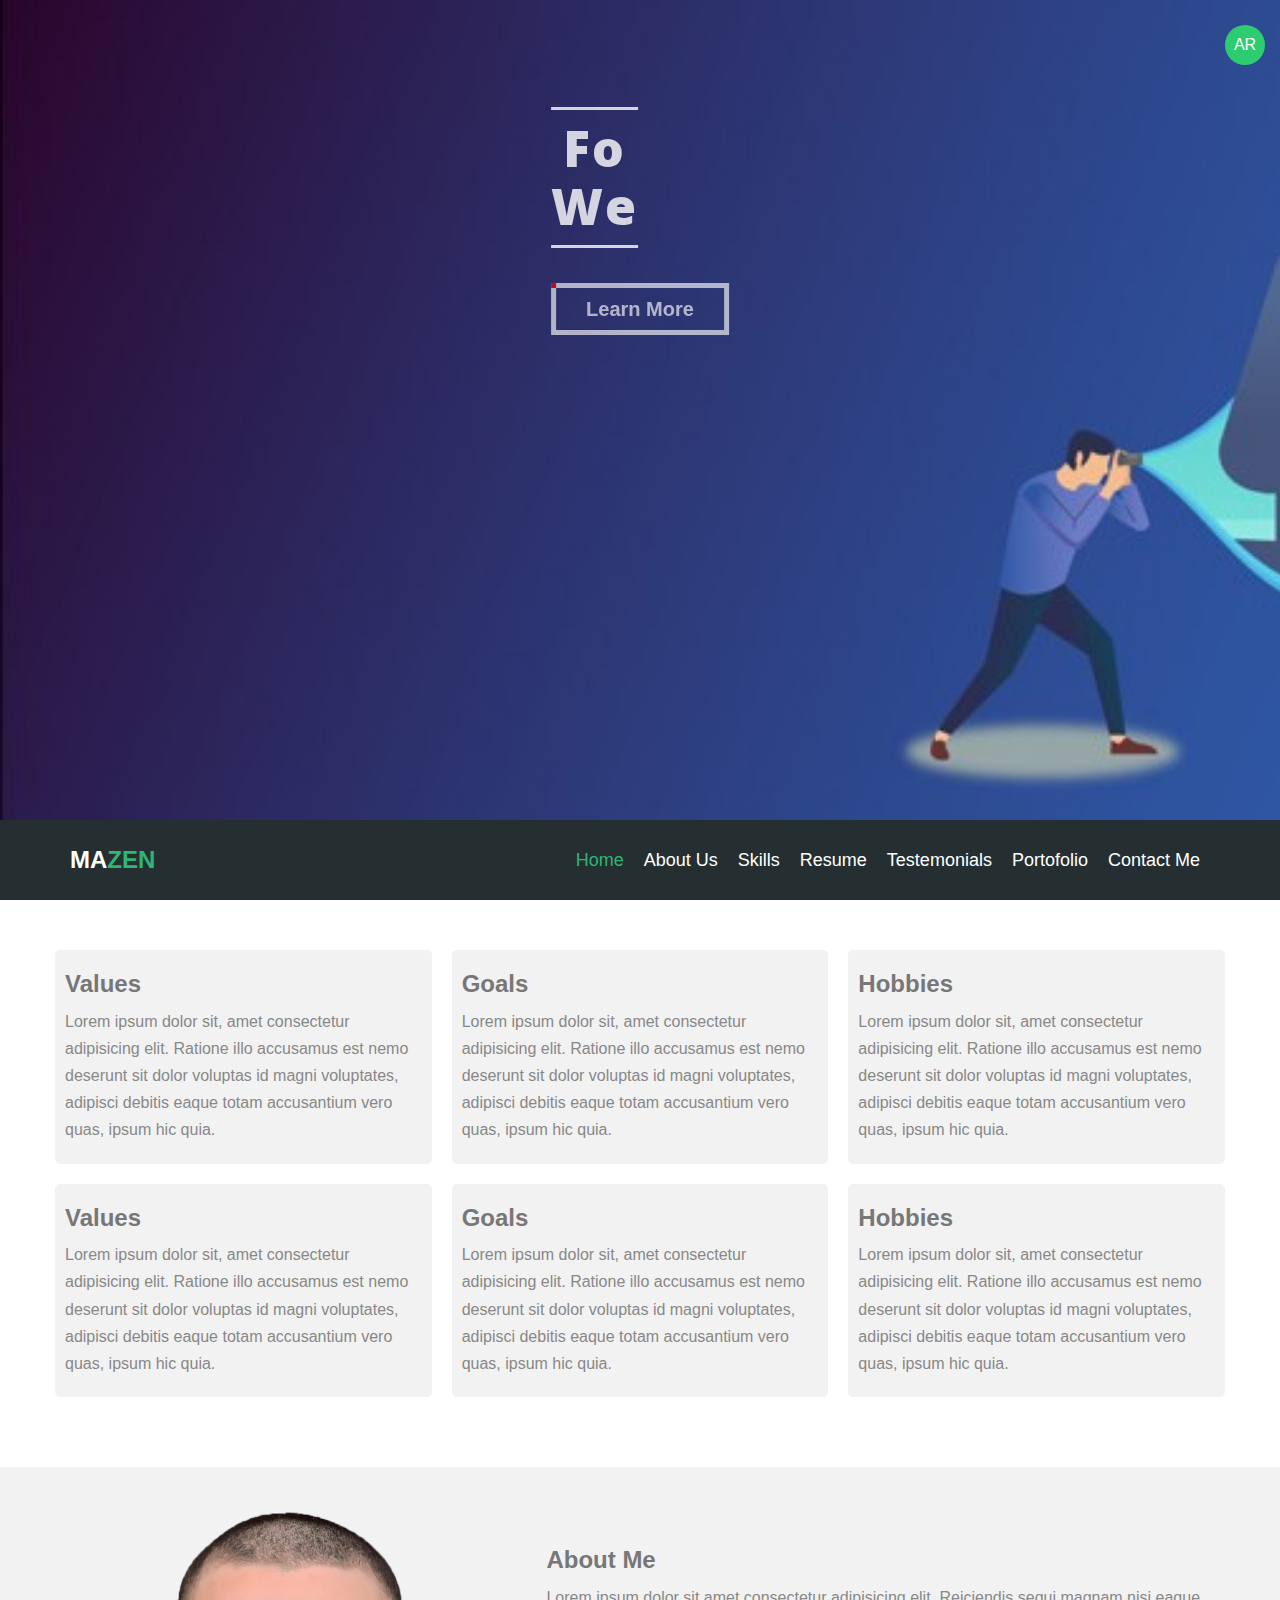
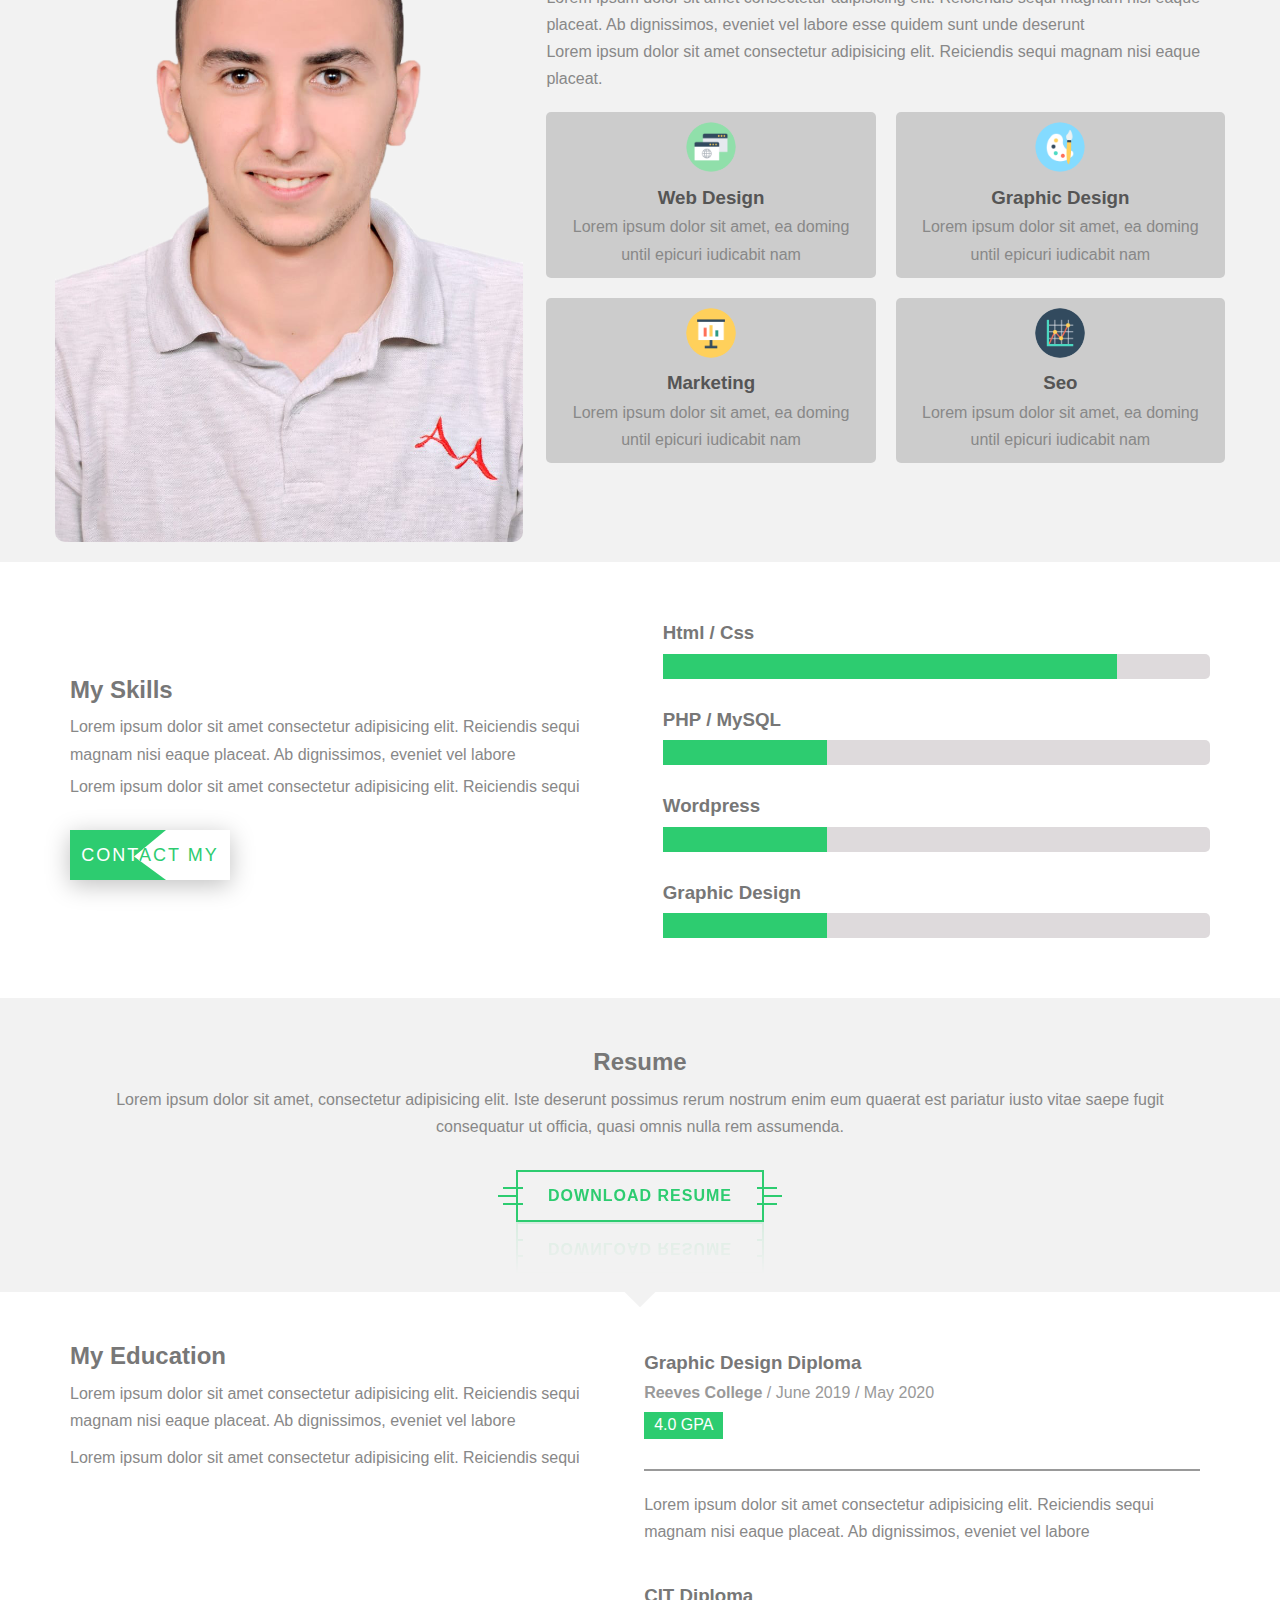
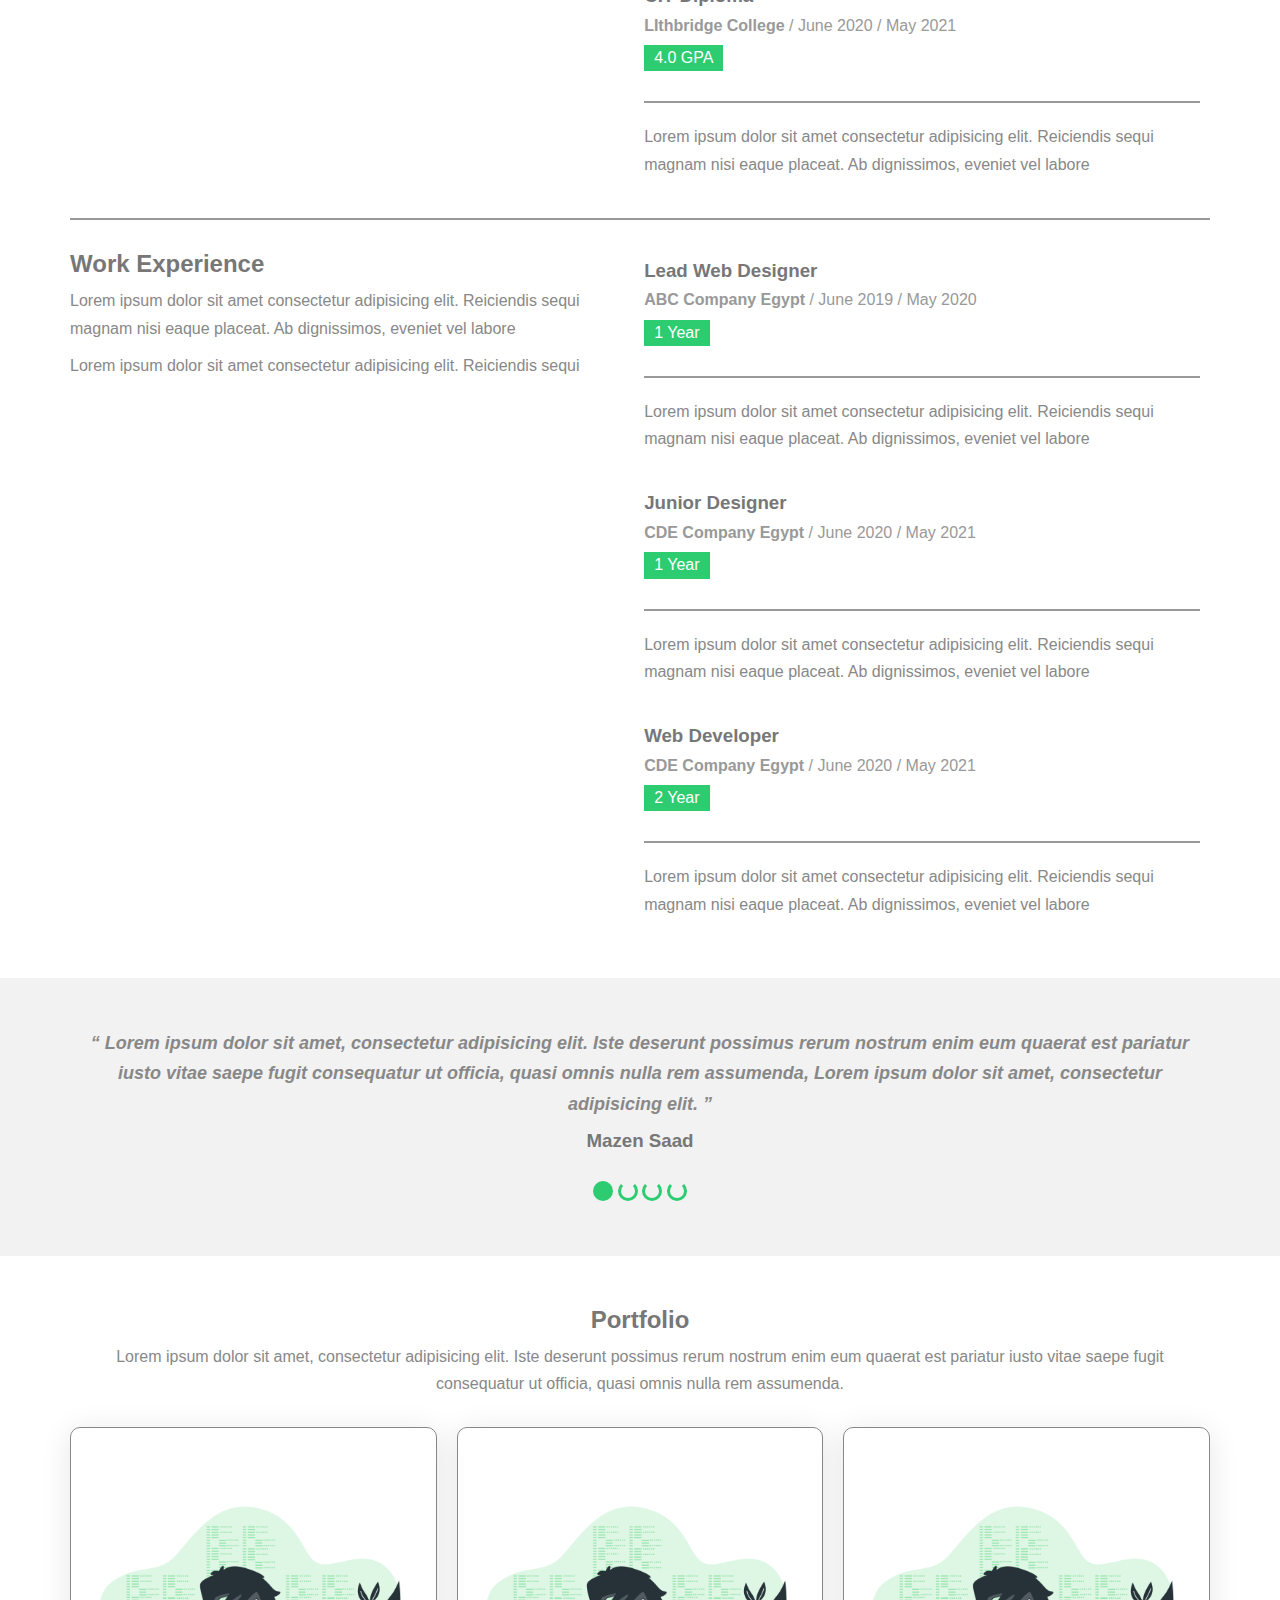
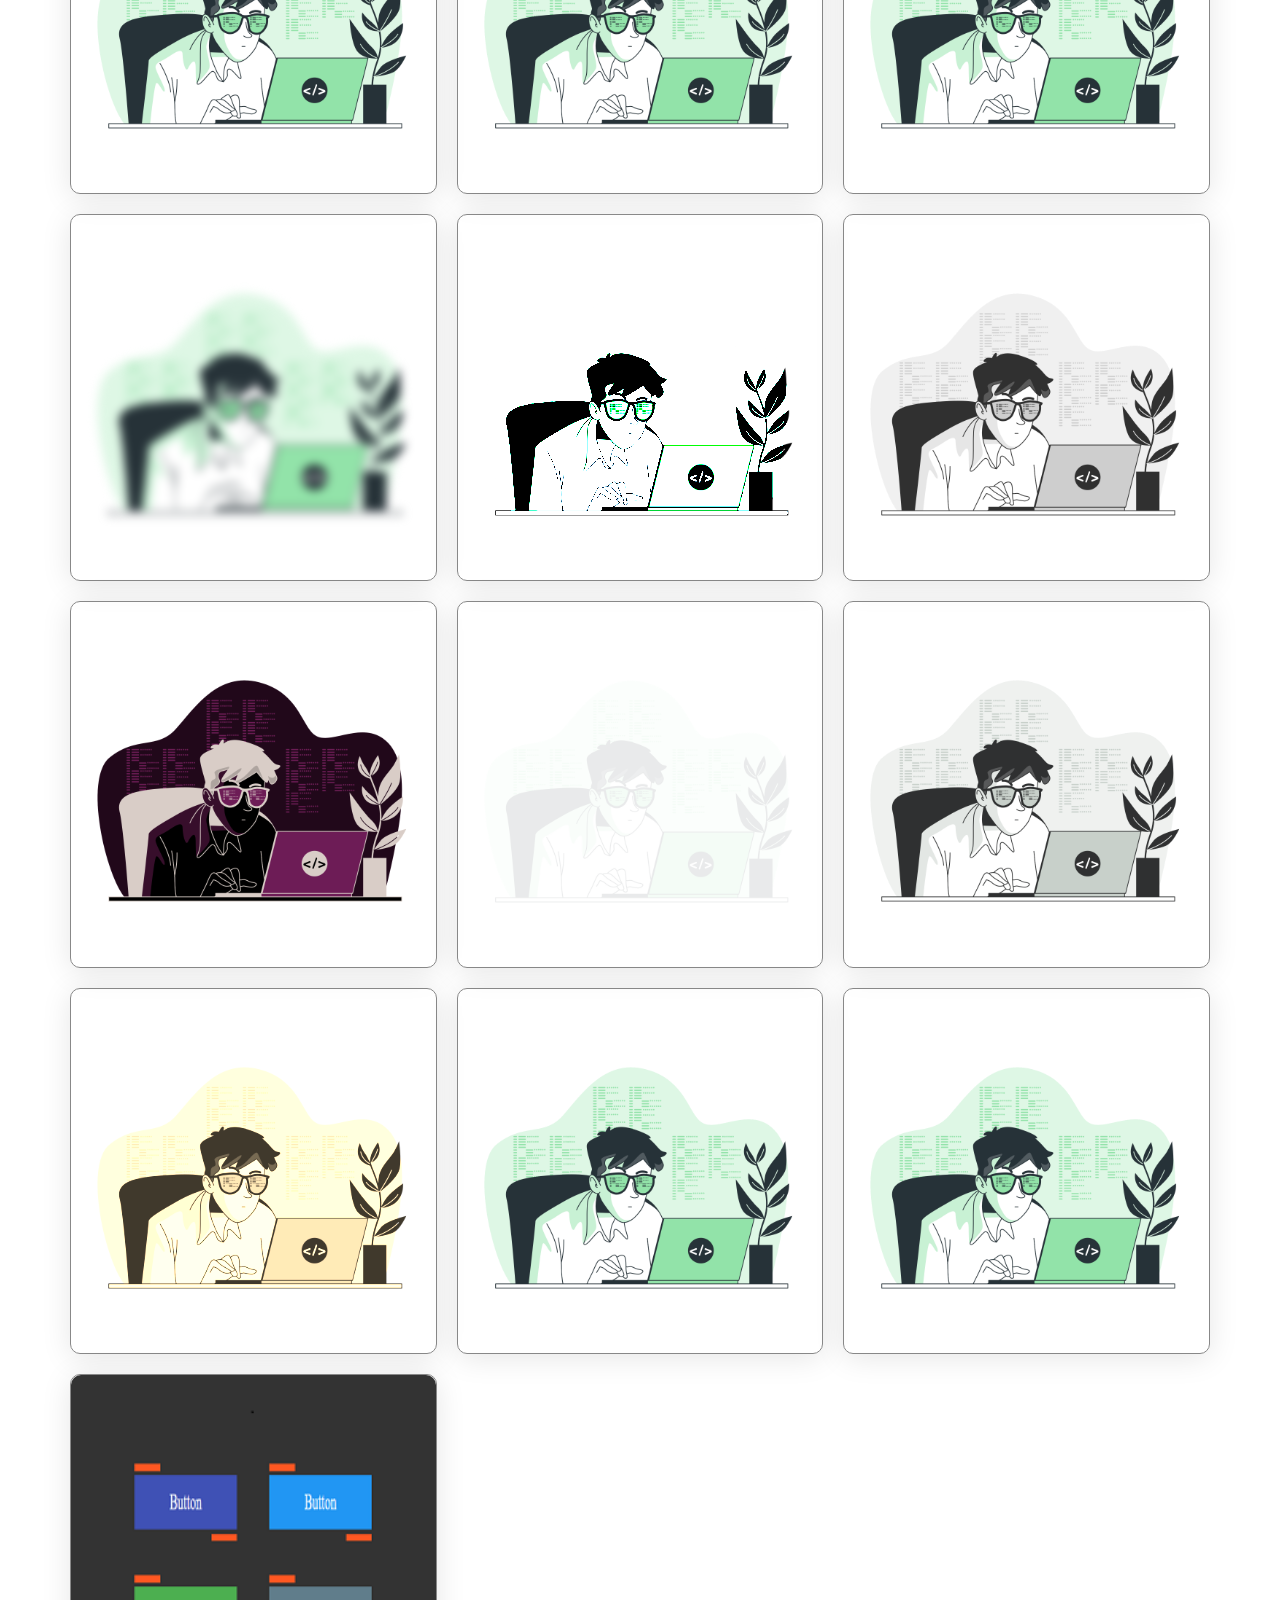
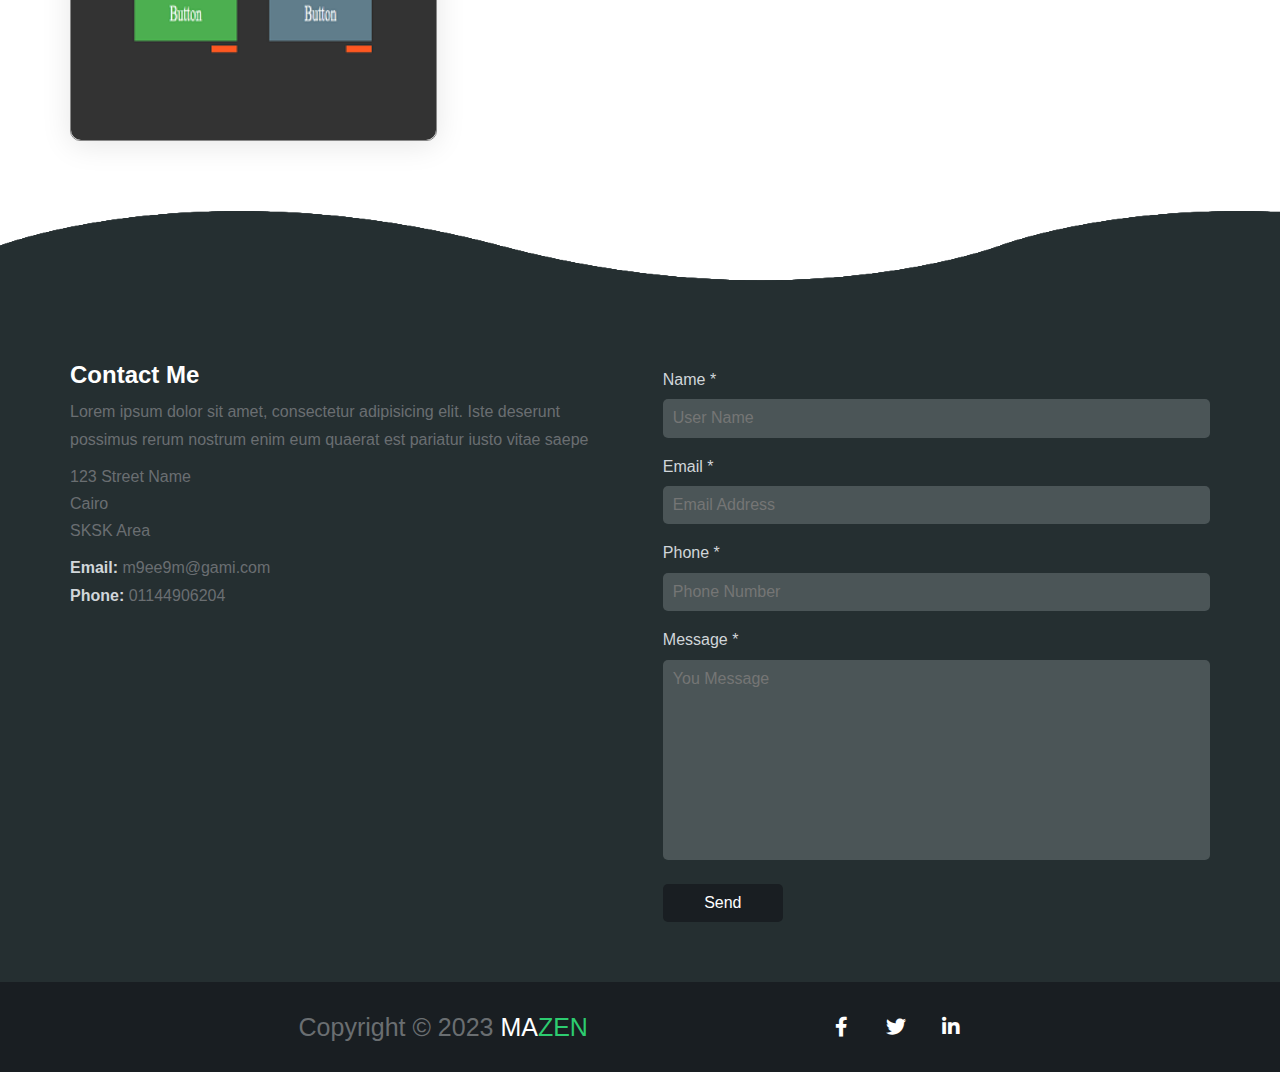
<file: index.html>
<!DOCTYPE html>
<html lang="en">
<head>
    <meta charset="UTF-8">
    <meta http-equiv="X-UA-Compatible" content="IE=edge">
    <meta name="viewport" content="width=device-width, initial-scale=1.0">


<!-- FAVICON is web site   -->
<link   rel="icon" 
        href="img/fav/favicon.svg" 
        type="image/x-icon" />

<link   rel="shortcut icon" 
        href="img/fav/favicon.svg" 
        type="image/x-icon" />

<link   rel="apple-touch-icon" 
        href="img/fav/favicon.svg" 
        type="image/x-icon" />

    
<!-- shere my web site is facebook -->
<meta property="og:title" content="Mazen Saad" />
<!-- | عنوان المقال  -->
<meta property="og:description" content="Web Developer" />
<!-- | لكتابة وصف المقال او الصفحة  -->
<meta property="og:image" content="img/img.png" />
<!-- | لختيار الصورة للمقال  -->
<meta property="og:image:width" content="1200" />
<meta property="og:image:height" content="630" />
<!-- | لحجم الصورة  -->
<meta property="og:type" content="website" />
<!-- | لتحديد نوع الصفحة او المقال  -->


<!-- shere my website is twitter -->
<meta name="twitter:card" content="summary_large_image" />
<!-- | لمشاركة صورة علي التغريدة في تويتر  -->
<meta name="twitter:title" content="" />
<!-- | لتحديد العنوان المنشور  -->
<meta name="twitter:description" content="" />
<!-- | لتحديد الوصف اسفل العنوان -->
<meta name="twitter:image" content="" />
<!-- | لتحديد الصورة المسار  -->
<meta name="twitter:site" content="" />
<!-- | لتحديد حساب صاحب الموقع  -->
<meta name="twitter:creator" content="" />
<!-- | لتحديد اسم صاحب الموقع  -->



<!-- font google online -->
<!-- <link href="https://fonts.googleapis.com/css2?family=Cairo:wght@200;300;400;500;600;700;800;900&display=swap" rel="stylesheet"> -->
<!-- <link href="https://fonts.googleapis.com/css2?family=Jomhuria&display=swap" rel="stylesheet"> -->
<!-- <link href="https://fonts.googleapis.com/css2?family=Open+Sans:ital,wght@0,300;0,400;0,500;0,600;0,700;0,800;1,300;1,400;1,500;1,600;1,700;1,800&display=swap" rel="stylesheet"> -->


<!-- font google offline -->
<link rel="stylesheet" href="font/Cairo/Cairo.css">
<link rel="stylesheet" href="font/Jomhuria/Jomhuria.css">
<link rel="stylesheet" href="font/OpenSans/OpenSans.css">


<!-- icons font awesome online -->
<!-- <link rel="stylesheet" href="https://cdnjs.cloudflare.com/ajax/libs/font-awesome/5.15.4/css/all.min.css"> -->



<!-- icons font awesome offline -->
<link rel="stylesheet" href="css/all.min.css">


<!-- normalize offline -->
<!-- <link rel="stylesheet" href="https://cdnjs.cloudflare.com/ajax/libs/normalize/8.0.1/normalize.min.css" /> -->


<!-- normalize online -->
<link rel="stylesheet" href="css/normalize.css" />


<!-- my file web site  -->
    <link rel="stylesheet" href="css/reyset.css">
    <link rel="stylesheet" href="css/style.css">
<!-- end my file web site  -->


<!-- start media -->

<link   rel="stylesheet" 
        href="css/media/mx767.css" 
        media="(max-width: 767px)" />

<link   rel="stylesheet" 
        href="css/media/mi768.css" 
        media="(min-width: 768px)" />

<link   rel="stylesheet" 
        href="css/media/mx991.css" 
        media="(max-width: 991px)" />

<link   rel="stylesheet" 
        href="css/media/mi992.css" 
        media="(min-width: 992px)" />

<link   rel="stylesheet" 
        href="css/media/mi1200.css" 
        media="(min-width: 1200px)" />

<!-- end media -->



<!-- name -->
    <title>PSD HTML 1 En </title>
</head>
<body>



<!--  
============================================
============================================
-->


<!-- start top up -->

    <div id="go-to-top" class="go-to-top">
        <i class="fas fa-angle-up"></i>
    </div>

<!-- end top up -->


<!--  
============================================
============================================
-->


<!-- 1 start landing -->

    <div class="landing">
        <a class="lang " href="html/indexrtl.html">
            ar
        </a>

        <div class="container">
            <div class="intro">

                <h2 id="lan-type">
                    <span id="typespan-1">
                        <!-- fornt-end -->
                    </span>

                    <span id="typespan-2">
                        <!-- web Developer -->
                    </span>
                </h2>
            
                <a class="more" href="#header" data-lanmore="Learn More" >
                    <!-- <span> -->
                        Learn More
                    <!-- </span> -->
                </a>

            </div>
        </div>
    </div>

<!-- 1 end landing -->


<!--  
============================================
============================================
-->


<!-- 2 start header -->

    <div class="header" id="header">
        <div class="container">

            <h2 class="logo">
                MA<span>ZEN</span>
            </h2>

            <i class="fas fa-bars toggle-menu"></i>
            
            <ul class="ul-menu">

                <li class="active li_close">
                    <a href="#header">
                        Home
                    </a>
                </li>

                <li>
                    <a href="#about-me">
                        About Us
                    </a>
                </li>
                
                <li>
                    <a href="#my-skills">
                        Skills
                    </a>
                </li>
                
                <li>
                    <a href="#resume">
                        Resume
                    </a>
                </li>
                
                <li>
                    <a href="#testimonials">
                        Testemonials
                    </a>
                </li>
                
                <li>
                    <a href="#portfolio">
                        Portofolio
                    </a>
                </li>
                
                <li>
                    <a href="#contact">
                        Contact Me
                    </a>
                </li>
            </ul>
            
        </div>
    </div>

<!-- 2 end header -->


<!--  
============================================
============================================
-->


<!-- 3 start features  -->

    <div class="features">
        <div class="container">

            <!-- 1 -->
            <div class="feat-1 f-1">
                <!-- 1 -->
                <div class="feat ">
                    <h2>
                        Values
                    </h2>

                    <p>
                        Lorem ipsum dolor sit, 
                        amet consectetur adipisicing 
                        elit. Ratione illo accusamus 
                        est nemo deserunt sit dolor 
                        voluptas id magni voluptates, 
                        adipisci debitis eaque totam 
                        accusantium vero quas, 
                        ipsum hic quia.
                    </p>
                </div>

                <!-- 2 -->
                <div class="feat ">
                    <h2>
                        Goals
                    </h2>

                    <p>
                        Lorem ipsum dolor sit, 
                        amet consectetur adipisicing 
                        elit. Ratione illo accusamus 
                        est nemo deserunt sit dolor 
                        voluptas id magni voluptates, 
                        adipisci debitis eaque totam 
                        accusantium vero quas, 
                        ipsum hic quia.
                    </p>
                </div>

                <!-- 3 -->
                <div class="feat ">
                    <h2>
                        Hobbies
                    </h2>

                    <p>
                        Lorem ipsum dolor sit, 
                        amet consectetur adipisicing 
                        elit. Ratione illo accusamus 
                        est nemo deserunt sit dolor 
                        voluptas id magni voluptates, 
                        adipisci debitis eaque totam 
                        accusantium vero quas, 
                        ipsum hic quia.
                    </p>
                </div>
            </div>

            <!-- 2 -->
            <div class="feat-2 f-1">
                <!-- 1 -->
                <div class="feat">
                    <h2>
                        Values
                    </h2>

                    <p>
                        Lorem ipsum dolor sit, 
                        amet consectetur adipisicing 
                        elit. Ratione illo accusamus 
                        est nemo deserunt sit dolor 
                        voluptas id magni voluptates, 
                        adipisci debitis eaque totam 
                        accusantium vero quas, 
                        ipsum hic quia.
                    </p>
                </div>

                <!-- 2 -->
                <div class="feat ">
                    <h2>
                        Goals
                    </h2>

                    <p>
                        Lorem ipsum dolor sit, 
                        amet consectetur adipisicing 
                        elit. Ratione illo accusamus 
                        est nemo deserunt sit dolor 
                        voluptas id magni voluptates, 
                        adipisci debitis eaque totam 
                        accusantium vero quas, 
                        ipsum hic quia.
                    </p>
                </div>

                <!-- 3 -->
                <div class="feat ">
                    <h2>
                        Hobbies
                    </h2>

                    <p>
                        Lorem ipsum dolor sit, 
                        amet consectetur adipisicing 
                        elit. Ratione illo accusamus 
                        est nemo deserunt sit dolor 
                        voluptas id magni voluptates, 
                        adipisci debitis eaque totam 
                        accusantium vero quas, 
                        ipsum hic quia.
                    </p>
                </div>
            </div>
        </div>
    </div>

<!-- 3 end features -->


<!--  
============================================
============================================
-->


<!-- 4 start about me -->

    <div id="about-me" class="about-me">
        <div class="container">

            <div class="image">
                <img src="img/about/me.png" alt="logo" />
            </div>

            <div class="info ">
                <h2>
                    About Me
                </h2>

                <p>
                    Lorem ipsum dolor sit amet 
                    consectetur adipisicing elit. 
                    Reiciendis sequi magnam nisi 
                    eaque placeat. Ab dignissimos, 
                    eveniet vel labore esse quidem 
                    sunt unde deserunt
                </p>

                <p>
                    Lorem ipsum dolor sit amet 
                    consectetur adipisicing elit. 
                    Reiciendis sequi magnam nisi 
                    eaque placeat.
                </p>

                <div class="hobbies">

                    <!-- 1 -->
                    <div class="content content_1">
                        <div class="icon ">
                            <img src="img/about/web.png" alt="">
                        </div>

                        <div class="text ">
                            <h3>
                                Web Design
                            </h3>
                            <p>
                                Lorem ipsum dolor sit 
                                amet, ea doming until 
                                epicuri iudicabit nam
                            </p>
                        </div>

                    </div>

                    <!-- 2 -->
                    <div class="content content_2">
                        <div class="icon ">
                            <img src="img/about/gra.png" alt="">
                        </div>

                        <div class="text ">
                            <h3>
                                Graphic Design
                            </h3>
                            
                            <p>
                                Lorem ipsum dolor sit 
                                amet, ea doming until 
                                epicuri iudicabit nam
                            </p>
                        </div>

                    </div>

                    <!-- 3 -->
                    <div class="content content_3">
                        <div class="icon ">
                            <img src="img/about/mark.png" alt="">
                        </div>

                        <div class="text ">
                            <h3>
                                Marketing
                            </h3>
                            
                            <p>
                                Lorem ipsum dolor sit 
                                amet, ea doming until 
                                epicuri iudicabit nam
                            </p>
                        </div>

                    </div>

                    <!-- 4 -->
                    <div class="content content_4">
                        <div class="icon ">
                            <img src="img/about/seo.png" alt="">
                        </div>

                        <div class="text ">
                            <h3>Seo</h3>
                            <p>
                                Lorem ipsum dolor sit 
                                amet, ea doming until 
                                epicuri iudicabit nam
                            </p>
                        </div>

                    </div>

                </div>
    
            </div>

        </div>
    </div>

<!-- 4 end about me -->


<!--  
============================================
============================================
-->


<!-- 5 start my skills -->

    <div id="my-skills" class="my-skills">
        <div class="container">

            <div class="skills ">
                <h2>
                    My Skills
                </h2>
                
                <p>
                    Lorem ipsum dolor sit amet 
                    consectetur adipisicing elit. 
                    Reiciendis sequi magnam nisi 
                    eaque placeat. Ab dignissimos, 
                    eveniet vel labore 
                </p>
                
                <p>
                    Lorem ipsum dolor sit amet 
                    consectetur adipisicing elit. 
                    Reiciendis sequi 
                </p>

                <a class="my-button- 2" href="#contact">
                    <span>
                        Contact My
                    </span>
                    <span>
                        Contact My
                    </span>
                </a>
            </div>

            <div class="progress ">

                <!-- 1 -->
                <div>
                    <h3>
                        Html / Css
                    </h3>

                    <div class="prog">
                        <span style="width: 83%;" data-progress="83%"></span>
                    </div>
                </div>

                <!-- 2 -->
                <div>
                    <h3>
                        PHP / MySQL
                    </h3>
                    
                    <div class="prog">
                        <span style="width: 30%;" data-progress="83%"></span>
                    </div>
                </div>

                <!-- 3 -->
                <div>
                    <h3>
                        Wordpress
                    </h3>
                    
                    <div class="prog">
                        <span style="width: 30%;" data-progress="30%"></span>
                    </div>
                </div>

                <!-- 4 -->
                <div>
                    <h3>
                        Graphic Design
                    </h3>
                    
                    <div class="prog">
                        <span style="width: 30%;" data-progress="30%"></span>
                    </div>
                </div>

            </div>

        </div>
    </div>

<!-- 5 end my skills -->


<!--  
============================================
============================================
-->


<!-- 6 start Resume -->

    <div id="resume" class="resume">
        <div class="container">
            <h2>
                Resume
            </h2>
            
            <p>
                Lorem ipsum dolor sit amet, 
                consectetur adipisicing elit. 
                Iste deserunt possimus rerum 
                nostrum enim eum quaerat est 
                pariatur iusto vitae saepe 
                fugit consequatur ut officia, 
                quasi omnis nulla rem assumenda.
            </p>
            
            <a download href="pdf/CV.pdf" target="_blabk">
                <span>
                    Download Resume
                </span>
            </a>
        </div>
    </div>

<!-- 6 end Resume -->


<!--  
============================================
============================================
-->


<!-- 7 start my education -->

    <div class="my-education">
        <div class="container">

            <div class="edu">
                <div class="main ">
                    <h2>
                        My Education
                    </h2>
                    
                    <p>
                        Lorem ipsum dolor sit amet 
                        consectetur adipisicing elit. 
                        Reiciendis sequi magnam nisi 
                        eaque placeat. Ab dignissimos, 
                        eveniet vel labore 
                    </p>

                    <p>
                        Lorem ipsum dolor sit amet 
                        consectetur adipisicing elit. 
                        Reiciendis sequi 
                    </p>

                </div>

                <div class="exp ">
                    <div class="certificate">
                        <h3>
                            Graphic Design Diploma
                        </h3>

                        <span>
                            <strong>
                                Reeves College
                            </strong> / June 2019 / May 2020 
                        </span>
                        
                        <span>
                            4.0 GPA
                        </span>
                        
                        <p>
                            Lorem ipsum dolor sit amet 
                            consectetur adipisicing elit. 
                            Reiciendis sequi magnam nisi 
                            eaque placeat. Ab dignissimos, 
                            eveniet vel labore 
                        </p>
                    </div>

                    <div class="certificate">
                        <h3>
                            CIT Diploma
                        </h3>
                        
                        <span>
                            <strong>
                                LIthbridge College
                            </strong> / June 2020 / May 2021 
                        </span>
                        
                        <span>
                            4.0 GPA
                        </span>
                        
                        <p>
                            Lorem ipsum dolor sit amet 
                            consectetur adipisicing elit. 
                            Reiciendis sequi magnam nisi 
                            eaque placeat. Ab dignissimos, 
                            eveniet vel labore 
                        </p>
                    </div>
                </div>
                <!-- <div class="clearfix"></div> -->
            </div>

            <div class="work">
                <div class="main ">
                    <h2>
                        Work Experience
                    </h2>
                    
                    <p>
                        Lorem ipsum dolor sit amet 
                        consectetur adipisicing elit. 
                        Reiciendis sequi magnam nisi 
                        eaque placeat. Ab dignissimos, 
                        eveniet vel labore 
                    </p>
                    
                    <p>
                        Lorem ipsum dolor sit amet 
                        consectetur adipisicing elit. 
                        Reiciendis sequi 
                    </p>

                </div>

                <div class="exp ">
                    <div class="certificate">
                        <h3>
                            Lead Web Designer
                        </h3>
                        
                        <span>
                            <strong>
                                ABC Company Egypt 
                            </strong> / June 2019 / May 2020 
                        </span>

                        <span>
                            1 Year
                        </span>
                        
                        <p>
                            Lorem ipsum dolor sit amet 
                            consectetur adipisicing elit. 
                            Reiciendis sequi magnam nisi 
                            eaque placeat. Ab dignissimos, 
                            eveniet vel labore 
                        </p>
                    </div>

                    <div class="certificate">
                        <h3>
                            Junior Designer
                        </h3>
                        
                        <span>
                            <strong>
                                CDE Company Egypt
                            </strong> / June 2020 / May 2021 
                        </span>
                        
                        <span>
                            1 Year
                        </span>
                        
                        <p>
                            Lorem ipsum dolor sit amet 
                            consectetur adipisicing elit. 
                            Reiciendis sequi magnam nisi 
                            eaque placeat. Ab dignissimos, 
                            eveniet vel labore 
                        </p>
                    </div>

                    <div class="certificate">
                        <h3>
                            Web Developer
                        </h3>
                        
                        <span>
                            <strong>
                                CDE Company Egypt
                            </strong> / June 2020 / May 2021 
                        </span>

                        <span>
                            2 Year
                        </span>
                        
                        <p>
                            Lorem ipsum dolor sit amet 
                            consectetur adipisicing elit. 
                            Reiciendis sequi magnam nisi 
                            eaque placeat. Ab dignissimos, 
                            eveniet vel labore 
                        </p>
                    </div>

                </div>
            </div>

        </div>
    </div>

<!-- 7 end my education  -->


<!--  
============================================
============================================
-->


<!-- 8 start Testimonials -->

    <div id="testimonials" class="testimonials">
        <div class="container">

            <!-- 1 -->
            <div class="test test_1">
                <q>
                    Lorem ipsum dolor sit amet, 
                    consectetur adipisicing elit. 
                    Iste deserunt possimus rerum 
                    nostrum enim eum quaerat est 
                    pariatur iusto vitae saepe 
                    fugit consequatur ut officia, 
                    quasi omnis nulla rem assumenda,
                    Lorem ipsum dolor sit amet, 
                    consectetur adipisicing elit.
                </q>

                <h3>
                    Mazen Saad
                </h3>
            </div>

            <!-- 2 -->
            <div class="test test_2">
                <q>
                    Lorem ipsum dolor sit amet, 
                    consectetur adipisicing elit. 
                    Iste deserunt possimus rerum 
                    nostrum enim eum quaerat est 
                    pariatur iusto vitae saepe 
                    fugit consequatur ut officia, 
                    quasi omnis nulla rem assumenda,
                    Lorem ipsum dolor sit amet, 
                    consectetur adipisicing elit.
                </q>

                <h3>
                    ali ahmed
                </h3>
            </div>

            <!-- 3 -->
            <div class="test test_3">
                <q>
                    Lorem ipsum dolor sit amet, 
                    consectetur adipisicing elit. 
                    Iste deserunt possimus rerum 
                    nostrum enim eum quaerat est 
                    pariatur iusto vitae saepe 
                    fugit consequatur ut officia, 
                    quasi omnis nulla rem assumenda,
                    Lorem ipsum dolor sit amet, 
                    consectetur adipisicing elit.
                </q>

                <h3>
                    mohamed saad
                </h3>
            </div>

            <!-- 4 -->
            <div class="test test_4">
                <q>
                    Lorem ipsum dolor sit amet, 
                    consectetur adipisicing elit. 
                    Iste deserunt possimus rerum 
                    nostrum enim eum quaerat est 
                    pariatur iusto vitae saepe 
                    fugit consequatur ut officia, 
                    quasi omnis nulla rem assumenda,
                    Lorem ipsum dolor sit amet, 
                    consectetur adipisicing elit.
                </q>

                <h3>
                    sma ali
                </h3>
            </div>

            <ul class="bullets_test">
                <li class="active " data-test=".test_1"></li>
                <li data-test=".test_2"></li>
                <li data-test=".test_3"></li>
                <li data-test=".test_4"></li>
            </ul>

        </div>
    </div>

<!-- 8 end Testimonials -->


<!--  
============================================
============================================
-->


<!-- 9 start portfolio -->

    <div id="portfolio" class="portfolio">
        <div class="container">

            <h2>
                Portfolio
            </h2>

            <p>
                Lorem ipsum dolor sit amet, 
                consectetur adipisicing elit. 
                Iste deserunt possimus rerum 
                nostrum enim eum quaerat est 
                pariatur iusto vitae saepe 
                fugit consequatur ut officia, 
                quasi omnis nulla rem assumenda.
            </p>

            <div class="our-work">

                <!-- 1 -->
                <div class="box-1 box">
                    <!-- 1 -->
                    <div class="">
                        <img src="img/portfolio/Coding-bro.png" alt="">
                    </div>

                    <!-- 2 -->
                    <div >
                        <img src="img/portfolio/Coding-bro.png" alt="">
                    </div>

                    <!-- 3 -->
                    <div >
                        <img src="img/portfolio/Coding-bro.png" alt="">
                    </div>
                </div>

                <!-- 2 -->
                <div class="box-2 box">
                    <!-- 4 -->
                    <div >
                        <img src="img/portfolio/Coding-bro.png" alt="">
                    </div>

                    <!-- 5 -->
                    <div >
                        <img src="img/portfolio/Coding-bro.png" alt="">
                    </div>

                    <!-- 6 -->
                    <div >
                        <img src="img/portfolio/Coding-bro.png" alt="">
                    </div>
                </div>

                <!-- 3 -->
                <div class="box-3 box">
                    <!-- 7 -->
                    <div >
                        <img src="img/portfolio/Coding-bro.png" alt="">
                    </div>

                    <!-- 8 -->
                    <div >
                        <img src="img/portfolio/Coding-bro.png" alt="">
                    </div>

                    <!-- 9 -->
                    <div >
                        <img src="img/portfolio/Coding-bro.png" alt="">
                    </div>
                </div>

                <!-- 4 -->
                <div class="box-4 box">
                    <!-- 7 -->
                    <div >
                        <img src="img/portfolio/Coding-bro.png" alt="">
                    </div>

                    <!-- 8 -->
                    <div >
                        <img src="img/portfolio/Coding-bro.png" alt="">
                    </div>

                    <!-- 9 -->
                    <div >
                        <img src="img/portfolio/Coding-bro.png" alt="">
                    </div>
                </div>

                <!-- 5 -->
                <div class="box-5 box">
                    <!-- 10 -->
                    <div >
                        <img src="img/portfolio/button.png" alt="">
                    </div>
                </div>

            </div>

        </div>
    </div>

<!-- 9 end portfolio -->


<!--  
============================================
============================================
-->


<!-- 10 start contact me -->

    <div id="contact" class="contact">
        <div class="waves">
            <div class="wave" id="wave1"></div>
            <div class="wave" id="wave2"></div>
            <div class="wave" id="wave3"></div>
            <div class="wave" id="wave4"></div>
        </div>

        <div  class="container">

            <div class="info-2 ">
                <h2>
                    Contact Me
                </h2>
                
                <p>
                    Lorem ipsum dolor sit amet, 
                    consectetur adipisicing elit. 
                    Iste deserunt possimus rerum 
                    nostrum enim eum quaerat est 
                    pariatur iusto vitae saepe 
                </p>

                <P>
                    123 Street Name<br>
                    Cairo<br>
                    SKSK Area
                </p>

                <p>
                    <strong>
                        Email:
                    </strong> 
                    m9ee9m@gami.com
                    <br>
                    <strong>
                        Phone:
                    </strong> 
                    01144906204
                </p>

            </div>

            <form action="" method="POST" class="form ">
                <label>Name *</label>
                <input  type="text" 
                        name="Name"
                        placeholder="User Name"
                        required  />

                <label>Email *</label>
                <input  type="email" 
                        name="Email" 
                        placeholder="Email Address"
                        required  />

                <label>Phone *</label>
                <input  type="number"
                        name="Phone"
                        placeholder="Phone Number"
                        required  />

                <label>Message *</label>
                <textarea   name="textarea"
                            placeholder="You Message"
                            required 
                            ></textarea>

                <input  type="submit" 
                        value="Send" 
                        />
            </form>

        </div>
    </div>

<!-- 10 end contact me -->


<!--  
============================================
============================================
-->


<!-- 11 start footer -->

    <div class="footer">
        <div class="container">

            <div class="text-footer">
                <span>
                    Copyright &copy; 2023
                </span>

                <a href="#">
                    MA<span class="zen">ZEN</span>
                </a>
            </div>

            <ul>

                <li>
                    <a href="#">
                        <i class="fab fa-facebook-f"></i>
                    </a>
                </li>

                <li>
                    <a href="#">
                        <i class="fab fa-twitter"></i>
                    </a>
                </li>

                <li>
                    <a href="#">
                        <i class="fab fa-linkedin-in"></i>
                    </a>
                </li>

            </ul>

        </div>
    </div>

<!-- 11 end footer -->


<!--  
============================================
============================================
-->



<!-- my file javascript -->
<script src="js/main.js"></script>
<!-- <script src="js/vanilla-tilt.js"></script> -->

</body>
</html>
</file>
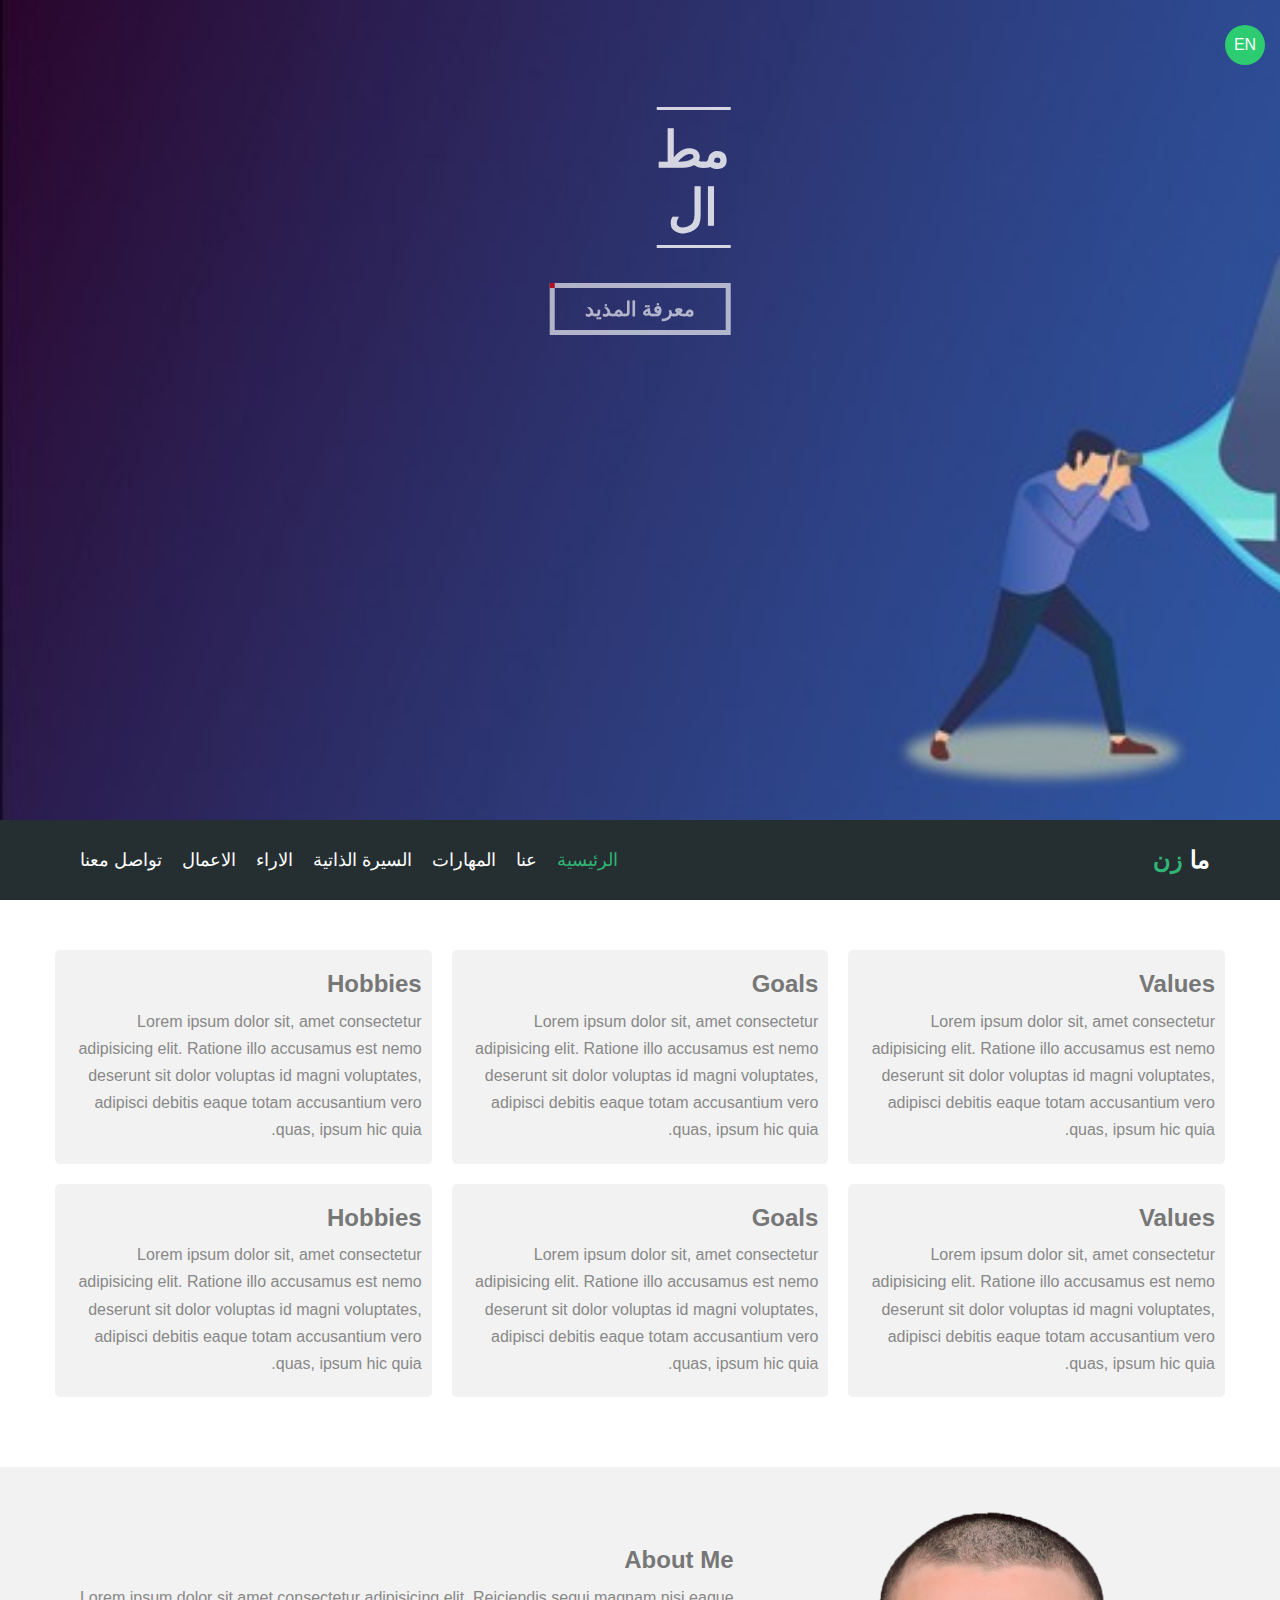
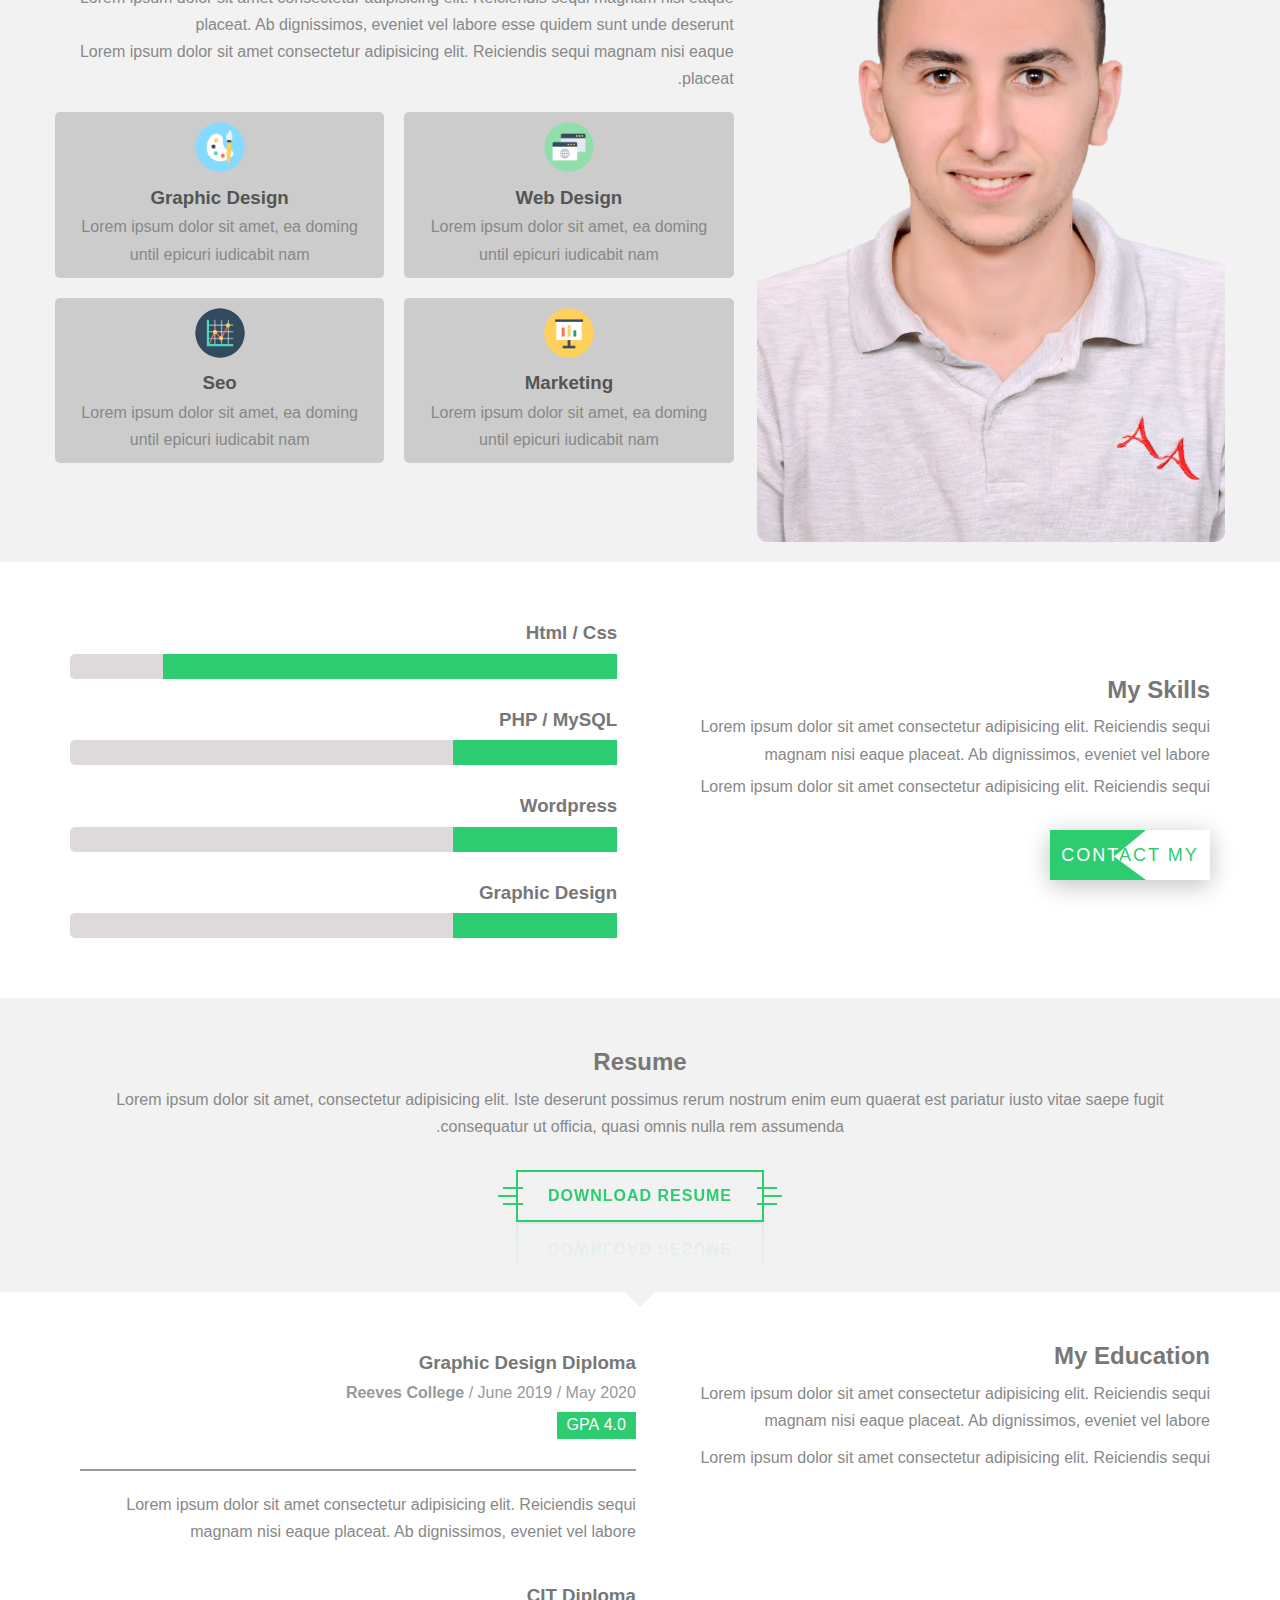
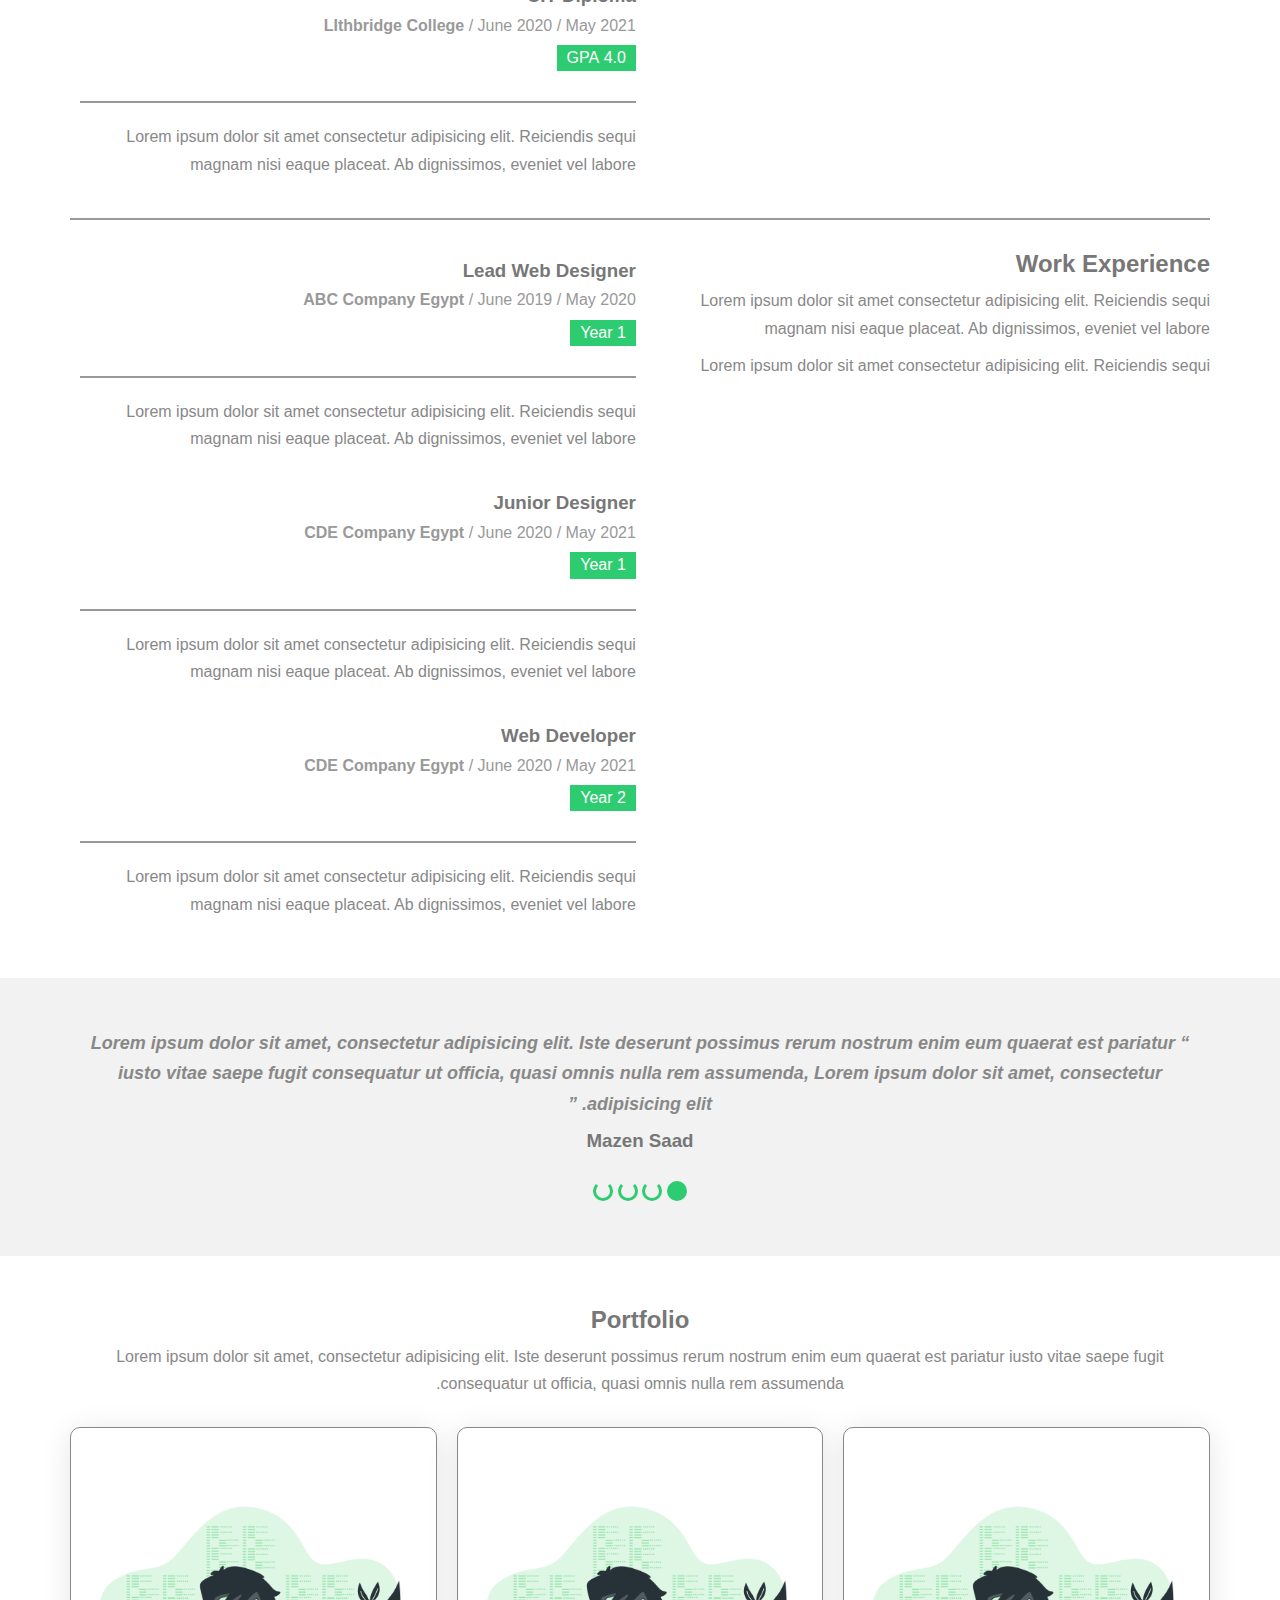
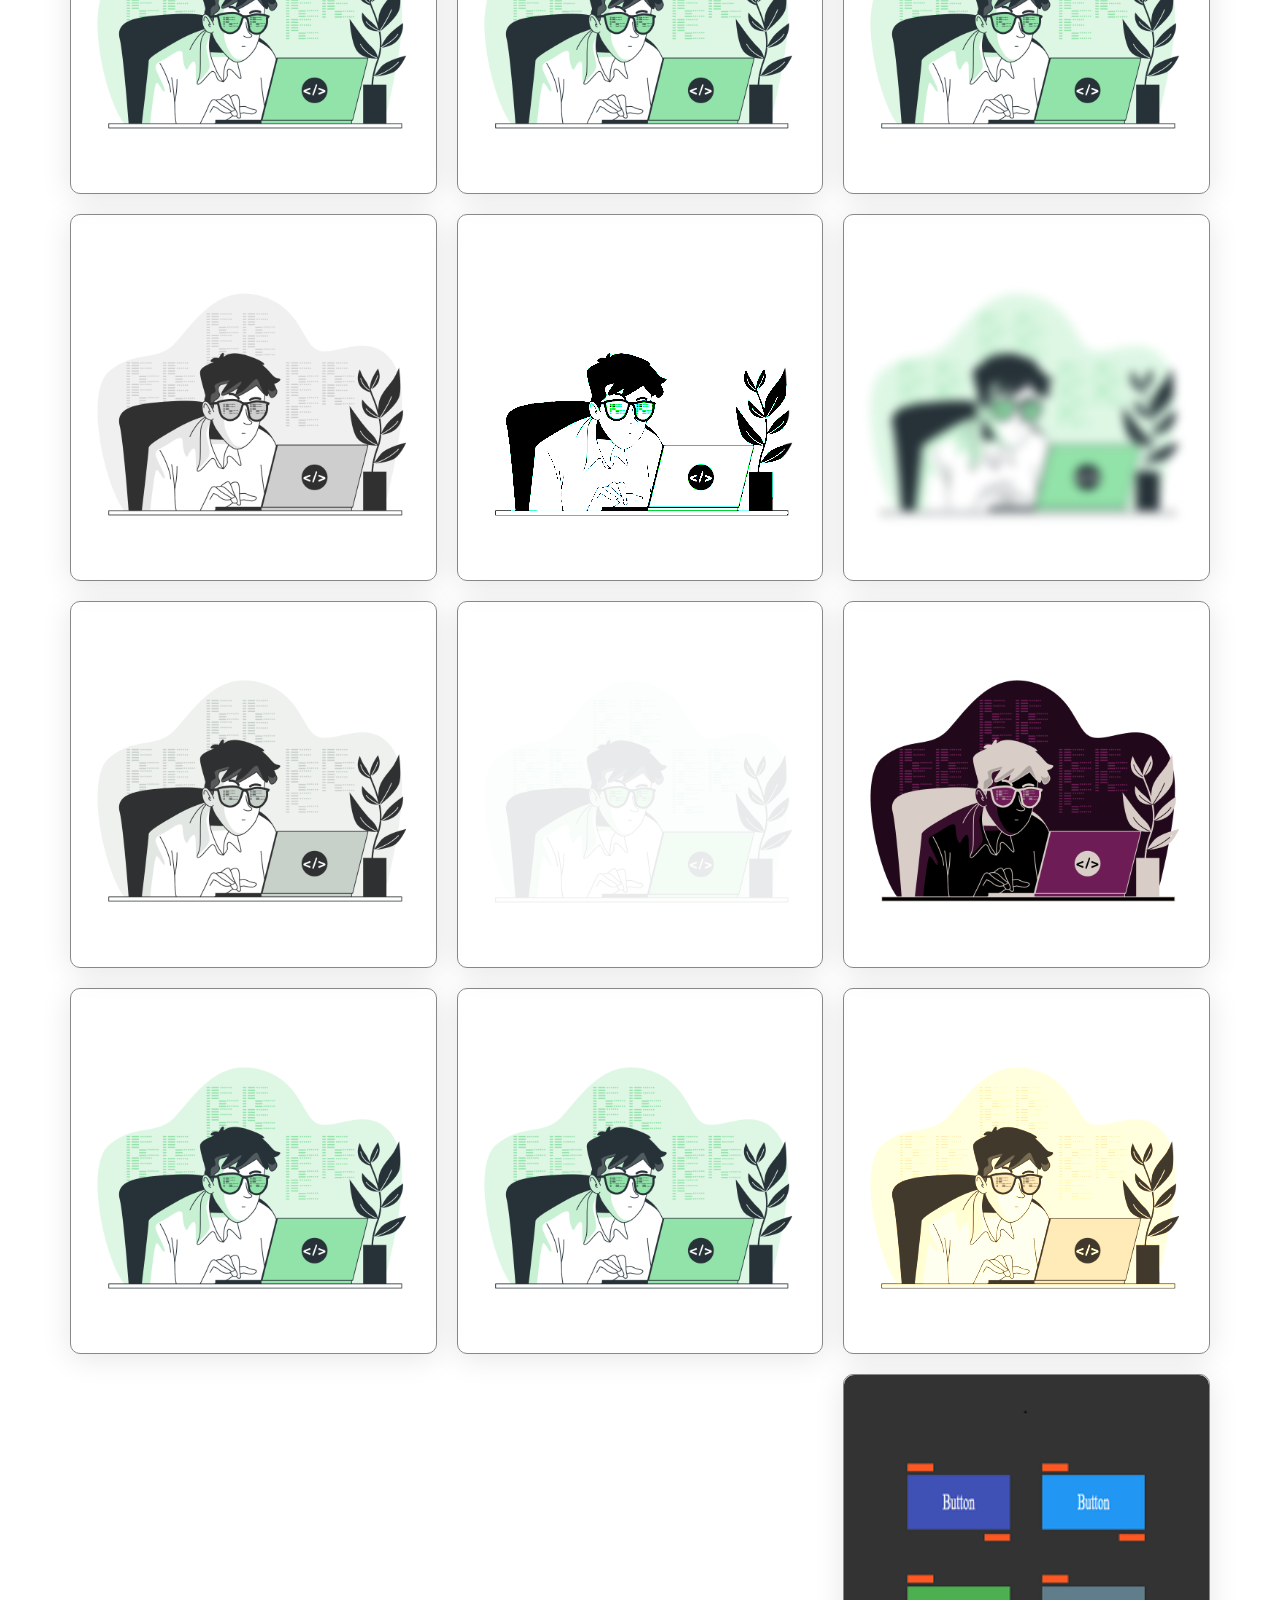
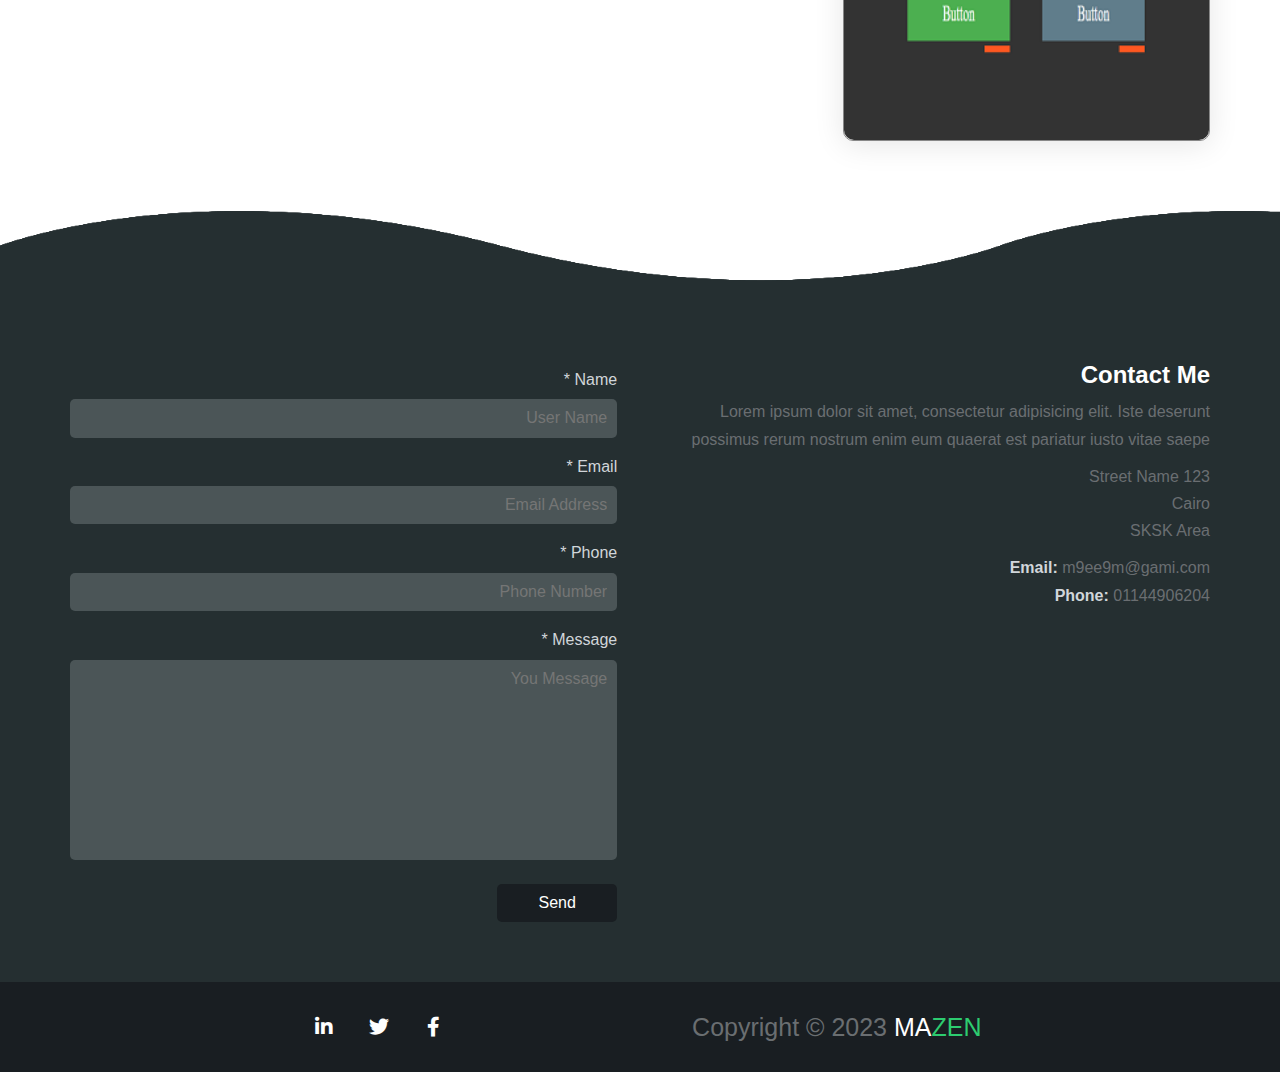
<file: html/indexrtl.html>
<!DOCTYPE html>
<html lang="en">
<head>
    <meta charset="UTF-8">
    <meta http-equiv="X-UA-Compatible" content="IE=edge">
    <meta name="viewport" content="width=device-width, initial-scale=1.0">



<!-- FAVICON is web site   -->
<link   rel="icon" 
        href="../img/fav/favicon.svg" 
        type="image/x-icon" />

<link   rel="shortcut icon" 
        href="../img/fav/favicon.svg" 
        type="image/x-icon" />

<link   rel="apple-touch-icon" 
        href="../img/fav/favicon.svg" 
        type="image/x-icon" />

    
<!-- shere my web site is facebook -->
<meta property="og:title" content="Mazen Saad" />
<!-- | عنوان المقال  -->
<meta property="og:description" content="Web Developer" />
<!-- | لكتابة وصف المقال او الصفحة  -->
<meta property="og:image" content="img/img.png" />
<!-- | لختيار الصورة للمقال  -->
<meta property="og:image:width" content="1200" />
<meta property="og:image:height" content="630" />
<!-- | لحجم الصورة  -->
<meta property="og:type" content="website" />
<!-- | لتحديد نوع الصفحة او المقال  -->


<!-- shere my website is twitter -->
<meta name="twitter:card" content="summary_large_image" />
<!-- | لمشاركة صورة علي التغريدة في تويتر  -->
<meta name="twitter:title" content="" />
<!-- | لتحديد العنوان المنشور  -->
<meta name="twitter:description" content="" />
<!-- | لتحديد الوصف اسفل العنوان -->
<meta name="twitter:image" content="" />
<!-- | لتحديد الصورة المسار  -->
<meta name="twitter:site" content="" />
<!-- | لتحديد حساب صاحب الموقع  -->
<meta name="twitter:creator" content="" />
<!-- | لتحديد اسم صاحب الموقع  -->



<!-- font google -->
<!-- <link href="https://fonts.googleapis.com/css2?family=Cairo:wght@200;300;400;500;600;700;800;900&display=swap" rel="stylesheet"> -->
<link rel="stylesheet" href="../font/Cairo/Cairo.css">

<!-- <link href="https://fonts.googleapis.com/css2?family=Jomhuria&display=swap" rel="stylesheet"> -->
<link rel="stylesheet" href="../font/Jomhuria/Jomhuria.css">

<!-- <link href="https://fonts.googleapis.com/css2?family=Open+Sans:ital,wght@0,300;0,400;0,500;0,600;0,700;0,800;1,300;1,400;1,500;1,600;1,700;1,800&display=swap" rel="stylesheet"> -->
<link rel="stylesheet" href="../font/OpenSans/OpenSans.css">



<!-- icons -->
    <link rel="stylesheet" href="../css/all.min.css">




<!-- my file web site  -->
    <link rel="stylesheet" href="../css/normalize.css">
    <link rel="stylesheet" href="../css/reyset.css">
    <link rel="stylesheet" href="../css/style.css">
    <link rel="stylesheet" href="../css/rtl.css">
    <!-- <link rel="stylesheet" href="../css/stylertl.css"> -->


<!-- start media -->

<link   rel="stylesheet" 
        href="../css/media/mx767.css" 
        media="(max-width: 767px)" />

<link   rel="stylesheet" 
        href="../css/media/mi768.css" 
        media="(min-width: 768px)" />

<link   rel="stylesheet" 
        href="../css/media/mx991.css" 
        media="(max-width: 991px)" />

<link   rel="stylesheet" 
        href="../css/media/mi992.css" 
        media="(min-width: 992px)" />

<link   rel="stylesheet" 
        href="../css/media/mi1200.css" 
        media="(min-width: 1200px)" />

<!-- end media -->



<!-- name -->
    <title>PSD HTML 1 En </title>
</head>
<body>


<!--  
============================================
============================================
-->

<!-- start top up -->

    <div id="go-to-top" class="go-to-top">
        <i class="fas fa-angle-up"></i>
    </div>

<!-- end top up -->

<!--  
============================================
============================================
-->

<!-- 1 start landing -->

    <div class="landing">
        <a class="lang " href="../index.html">
            En
        </a>

        <div class="container">
            <div class="intro">

                <h2 id="lan-type">
                    <span id="typespan-1">
                        <!-- fornt-end -->
                    </span>

                    <span id="typespan-2">
                        <!-- web Developer -->
                    </span>
                </h2>
            
                <a class="more" href="#header" data-lanmore="Learn More" >
                    <span>
                        معرفة المذيد
                    </span>
                </a>

            </div>
        </div>
    </div>

<!-- 1 end landing -->


<!--  
============================================
============================================
-->


<!-- 2 start header -->

    <div class="header" id="header">
        <div class="container">

            <h2 class="logo">
                ما
                <span>
                    زن
                </span>
            </h2>

            <i class="fas fa-bars toggle-menu"></i>
            
            <ul class="ul-menu">

                <li class="active li_close">
                    <a href="#header">
                        الرئيسية 
                    </a>
                </li>

                <li>
                    <a href="#about-me">
                        عنا
                    </a>
                </li>
                
                <li>
                    <a href="#my-skills">
                        المهارات 
                    </a>
                </li>
                
                <li>
                    <a href="#resume">
                        السيرة الذاتية 
                    </a>
                </li>
                
                <li>
                    <a href="#testimonials">
                        الاراء
                    </a>
                </li>
                
                <li>
                    <a href="#portfolio">
                        الاعمال
                    </a>
                </li>
                
                <li>
                    <a href="#contact">
                        تواصل معنا
                    </a>
                </li>
            </ul>
            
        </div>
    </div>

<!-- 2 end header -->


<!--  
============================================
============================================
-->


<!-- 3 start features  -->

    <div class="features">
        <div class="container">

            <!-- 1 -->
            <div class="feat-1 f-1">
                <!-- 1 -->
                <div class="feat ">
                    <h2>
                        Values
                    </h2>

                    <p>
                        Lorem ipsum dolor sit, 
                        amet consectetur adipisicing 
                        elit. Ratione illo accusamus 
                        est nemo deserunt sit dolor 
                        voluptas id magni voluptates, 
                        adipisci debitis eaque totam 
                        accusantium vero quas, 
                        ipsum hic quia.
                    </p>
                </div>

                <!-- 2 -->
                <div class="feat ">
                    <h2>
                        Goals
                    </h2>

                    <p>
                        Lorem ipsum dolor sit, 
                        amet consectetur adipisicing 
                        elit. Ratione illo accusamus 
                        est nemo deserunt sit dolor 
                        voluptas id magni voluptates, 
                        adipisci debitis eaque totam 
                        accusantium vero quas, 
                        ipsum hic quia.
                    </p>
                </div>

                <!-- 3 -->
                <div class="feat ">
                    <h2>
                        Hobbies
                    </h2>

                    <p>
                        Lorem ipsum dolor sit, 
                        amet consectetur adipisicing 
                        elit. Ratione illo accusamus 
                        est nemo deserunt sit dolor 
                        voluptas id magni voluptates, 
                        adipisci debitis eaque totam 
                        accusantium vero quas, 
                        ipsum hic quia.
                    </p>
                </div>
            </div>

            <!-- 2 -->
            <div class="feat-2 f-1">
                <!-- 1 -->
                <div class="feat">
                    <h2>
                        Values
                    </h2>

                    <p>
                        Lorem ipsum dolor sit, 
                        amet consectetur adipisicing 
                        elit. Ratione illo accusamus 
                        est nemo deserunt sit dolor 
                        voluptas id magni voluptates, 
                        adipisci debitis eaque totam 
                        accusantium vero quas, 
                        ipsum hic quia.
                    </p>
                </div>

                <!-- 2 -->
                <div class="feat ">
                    <h2>
                        Goals
                    </h2>

                    <p>
                        Lorem ipsum dolor sit, 
                        amet consectetur adipisicing 
                        elit. Ratione illo accusamus 
                        est nemo deserunt sit dolor 
                        voluptas id magni voluptates, 
                        adipisci debitis eaque totam 
                        accusantium vero quas, 
                        ipsum hic quia.
                    </p>
                </div>

                <!-- 3 -->
                <div class="feat ">
                    <h2>
                        Hobbies
                    </h2>

                    <p>
                        Lorem ipsum dolor sit, 
                        amet consectetur adipisicing 
                        elit. Ratione illo accusamus 
                        est nemo deserunt sit dolor 
                        voluptas id magni voluptates, 
                        adipisci debitis eaque totam 
                        accusantium vero quas, 
                        ipsum hic quia.
                    </p>
                </div>
            </div>
        </div>
    </div>

<!-- 3 end features -->


<!--  
============================================
============================================
-->


<!-- 4 start about me -->

    <div id="about-me" class="about-me">
        <div class="container">

            <div class="image">
                <img src="../img/about/me.png" alt="logo" />
            </div>

            <div class="info ">
                <h2>
                    About Me
                </h2>

                <p>
                    Lorem ipsum dolor sit amet 
                    consectetur adipisicing elit. 
                    Reiciendis sequi magnam nisi 
                    eaque placeat. Ab dignissimos, 
                    eveniet vel labore esse quidem 
                    sunt unde deserunt
                </p>

                <p>
                    Lorem ipsum dolor sit amet 
                    consectetur adipisicing elit. 
                    Reiciendis sequi magnam nisi 
                    eaque placeat.
                </p>

                <div class="hobbies">

                    <!-- 1 -->
                    <div class="content content_1">
                        <div class="icon ">
                            <img src="../img/about/web.png" alt="">
                        </div>

                        <div class="text ">
                            <h3>
                                Web Design
                            </h3>
                            <p>
                                Lorem ipsum dolor sit 
                                amet, ea doming until 
                                epicuri iudicabit nam
                            </p>
                        </div>

                    </div>

                    <!-- 2 -->
                    <div class="content content_2">
                        <div class="icon ">
                            <img src="../img/about/gra.png" alt="">
                        </div>

                        <div class="text ">
                            <h3>
                                Graphic Design
                            </h3>
                            
                            <p>
                                Lorem ipsum dolor sit 
                                amet, ea doming until 
                                epicuri iudicabit nam
                            </p>
                        </div>

                    </div>

                    <!-- 3 -->
                    <div class="content content_3">
                        <div class="icon ">
                            <img src="../img/about/mark.png" alt="">
                        </div>

                        <div class="text ">
                            <h3>
                                Marketing
                            </h3>
                            
                            <p>
                                Lorem ipsum dolor sit 
                                amet, ea doming until 
                                epicuri iudicabit nam
                            </p>
                        </div>

                    </div>

                    <!-- 4 -->
                    <div class="content content_4">
                        <div class="icon ">
                            <img src="../img/about/seo.png" alt="">
                        </div>

                        <div class="text ">
                            <h3>Seo</h3>
                            <p>
                                Lorem ipsum dolor sit 
                                amet, ea doming until 
                                epicuri iudicabit nam
                            </p>
                        </div>

                    </div>

                </div>

            </div>

        </div>
    </div>

<!-- 4 end about me -->


<!--  
============================================
============================================
-->


<!-- 5 start my skills -->

    <div id="my-skills" class="my-skills">
        <div class="container">

            <div class="skills ">
                <h2>
                    My Skills
                </h2>
                
                <p>
                    Lorem ipsum dolor sit amet 
                    consectetur adipisicing elit. 
                    Reiciendis sequi magnam nisi 
                    eaque placeat. Ab dignissimos, 
                    eveniet vel labore 
                </p>
                
                <p>
                    Lorem ipsum dolor sit amet 
                    consectetur adipisicing elit. 
                    Reiciendis sequi 
                </p>

                <a class="my-button- 2" href="#contact">
                    <span>
                        Contact My
                    </span>

                    <span>
                        Contact My
                    </span>
                </a>
            </div>

            <div class="progress ">

                <!-- 1 -->
                <div>
                    <h3>
                        Html / Css
                    </h3>

                    <div class="prog">
                        <span style="width: 83%;" data-progress="83%"></span>
                    </div>
                </div>

                <!-- 2 -->
                <div>
                    <h3>
                        PHP / MySQL
                    </h3>
                    
                    <div class="prog">
                        <span style="width: 30%;" data-progress="83%"></span>
                    </div>
                </div>

                <!-- 3 -->
                <div>
                    <h3>
                        Wordpress
                    </h3>
                    
                    <div class="prog">
                        <span style="width: 30%;" data-progress="30%"></span>
                    </div>
                </div>

                <!-- 4 -->
                <div>
                    <h3>
                        Graphic Design
                    </h3>
                    
                    <div class="prog">
                        <span style="width: 30%;" data-progress="30%"></span>
                    </div>
                </div>

            </div>

        </div>
    </div>

<!-- 5 end my skills -->


<!--  
============================================
============================================
-->


<!-- 6 start Resume -->

    <div id="resume" class="resume">
        <div class="container">
            <h2>
                Resume
            </h2>
            
            <p>
                Lorem ipsum dolor sit amet, 
                consectetur adipisicing elit. 
                Iste deserunt possimus rerum 
                nostrum enim eum quaerat est 
                pariatur iusto vitae saepe 
                fugit consequatur ut officia, 
                quasi omnis nulla rem assumenda.
            </p>
            
            <a download href="pdf/CV.pdf" target="_blabk">
                <span>
                    Download Resume
                </span>
            </a>
        </div>
    </div>

<!-- 6 end Resume -->


<!--  
============================================
============================================
-->


<!-- 7 start my education -->

    <div class="my-education">
        <div class="container">

            <div class="edu">
                <div class="main ">
                    <h2>
                        My Education
                    </h2>
                    
                    <p>
                        Lorem ipsum dolor sit amet 
                        consectetur adipisicing elit. 
                        Reiciendis sequi magnam nisi 
                        eaque placeat. Ab dignissimos, 
                        eveniet vel labore 
                    </p>

                    <p>
                        Lorem ipsum dolor sit amet 
                        consectetur adipisicing elit. 
                        Reiciendis sequi 
                    </p>

                </div>

                <div class="exp ">
                    <div class="certificate">
                        <h3>
                            Graphic Design Diploma
                        </h3>

                        <span>
                            <strong>
                                Reeves College
                            </strong> / June 2019 / May 2020 
                        </span>
                        
                        <span>
                            4.0 GPA
                        </span>
                        
                        <p>
                            Lorem ipsum dolor sit amet 
                            consectetur adipisicing elit. 
                            Reiciendis sequi magnam nisi 
                            eaque placeat. Ab dignissimos, 
                            eveniet vel labore 
                        </p>
                    </div>

                    <div class="certificate">
                        <h3>
                            CIT Diploma
                        </h3>
                        
                        <span>
                            <strong>
                                LIthbridge College
                            </strong> / June 2020 / May 2021 
                        </span>
                        
                        <span>
                            4.0 GPA
                        </span>
                        
                        <p>
                            Lorem ipsum dolor sit amet 
                            consectetur adipisicing elit. 
                            Reiciendis sequi magnam nisi 
                            eaque placeat. Ab dignissimos, 
                            eveniet vel labore 
                        </p>
                    </div>
                </div>
                <!-- <div class="clearfix"></div> -->
            </div>

            <div class="work">
                <div class="main ">
                    <h2>
                        Work Experience
                    </h2>
                    
                    <p>
                        Lorem ipsum dolor sit amet 
                        consectetur adipisicing elit. 
                        Reiciendis sequi magnam nisi 
                        eaque placeat. Ab dignissimos, 
                        eveniet vel labore 
                    </p>
                    
                    <p>
                        Lorem ipsum dolor sit amet 
                        consectetur adipisicing elit. 
                        Reiciendis sequi 
                    </p>

                </div>

                <div class="exp ">
                    <div class="certificate">
                        <h3>
                            Lead Web Designer
                        </h3>
                        
                        <span>
                            <strong>
                                ABC Company Egypt 
                            </strong> / June 2019 / May 2020 
                        </span>

                        <span>
                            1 Year
                        </span>
                        
                        <p>
                            Lorem ipsum dolor sit amet 
                            consectetur adipisicing elit. 
                            Reiciendis sequi magnam nisi 
                            eaque placeat. Ab dignissimos, 
                            eveniet vel labore 
                        </p>
                    </div>

                    <div class="certificate">
                        <h3>
                            Junior Designer
                        </h3>
                        
                        <span>
                            <strong>
                                CDE Company Egypt
                            </strong> / June 2020 / May 2021 
                        </span>
                        
                        <span>
                            1 Year
                        </span>
                        
                        <p>
                            Lorem ipsum dolor sit amet 
                            consectetur adipisicing elit. 
                            Reiciendis sequi magnam nisi 
                            eaque placeat. Ab dignissimos, 
                            eveniet vel labore 
                        </p>
                    </div>

                    <div class="certificate">
                        <h3>
                            Web Developer
                        </h3>
                        
                        <span>
                            <strong>
                                CDE Company Egypt
                            </strong> / June 2020 / May 2021 
                        </span>

                        <span>
                            2 Year
                        </span>
                        
                        <p>
                            Lorem ipsum dolor sit amet 
                            consectetur adipisicing elit. 
                            Reiciendis sequi magnam nisi 
                            eaque placeat. Ab dignissimos, 
                            eveniet vel labore 
                        </p>
                    </div>

                </div>
            </div>

        </div>
    </div>

<!-- 7 end my education  -->


<!--  
============================================
============================================
-->


<!-- 8 start Testimonials -->

    <div id="testimonials" class="testimonials">
        <div class="container">

            <!-- 1 -->
            <div class="test test_1">
                <q>
                    Lorem ipsum dolor sit amet, 
                    consectetur adipisicing elit. 
                    Iste deserunt possimus rerum 
                    nostrum enim eum quaerat est 
                    pariatur iusto vitae saepe 
                    fugit consequatur ut officia, 
                    quasi omnis nulla rem assumenda,
                    Lorem ipsum dolor sit amet, 
                    consectetur adipisicing elit.
                </q>

                <h3>
                    Mazen Saad
                </h3>
            </div>

            <!-- 2 -->
            <div class="test test_2">
                <q>
                    Lorem ipsum dolor sit amet, 
                    consectetur adipisicing elit. 
                    Iste deserunt possimus rerum 
                    nostrum enim eum quaerat est 
                    pariatur iusto vitae saepe 
                    fugit consequatur ut officia, 
                    quasi omnis nulla rem assumenda,
                    Lorem ipsum dolor sit amet, 
                    consectetur adipisicing elit.
                </q>

                <h3>
                    ali ahmed
                </h3>
            </div>

            <!-- 3 -->
            <div class="test test_3">
                <q>
                    Lorem ipsum dolor sit amet, 
                    consectetur adipisicing elit. 
                    Iste deserunt possimus rerum 
                    nostrum enim eum quaerat est 
                    pariatur iusto vitae saepe 
                    fugit consequatur ut officia, 
                    quasi omnis nulla rem assumenda,
                    Lorem ipsum dolor sit amet, 
                    consectetur adipisicing elit.
                </q>

                <h3>
                    mohamed saad
                </h3>
            </div>

            <!-- 4 -->
            <div class="test test_4">
                <q>
                    Lorem ipsum dolor sit amet, 
                    consectetur adipisicing elit. 
                    Iste deserunt possimus rerum 
                    nostrum enim eum quaerat est 
                    pariatur iusto vitae saepe 
                    fugit consequatur ut officia, 
                    quasi omnis nulla rem assumenda,
                    Lorem ipsum dolor sit amet, 
                    consectetur adipisicing elit.
                </q>

                <h3>
                    sma ali
                </h3>
            </div>

            <ul class="bullets_test">
                <li class="active " data-test=".test_1"></li>
                <li data-test=".test_2"></li>
                <li data-test=".test_3"></li>
                <li data-test=".test_4"></li>
            </ul>

        </div>
    </div>

<!-- 8 end Testimonials -->


<!--  
============================================
============================================
-->


<!-- 9 start portfolio -->

    <div id="portfolio" class="portfolio">
        <div class="container">

            <h2>
                Portfolio
            </h2>

            <p>
                Lorem ipsum dolor sit amet, 
                consectetur adipisicing elit. 
                Iste deserunt possimus rerum 
                nostrum enim eum quaerat est 
                pariatur iusto vitae saepe 
                fugit consequatur ut officia, 
                quasi omnis nulla rem assumenda.
            </p>

            <div class="our-work">

                <!-- 1 -->
                <div class="box-1 box">
                    <!-- 1 -->
                    <div class="">
                        <img src="../img/portfolio/Coding-bro.png" alt="">
                    </div>

                    <!-- 2 -->
                    <div >
                        <img src="../img/portfolio/Coding-bro.png" alt="">
                    </div>

                    <!-- 3 -->
                    <div >
                        <img src="../img/portfolio/Coding-bro.png" alt="">
                    </div>
                </div>

                <!-- 2 -->
                <div class="box-2 box">
                    <!-- 4 -->
                    <div >
                        <img src="../img/portfolio/Coding-bro.png" alt="">
                    </div>

                    <!-- 5 -->
                    <div >
                        <img src="../img/portfolio/Coding-bro.png" alt="">
                    </div>

                    <!-- 6 -->
                    <div >
                        <img src="../img/portfolio/Coding-bro.png" alt="">
                    </div>
                </div>

                <!-- 3 -->
                <div class="box-3 box">
                    <!-- 7 -->
                    <div >
                        <img src="../img/portfolio/Coding-bro.png" alt="">
                    </div>

                    <!-- 8 -->
                    <div >
                        <img src="../img/portfolio/Coding-bro.png" alt="">
                    </div>

                    <!-- 9 -->
                    <div >
                        <img src="../img/portfolio/Coding-bro.png" alt="">
                    </div>
                </div>

                <!-- 4 -->
                <div class="box-4 box">
                    <!-- 7 -->
                    <div >
                        <img src="../img/portfolio/Coding-bro.png" alt="">
                    </div>

                    <!-- 8 -->
                    <div >
                        <img src="../img/portfolio/Coding-bro.png" alt="">
                    </div>

                    <!-- 9 -->
                    <div >
                        <img src="../img/portfolio/Coding-bro.png" alt="">
                    </div>
                </div>

                <!-- 5 -->
                <div class="box-5 box">
                    <!-- 10 -->
                    <div >
                        <img src="../img/portfolio/button.png" alt="">
                    </div>
                </div>

            </div>

        </div>
    </div>

<!-- 9 end portfolio -->


<!--  
============================================
============================================
-->


<!-- 10 start contact me -->

    <div id="contact" class="contact">
        <div class="waves">
            <div class="wave" id="wave1"></div>
            <div class="wave" id="wave2"></div>
            <div class="wave" id="wave3"></div>
            <div class="wave" id="wave4"></div>
        </div>

        <div  class="container">

            <div class="info-2 ">
                <h2>
                    Contact Me
                </h2>
                
                <p>
                    Lorem ipsum dolor sit amet, 
                    consectetur adipisicing elit. 
                    Iste deserunt possimus rerum 
                    nostrum enim eum quaerat est 
                    pariatur iusto vitae saepe 
                </p>

                <P>
                    123 Street Name<br>
                    Cairo<br>
                    SKSK Area
                </p>

                <p>
                    <strong>
                        Email:
                    </strong> 
                    m9ee9m@gami.com
                    <br>
                    <strong>
                        Phone:
                    </strong> 
                    01144906204
                </p>

            </div>

            <form action="" method="POST" class="form ">
                <label>Name *</label>
                <input  type="text" 
                        name="Name"
                        placeholder="User Name"
                        required  />

                <label>Email *</label>
                <input  type="email" 
                        name="Email" 
                        placeholder="Email Address"
                        required  />

                <label>Phone *</label>
                <input  type="number"
                        name="Phone"
                        placeholder="Phone Number"
                        required  />

                <label>Message *</label>
                <textarea   name="textarea"
                            placeholder="You Message"
                            required 
                            ></textarea>

                <input  type="submit" 
                        value="Send" 
                        />
            </form>

        </div>
    </div>

<!-- 10 end contact me -->


<!--  
============================================
============================================
-->


<!-- 11 start footer -->

    <div class="footer">
        <div class="container">

            <div class="text-footer">
                <span>
                    Copyright &copy; 2023
                </span>

                <a href="#">
                    MA<span class="zen">ZEN</span>
                </a>
            </div>

            <ul>

                <li>
                    <a href="#">
                        <i class="fab fa-facebook-f"></i>
                    </a>
                </li>

                <li>
                    <a href="#">
                        <i class="fab fa-twitter"></i>
                    </a>
                </li>

                <li>
                    <a href="#">
                        <i class="fab fa-linkedin-in"></i>
                    </a>
                </li>

            </ul>

        </div>
    </div>

<!-- 11 end footer -->


<!--  
============================================
============================================
-->








<!-- my file javascript -->
    <script src="../js/main.js"></script>
    <script src="../js/mainrtl.js"></script>




</body>
</html>
</file>
<file: font/Cairo/Cairo.css>
/* arabic */
@font-face {
  font-family: 'Cairo';
  font-style: normal;
  font-weight: 200;
  font-display: swap;
  src: url(SLXGc1nY6HkvalIkTpumxdt0UX8.woff2) format('woff2');
  unicode-range: U+0600-06FF, U+200C-200E, U+2010-2011, U+204F, U+2E41, U+FB50-FDFF, U+FE80-FEFC;
}
/* latin-ext */
@font-face {
  font-family: 'Cairo';
  font-style: normal;
  font-weight: 200;
  font-display: swap;
  src: url(SLXGc1nY6HkvalIvTpumxdt0UX8.woff2) format('woff2');
  unicode-range: U+0100-024F, U+0259, U+1E00-1EFF, U+2020, U+20A0-20AB, U+20AD-20CF, U+2113, U+2C60-2C7F, U+A720-A7FF;
}
/* latin */
@font-face {
  font-family: 'Cairo';
  font-style: normal;
  font-weight: 200;
  font-display: swap;
  src: url(SLXGc1nY6HkvalIhTpumxdt0.woff2) format('woff2');
  unicode-range: U+0000-00FF, U+0131, U+0152-0153, U+02BB-02BC, U+02C6, U+02DA, U+02DC, U+2000-206F, U+2074, U+20AC, U+2122, U+2191, U+2193, U+2212, U+2215, U+FEFF, U+FFFD;
}
/* arabic */
@font-face {
  font-family: 'Cairo';
  font-style: normal;
  font-weight: 300;
  font-display: swap;
  src: url(SLXGc1nY6HkvalIkTpumxdt0UX8.woff2) format('woff2');
  unicode-range: U+0600-06FF, U+200C-200E, U+2010-2011, U+204F, U+2E41, U+FB50-FDFF, U+FE80-FEFC;
}
/* latin-ext */
@font-face {
  font-family: 'Cairo';
  font-style: normal;
  font-weight: 300;
  font-display: swap;
  src: url(SLXGc1nY6HkvalIvTpumxdt0UX8.woff2) format('woff2');
  unicode-range: U+0100-024F, U+0259, U+1E00-1EFF, U+2020, U+20A0-20AB, U+20AD-20CF, U+2113, U+2C60-2C7F, U+A720-A7FF;
}
/* latin */
@font-face {
  font-family: 'Cairo';
  font-style: normal;
  font-weight: 300;
  font-display: swap;
  src: url(SLXGc1nY6HkvalIhTpumxdt0.woff2) format('woff2');
  unicode-range: U+0000-00FF, U+0131, U+0152-0153, U+02BB-02BC, U+02C6, U+02DA, U+02DC, U+2000-206F, U+2074, U+20AC, U+2122, U+2191, U+2193, U+2212, U+2215, U+FEFF, U+FFFD;
}
/* arabic */
@font-face {
  font-family: 'Cairo';
  font-style: normal;
  font-weight: 400;
  font-display: swap;
  src: url(SLXGc1nY6HkvalIkTpumxdt0UX8.woff2) format('woff2');
  unicode-range: U+0600-06FF, U+200C-200E, U+2010-2011, U+204F, U+2E41, U+FB50-FDFF, U+FE80-FEFC;
}
/* latin-ext */
@font-face {
  font-family: 'Cairo';
  font-style: normal;
  font-weight: 400;
  font-display: swap;
  src: url(SLXGc1nY6HkvalIvTpumxdt0UX8.woff2) format('woff2');
  unicode-range: U+0100-024F, U+0259, U+1E00-1EFF, U+2020, U+20A0-20AB, U+20AD-20CF, U+2113, U+2C60-2C7F, U+A720-A7FF;
}
/* latin */
@font-face {
  font-family: 'Cairo';
  font-style: normal;
  font-weight: 400;
  font-display: swap;
  src: url(SLXGc1nY6HkvalIhTpumxdt0.woff2) format('woff2');
  unicode-range: U+0000-00FF, U+0131, U+0152-0153, U+02BB-02BC, U+02C6, U+02DA, U+02DC, U+2000-206F, U+2074, U+20AC, U+2122, U+2191, U+2193, U+2212, U+2215, U+FEFF, U+FFFD;
}
/* arabic */
@font-face {
  font-family: 'Cairo';
  font-style: normal;
  font-weight: 500;
  font-display: swap;
  src: url(SLXGc1nY6HkvalIkTpumxdt0UX8.woff2) format('woff2');
  unicode-range: U+0600-06FF, U+200C-200E, U+2010-2011, U+204F, U+2E41, U+FB50-FDFF, U+FE80-FEFC;
}
/* latin-ext */
@font-face {
  font-family: 'Cairo';
  font-style: normal;
  font-weight: 500;
  font-display: swap;
  src: url(SLXGc1nY6HkvalIvTpumxdt0UX8.woff2) format('woff2');
  unicode-range: U+0100-024F, U+0259, U+1E00-1EFF, U+2020, U+20A0-20AB, U+20AD-20CF, U+2113, U+2C60-2C7F, U+A720-A7FF;
}
/* latin */
@font-face {
  font-family: 'Cairo';
  font-style: normal;
  font-weight: 500;
  font-display: swap;
  src: url(SLXGc1nY6HkvalIhTpumxdt0.woff2) format('woff2');
  unicode-range: U+0000-00FF, U+0131, U+0152-0153, U+02BB-02BC, U+02C6, U+02DA, U+02DC, U+2000-206F, U+2074, U+20AC, U+2122, U+2191, U+2193, U+2212, U+2215, U+FEFF, U+FFFD;
}
/* arabic */
@font-face {
  font-family: 'Cairo';
  font-style: normal;
  font-weight: 600;
  font-display: swap;
  src: url(SLXGc1nY6HkvalIkTpumxdt0UX8.woff2) format('woff2');
  unicode-range: U+0600-06FF, U+200C-200E, U+2010-2011, U+204F, U+2E41, U+FB50-FDFF, U+FE80-FEFC;
}
/* latin-ext */
@font-face {
  font-family: 'Cairo';
  font-style: normal;
  font-weight: 600;
  font-display: swap;
  src: url(SLXGc1nY6HkvalIvTpumxdt0UX8.woff2) format('woff2');
  unicode-range: U+0100-024F, U+0259, U+1E00-1EFF, U+2020, U+20A0-20AB, U+20AD-20CF, U+2113, U+2C60-2C7F, U+A720-A7FF;
}
/* latin */
@font-face {
  font-family: 'Cairo';
  font-style: normal;
  font-weight: 600;
  font-display: swap;
  src: url(SLXGc1nY6HkvalIhTpumxdt0.woff2) format('woff2');
  unicode-range: U+0000-00FF, U+0131, U+0152-0153, U+02BB-02BC, U+02C6, U+02DA, U+02DC, U+2000-206F, U+2074, U+20AC, U+2122, U+2191, U+2193, U+2212, U+2215, U+FEFF, U+FFFD;
}
/* arabic */
@font-face {
  font-family: 'Cairo';
  font-style: normal;
  font-weight: 700;
  font-display: swap;
  src: url(SLXGc1nY6HkvalIkTpumxdt0UX8.woff2) format('woff2');
  unicode-range: U+0600-06FF, U+200C-200E, U+2010-2011, U+204F, U+2E41, U+FB50-FDFF, U+FE80-FEFC;
}
/* latin-ext */
@font-face {
  font-family: 'Cairo';
  font-style: normal;
  font-weight: 700;
  font-display: swap;
  src: url(SLXGc1nY6HkvalIvTpumxdt0UX8.woff2) format('woff2');
  unicode-range: U+0100-024F, U+0259, U+1E00-1EFF, U+2020, U+20A0-20AB, U+20AD-20CF, U+2113, U+2C60-2C7F, U+A720-A7FF;
}
/* latin */
@font-face {
  font-family: 'Cairo';
  font-style: normal;
  font-weight: 700;
  font-display: swap;
  src: url(SLXGc1nY6HkvalIhTpumxdt0.woff2) format('woff2');
  unicode-range: U+0000-00FF, U+0131, U+0152-0153, U+02BB-02BC, U+02C6, U+02DA, U+02DC, U+2000-206F, U+2074, U+20AC, U+2122, U+2191, U+2193, U+2212, U+2215, U+FEFF, U+FFFD;
}
/* arabic */
@font-face {
  font-family: 'Cairo';
  font-style: normal;
  font-weight: 800;
  font-display: swap;
  src: url(SLXGc1nY6HkvalIkTpumxdt0UX8.woff2) format('woff2');
  unicode-range: U+0600-06FF, U+200C-200E, U+2010-2011, U+204F, U+2E41, U+FB50-FDFF, U+FE80-FEFC;
}
/* latin-ext */
@font-face {
  font-family: 'Cairo';
  font-style: normal;
  font-weight: 800;
  font-display: swap;
  src: url(SLXGc1nY6HkvalIvTpumxdt0UX8.woff2) format('woff2');
  unicode-range: U+0100-024F, U+0259, U+1E00-1EFF, U+2020, U+20A0-20AB, U+20AD-20CF, U+2113, U+2C60-2C7F, U+A720-A7FF;
}
/* latin */
@font-face {
  font-family: 'Cairo';
  font-style: normal;
  font-weight: 800;
  font-display: swap;
  src: url(SLXGc1nY6HkvalIhTpumxdt0.woff2) format('woff2');
  unicode-range: U+0000-00FF, U+0131, U+0152-0153, U+02BB-02BC, U+02C6, U+02DA, U+02DC, U+2000-206F, U+2074, U+20AC, U+2122, U+2191, U+2193, U+2212, U+2215, U+FEFF, U+FFFD;
}
/* arabic */
@font-face {
  font-family: 'Cairo';
  font-style: normal;
  font-weight: 900;
  font-display: swap;
  src: url(SLXGc1nY6HkvalIkTpumxdt0UX8.woff2) format('woff2');
  unicode-range: U+0600-06FF, U+200C-200E, U+2010-2011, U+204F, U+2E41, U+FB50-FDFF, U+FE80-FEFC;
}
/* latin-ext */
@font-face {
  font-family: 'Cairo';
  font-style: normal;
  font-weight: 900;
  font-display: swap;
  src: url(SLXGc1nY6HkvalIvTpumxdt0UX8.woff2) format('woff2');
  unicode-range: U+0100-024F, U+0259, U+1E00-1EFF, U+2020, U+20A0-20AB, U+20AD-20CF, U+2113, U+2C60-2C7F, U+A720-A7FF;
}
/* latin */
@font-face {
  font-family: 'Cairo';
  font-style: normal;
  font-weight: 900;
  font-display: swap;
  src: url(SLXGc1nY6HkvalIhTpumxdt0.woff2) format('woff2');
  unicode-range: U+0000-00FF, U+0131, U+0152-0153, U+02BB-02BC, U+02C6, U+02DA, U+02DC, U+2000-206F, U+2074, U+20AC, U+2122, U+2191, U+2193, U+2212, U+2215, U+FEFF, U+FFFD;
}
</file>
<file: font/Jomhuria/Jomhuria.css>
/* arabic */
@font-face {
  font-family: 'Jomhuria';
  font-style: normal;
  font-weight: 400;
  font-display: swap;
  src: url("Dxxp8j-TMXf-llKur1b3OuC5CGDgQ4A.woff2") format('woff2');
  unicode-range: U+0600-06FF, U+200C-200E, U+2010-2011, U+204F, U+2E41, U+FB50-FDFF, U+FE80-FEFC;
}
/* latin-ext */
@font-face {
  font-family: 'Jomhuria';
  font-style: normal;
  font-weight: 400;
  font-display: swap;
  src: url("Dxxp8j-TMXf-llKur1b8OuC5CGDgQ4A.woff2") format('woff2');
  unicode-range: U+0100-024F, U+0259, U+1E00-1EFF, U+2020, U+20A0-20AB, U+20AD-20CF, U+2113, U+2C60-2C7F, U+A720-A7FF;
}
/* latin */
@font-face {
  font-family: 'Jomhuria';
  font-style: normal;
  font-weight: 400;
  font-display: swap;
  src: url("Dxxp8j-TMXf-llKur1byOuC5CGDg.woff2") format('woff2');
  unicode-range: U+0000-00FF, U+0131, U+0152-0153, U+02BB-02BC, U+02C6, U+02DA, U+02DC, U+2000-206F, U+2074, U+20AC, U+2122, U+2191, U+2193, U+2212, U+2215, U+FEFF, U+FFFD;
}
</file>
<file: font/OpenSans/OpenSans.css>
/* cyrillic-ext */
@font-face {
  font-family: 'Open Sans';
  font-style: italic;
  font-weight: 300;
  font-stretch: 100%;
  font-display: swap;
  src: url("memtYaGs126MiZpBA-UFUIcVXSCEkx2cmqvXlWqWtE6FxZCJgvAQ.woff2") format('woff2');
  unicode-range: U+0460-052F, U+1C80-1C88, U+20B4, U+2DE0-2DFF, U+A640-A69F, U+FE2E-FE2F;
}
/* cyrillic */
@font-face {
  font-family: 'Open Sans';
  font-style: italic;
  font-weight: 300;
  font-stretch: 100%;
  font-display: swap;
  src: url("memtYaGs126MiZpBA-UFUIcVXSCEkx2cmqvXlWqWvU6FxZCJgvAQ.woff2") format('woff2');
  unicode-range: U+0301, U+0400-045F, U+0490-0491, U+04B0-04B1, U+2116;
}
/* greek-ext */
@font-face {
  font-family: 'Open Sans';
  font-style: italic;
  font-weight: 300;
  font-stretch: 100%;
  font-display: swap;
  src: url("memtYaGs126MiZpBA-UFUIcVXSCEkx2cmqvXlWqWtU6FxZCJgvAQ.woff2") format('woff2');
  unicode-range: U+1F00-1FFF;
}
/* greek */
@font-face {
  font-family: 'Open Sans';
  font-style: italic;
  font-weight: 300;
  font-stretch: 100%;
  font-display: swap;
  src: url("memtYaGs126MiZpBA-UFUIcVXSCEkx2cmqvXlWqWuk6FxZCJgvAQ.woff2") format('woff2');
  unicode-range: U+0370-03FF;
}
/* hebrew */
@font-face {
  font-family: 'Open Sans';
  font-style: italic;
  font-weight: 300;
  font-stretch: 100%;
  font-display: swap;
  src: url("memtYaGs126MiZpBA-UFUIcVXSCEkx2cmqvXlWqWu06FxZCJgvAQ.woff2") format('woff2');
  unicode-range: U+0590-05FF, U+200C-2010, U+20AA, U+25CC, U+FB1D-FB4F;
}
/* vietnamese */
@font-face {
  font-family: 'Open Sans';
  font-style: italic;
  font-weight: 300;
  font-stretch: 100%;
  font-display: swap;
  src: url("memtYaGs126MiZpBA-UFUIcVXSCEkx2cmqvXlWqWtk6FxZCJgvAQ.woff2") format('woff2');
  unicode-range: U+0102-0103, U+0110-0111, U+0128-0129, U+0168-0169, U+01A0-01A1, U+01AF-01B0, U+1EA0-1EF9, U+20AB;
}
/* latin-ext */
@font-face {
  font-family: 'Open Sans';
  font-style: italic;
  font-weight: 300;
  font-stretch: 100%;
  font-display: swap;
  src: url("memtYaGs126MiZpBA-UFUIcVXSCEkx2cmqvXlWqWt06FxZCJgvAQ.woff2") format('woff2');
  unicode-range: U+0100-024F, U+0259, U+1E00-1EFF, U+2020, U+20A0-20AB, U+20AD-20CF, U+2113, U+2C60-2C7F, U+A720-A7FF;
}
/* latin */
@font-face {
  font-family: 'Open Sans';
  font-style: italic;
  font-weight: 300;
  font-stretch: 100%;
  font-display: swap;
  src: url("memtYaGs126MiZpBA-UFUIcVXSCEkx2cmqvXlWqWuU6FxZCJgg.woff2") format('woff2');
  unicode-range: U+0000-00FF, U+0131, U+0152-0153, U+02BB-02BC, U+02C6, U+02DA, U+02DC, U+2000-206F, U+2074, U+20AC, U+2122, U+2191, U+2193, U+2212, U+2215, U+FEFF, U+FFFD;
}
/* cyrillic-ext */
@font-face {
  font-family: 'Open Sans';
  font-style: italic;
  font-weight: 400;
  font-stretch: 100%;
  font-display: swap;
  src: url("memtYaGs126MiZpBA-UFUIcVXSCEkx2cmqvXlWqWtE6FxZCJgvAQ.woff2") format('woff2');
  unicode-range: U+0460-052F, U+1C80-1C88, U+20B4, U+2DE0-2DFF, U+A640-A69F, U+FE2E-FE2F;
}
/* cyrillic */
@font-face {
  font-family: 'Open Sans';
  font-style: italic;
  font-weight: 400;
  font-stretch: 100%;
  font-display: swap;
  src: url("memtYaGs126MiZpBA-UFUIcVXSCEkx2cmqvXlWqWvU6FxZCJgvAQ.woff2") format('woff2');
  unicode-range: U+0301, U+0400-045F, U+0490-0491, U+04B0-04B1, U+2116;
}
/* greek-ext */
@font-face {
  font-family: 'Open Sans';
  font-style: italic;
  font-weight: 400;
  font-stretch: 100%;
  font-display: swap;
  src: url("memtYaGs126MiZpBA-UFUIcVXSCEkx2cmqvXlWqWtU6FxZCJgvAQ.woff2") format('woff2');
  unicode-range: U+1F00-1FFF;
}
/* greek */
@font-face {
  font-family: 'Open Sans';
  font-style: italic;
  font-weight: 400;
  font-stretch: 100%;
  font-display: swap;
  src: url("memtYaGs126MiZpBA-UFUIcVXSCEkx2cmqvXlWqWuk6FxZCJgvAQ.woff2") format('woff2');
  unicode-range: U+0370-03FF;
}
/* hebrew */
@font-face {
  font-family: 'Open Sans';
  font-style: italic;
  font-weight: 400;
  font-stretch: 100%;
  font-display: swap;
  src: url("memtYaGs126MiZpBA-UFUIcVXSCEkx2cmqvXlWqWu06FxZCJgvAQ.woff2") format('woff2');
  unicode-range: U+0590-05FF, U+200C-2010, U+20AA, U+25CC, U+FB1D-FB4F;
}
/* vietnamese */
@font-face {
  font-family: 'Open Sans';
  font-style: italic;
  font-weight: 400;
  font-stretch: 100%;
  font-display: swap;
  src: url("memtYaGs126MiZpBA-UFUIcVXSCEkx2cmqvXlWqWtk6FxZCJgvAQ.woff2") format('woff2');
  unicode-range: U+0102-0103, U+0110-0111, U+0128-0129, U+0168-0169, U+01A0-01A1, U+01AF-01B0, U+1EA0-1EF9, U+20AB;
}
/* latin-ext */
@font-face {
  font-family: 'Open Sans';
  font-style: italic;
  font-weight: 400;
  font-stretch: 100%;
  font-display: swap;
  src: url("memtYaGs126MiZpBA-UFUIcVXSCEkx2cmqvXlWqWt06FxZCJgvAQ.woff2") format('woff2');
  unicode-range: U+0100-024F, U+0259, U+1E00-1EFF, U+2020, U+20A0-20AB, U+20AD-20CF, U+2113, U+2C60-2C7F, U+A720-A7FF;
}
/* latin */
@font-face {
  font-family: 'Open Sans';
  font-style: italic;
  font-weight: 400;
  font-stretch: 100%;
  font-display: swap;
  src: url("memtYaGs126MiZpBA-UFUIcVXSCEkx2cmqvXlWqWuU6FxZCJgg.woff2") format('woff2');
  unicode-range: U+0000-00FF, U+0131, U+0152-0153, U+02BB-02BC, U+02C6, U+02DA, U+02DC, U+2000-206F, U+2074, U+20AC, U+2122, U+2191, U+2193, U+2212, U+2215, U+FEFF, U+FFFD;
}
/* cyrillic-ext */
@font-face {
  font-family: 'Open Sans';
  font-style: italic;
  font-weight: 500;
  font-stretch: 100%;
  font-display: swap;
  src: url("memtYaGs126MiZpBA-UFUIcVXSCEkx2cmqvXlWqWtE6FxZCJgvAQ.woff2") format('woff2');
  unicode-range: U+0460-052F, U+1C80-1C88, U+20B4, U+2DE0-2DFF, U+A640-A69F, U+FE2E-FE2F;
}
/* cyrillic */
@font-face {
  font-family: 'Open Sans';
  font-style: italic;
  font-weight: 500;
  font-stretch: 100%;
  font-display: swap;
  src: url("memtYaGs126MiZpBA-UFUIcVXSCEkx2cmqvXlWqWvU6FxZCJgvAQ.woff2") format('woff2');
  unicode-range: U+0301, U+0400-045F, U+0490-0491, U+04B0-04B1, U+2116;
}
/* greek-ext */
@font-face {
  font-family: 'Open Sans';
  font-style: italic;
  font-weight: 500;
  font-stretch: 100%;
  font-display: swap;
  src: url("memtYaGs126MiZpBA-UFUIcVXSCEkx2cmqvXlWqWtU6FxZCJgvAQ.woff2") format('woff2');
  unicode-range: U+1F00-1FFF;
}
/* greek */
@font-face {
  font-family: 'Open Sans';
  font-style: italic;
  font-weight: 500;
  font-stretch: 100%;
  font-display: swap;
  src: url("memtYaGs126MiZpBA-UFUIcVXSCEkx2cmqvXlWqWuk6FxZCJgvAQ.woff2") format('woff2');
  unicode-range: U+0370-03FF;
}
/* hebrew */
@font-face {
  font-family: 'Open Sans';
  font-style: italic;
  font-weight: 500;
  font-stretch: 100%;
  font-display: swap;
  src: url("memtYaGs126MiZpBA-UFUIcVXSCEkx2cmqvXlWqWu06FxZCJgvAQ.woff2") format('woff2');
  unicode-range: U+0590-05FF, U+200C-2010, U+20AA, U+25CC, U+FB1D-FB4F;
}
/* vietnamese */
@font-face {
  font-family: 'Open Sans';
  font-style: italic;
  font-weight: 500;
  font-stretch: 100%;
  font-display: swap;
  src: url("memtYaGs126MiZpBA-UFUIcVXSCEkx2cmqvXlWqWtk6FxZCJgvAQ.woff2") format('woff2');
  unicode-range: U+0102-0103, U+0110-0111, U+0128-0129, U+0168-0169, U+01A0-01A1, U+01AF-01B0, U+1EA0-1EF9, U+20AB;
}
/* latin-ext */
@font-face {
  font-family: 'Open Sans';
  font-style: italic;
  font-weight: 500;
  font-stretch: 100%;
  font-display: swap;
  src: url("memtYaGs126MiZpBA-UFUIcVXSCEkx2cmqvXlWqWt06FxZCJgvAQ.woff2") format('woff2');
  unicode-range: U+0100-024F, U+0259, U+1E00-1EFF, U+2020, U+20A0-20AB, U+20AD-20CF, U+2113, U+2C60-2C7F, U+A720-A7FF;
}
/* latin */
@font-face {
  font-family: 'Open Sans';
  font-style: italic;
  font-weight: 500;
  font-stretch: 100%;
  font-display: swap;
  src: url("memtYaGs126MiZpBA-UFUIcVXSCEkx2cmqvXlWqWuU6FxZCJgg.woff2") format('woff2');
  unicode-range: U+0000-00FF, U+0131, U+0152-0153, U+02BB-02BC, U+02C6, U+02DA, U+02DC, U+2000-206F, U+2074, U+20AC, U+2122, U+2191, U+2193, U+2212, U+2215, U+FEFF, U+FFFD;
}
/* cyrillic-ext */
@font-face {
  font-family: 'Open Sans';
  font-style: italic;
  font-weight: 600;
  font-stretch: 100%;
  font-display: swap;
  src: url("memtYaGs126MiZpBA-UFUIcVXSCEkx2cmqvXlWqWtE6FxZCJgvAQ.woff2") format('woff2');
  unicode-range: U+0460-052F, U+1C80-1C88, U+20B4, U+2DE0-2DFF, U+A640-A69F, U+FE2E-FE2F;
}
/* cyrillic */
@font-face {
  font-family: 'Open Sans';
  font-style: italic;
  font-weight: 600;
  font-stretch: 100%;
  font-display: swap;
  src: url("memtYaGs126MiZpBA-UFUIcVXSCEkx2cmqvXlWqWvU6FxZCJgvAQ.woff2") format('woff2');
  unicode-range: U+0301, U+0400-045F, U+0490-0491, U+04B0-04B1, U+2116;
}
/* greek-ext */
@font-face {
  font-family: 'Open Sans';
  font-style: italic;
  font-weight: 600;
  font-stretch: 100%;
  font-display: swap;
  src: url("memtYaGs126MiZpBA-UFUIcVXSCEkx2cmqvXlWqWtU6FxZCJgvAQ.woff2") format('woff2');
  unicode-range: U+1F00-1FFF;
}
/* greek */
@font-face {
  font-family: 'Open Sans';
  font-style: italic;
  font-weight: 600;
  font-stretch: 100%;
  font-display: swap;
  src: url("memtYaGs126MiZpBA-UFUIcVXSCEkx2cmqvXlWqWuk6FxZCJgvAQ.woff2") format('woff2');
  unicode-range: U+0370-03FF;
}
/* hebrew */
@font-face {
  font-family: 'Open Sans';
  font-style: italic;
  font-weight: 600;
  font-stretch: 100%;
  font-display: swap;
  src: url("memtYaGs126MiZpBA-UFUIcVXSCEkx2cmqvXlWqWu06FxZCJgvAQ.woff2") format('woff2');
  unicode-range: U+0590-05FF, U+200C-2010, U+20AA, U+25CC, U+FB1D-FB4F;
}
/* vietnamese */
@font-face {
  font-family: 'Open Sans';
  font-style: italic;
  font-weight: 600;
  font-stretch: 100%;
  font-display: swap;
  src: url("memtYaGs126MiZpBA-UFUIcVXSCEkx2cmqvXlWqWtk6FxZCJgvAQ.woff2") format('woff2');
  unicode-range: U+0102-0103, U+0110-0111, U+0128-0129, U+0168-0169, U+01A0-01A1, U+01AF-01B0, U+1EA0-1EF9, U+20AB;
}
/* latin-ext */
@font-face {
  font-family: 'Open Sans';
  font-style: italic;
  font-weight: 600;
  font-stretch: 100%;
  font-display: swap;
  src: url("memtYaGs126MiZpBA-UFUIcVXSCEkx2cmqvXlWqWt06FxZCJgvAQ.woff2") format('woff2');
  unicode-range: U+0100-024F, U+0259, U+1E00-1EFF, U+2020, U+20A0-20AB, U+20AD-20CF, U+2113, U+2C60-2C7F, U+A720-A7FF;
}
/* latin */
@font-face {
  font-family: 'Open Sans';
  font-style: italic;
  font-weight: 600;
  font-stretch: 100%;
  font-display: swap;
  src: url("memtYaGs126MiZpBA-UFUIcVXSCEkx2cmqvXlWqWuU6FxZCJgg.woff2") format('woff2');
  unicode-range: U+0000-00FF, U+0131, U+0152-0153, U+02BB-02BC, U+02C6, U+02DA, U+02DC, U+2000-206F, U+2074, U+20AC, U+2122, U+2191, U+2193, U+2212, U+2215, U+FEFF, U+FFFD;
}
/* cyrillic-ext */
@font-face {
  font-family: 'Open Sans';
  font-style: italic;
  font-weight: 700;
  font-stretch: 100%;
  font-display: swap;
  src: url("memtYaGs126MiZpBA-UFUIcVXSCEkx2cmqvXlWqWtE6FxZCJgvAQ.woff2") format('woff2');
  unicode-range: U+0460-052F, U+1C80-1C88, U+20B4, U+2DE0-2DFF, U+A640-A69F, U+FE2E-FE2F;
}
/* cyrillic */
@font-face {
  font-family: 'Open Sans';
  font-style: italic;
  font-weight: 700;
  font-stretch: 100%;
  font-display: swap;
  src: url("memtYaGs126MiZpBA-UFUIcVXSCEkx2cmqvXlWqWvU6FxZCJgvAQ.woff2") format('woff2');
  unicode-range: U+0301, U+0400-045F, U+0490-0491, U+04B0-04B1, U+2116;
}
/* greek-ext */
@font-face {
  font-family: 'Open Sans';
  font-style: italic;
  font-weight: 700;
  font-stretch: 100%;
  font-display: swap;
  src: url("memtYaGs126MiZpBA-UFUIcVXSCEkx2cmqvXlWqWtU6FxZCJgvAQ.woff2") format('woff2');
  unicode-range: U+1F00-1FFF;
}
/* greek */
@font-face {
  font-family: 'Open Sans';
  font-style: italic;
  font-weight: 700;
  font-stretch: 100%;
  font-display: swap;
  src: url("memtYaGs126MiZpBA-UFUIcVXSCEkx2cmqvXlWqWuk6FxZCJgvAQ.woff2") format('woff2');
  unicode-range: U+0370-03FF;
}
/* hebrew */
@font-face {
  font-family: 'Open Sans';
  font-style: italic;
  font-weight: 700;
  font-stretch: 100%;
  font-display: swap;
  src: url("memtYaGs126MiZpBA-UFUIcVXSCEkx2cmqvXlWqWu06FxZCJgvAQ.woff2") format('woff2');
  unicode-range: U+0590-05FF, U+200C-2010, U+20AA, U+25CC, U+FB1D-FB4F;
}
/* vietnamese */
@font-face {
  font-family: 'Open Sans';
  font-style: italic;
  font-weight: 700;
  font-stretch: 100%;
  font-display: swap;
  src: url("memtYaGs126MiZpBA-UFUIcVXSCEkx2cmqvXlWqWtk6FxZCJgvAQ.woff2") format('woff2');
  unicode-range: U+0102-0103, U+0110-0111, U+0128-0129, U+0168-0169, U+01A0-01A1, U+01AF-01B0, U+1EA0-1EF9, U+20AB;
}
/* latin-ext */
@font-face {
  font-family: 'Open Sans';
  font-style: italic;
  font-weight: 700;
  font-stretch: 100%;
  font-display: swap;
  src: url("memtYaGs126MiZpBA-UFUIcVXSCEkx2cmqvXlWqWt06FxZCJgvAQ.woff2") format('woff2');
  unicode-range: U+0100-024F, U+0259, U+1E00-1EFF, U+2020, U+20A0-20AB, U+20AD-20CF, U+2113, U+2C60-2C7F, U+A720-A7FF;
}
/* latin */
@font-face {
  font-family: 'Open Sans';
  font-style: italic;
  font-weight: 700;
  font-stretch: 100%;
  font-display: swap;
  src: url("memtYaGs126MiZpBA-UFUIcVXSCEkx2cmqvXlWqWuU6FxZCJgg.woff2") format('woff2');
  unicode-range: U+0000-00FF, U+0131, U+0152-0153, U+02BB-02BC, U+02C6, U+02DA, U+02DC, U+2000-206F, U+2074, U+20AC, U+2122, U+2191, U+2193, U+2212, U+2215, U+FEFF, U+FFFD;
}
/* cyrillic-ext */
@font-face {
  font-family: 'Open Sans';
  font-style: italic;
  font-weight: 800;
  font-stretch: 100%;
  font-display: swap;
  src: url("memtYaGs126MiZpBA-UFUIcVXSCEkx2cmqvXlWqWtE6FxZCJgvAQ.woff2") format('woff2');
  unicode-range: U+0460-052F, U+1C80-1C88, U+20B4, U+2DE0-2DFF, U+A640-A69F, U+FE2E-FE2F;
}
/* cyrillic */
@font-face {
  font-family: 'Open Sans';
  font-style: italic;
  font-weight: 800;
  font-stretch: 100%;
  font-display: swap;
  src: url("memtYaGs126MiZpBA-UFUIcVXSCEkx2cmqvXlWqWvU6FxZCJgvAQ.woff2") format('woff2');
  unicode-range: U+0301, U+0400-045F, U+0490-0491, U+04B0-04B1, U+2116;
}
/* greek-ext */
@font-face {
  font-family: 'Open Sans';
  font-style: italic;
  font-weight: 800;
  font-stretch: 100%;
  font-display: swap;
  src: url("memtYaGs126MiZpBA-UFUIcVXSCEkx2cmqvXlWqWtU6FxZCJgvAQ.woff2") format('woff2');
  unicode-range: U+1F00-1FFF;
}
/* greek */
@font-face {
  font-family: 'Open Sans';
  font-style: italic;
  font-weight: 800;
  font-stretch: 100%;
  font-display: swap;
  src: url("memtYaGs126MiZpBA-UFUIcVXSCEkx2cmqvXlWqWuk6FxZCJgvAQ.woff2") format('woff2');
  unicode-range: U+0370-03FF;
}
/* hebrew */
@font-face {
  font-family: 'Open Sans';
  font-style: italic;
  font-weight: 800;
  font-stretch: 100%;
  font-display: swap;
  src: url("memtYaGs126MiZpBA-UFUIcVXSCEkx2cmqvXlWqWu06FxZCJgvAQ.woff2") format('woff2');
  unicode-range: U+0590-05FF, U+200C-2010, U+20AA, U+25CC, U+FB1D-FB4F;
}
/* vietnamese */
@font-face {
  font-family: 'Open Sans';
  font-style: italic;
  font-weight: 800;
  font-stretch: 100%;
  font-display: swap;
  src: url("memtYaGs126MiZpBA-UFUIcVXSCEkx2cmqvXlWqWtk6FxZCJgvAQ.woff2") format('woff2');
  unicode-range: U+0102-0103, U+0110-0111, U+0128-0129, U+0168-0169, U+01A0-01A1, U+01AF-01B0, U+1EA0-1EF9, U+20AB;
}
/* latin-ext */
@font-face {
  font-family: 'Open Sans';
  font-style: italic;
  font-weight: 800;
  font-stretch: 100%;
  font-display: swap;
  src: url("memtYaGs126MiZpBA-UFUIcVXSCEkx2cmqvXlWqWt06FxZCJgvAQ.woff2") format('woff2');
  unicode-range: U+0100-024F, U+0259, U+1E00-1EFF, U+2020, U+20A0-20AB, U+20AD-20CF, U+2113, U+2C60-2C7F, U+A720-A7FF;
}
/* latin */
@font-face {
  font-family: 'Open Sans';
  font-style: italic;
  font-weight: 800;
  font-stretch: 100%;
  font-display: swap;
  src: url("memtYaGs126MiZpBA-UFUIcVXSCEkx2cmqvXlWqWuU6FxZCJgg.woff2") format('woff2');
  unicode-range: U+0000-00FF, U+0131, U+0152-0153, U+02BB-02BC, U+02C6, U+02DA, U+02DC, U+2000-206F, U+2074, U+20AC, U+2122, U+2191, U+2193, U+2212, U+2215, U+FEFF, U+FFFD;
}
/* cyrillic-ext */
@font-face {
  font-family: 'Open Sans';
  font-style: normal;
  font-weight: 300;
  font-stretch: 100%;
  font-display: swap;
  src: url("memvYaGs126MiZpBA-UvWbX2vVnXBbObj2OVTSKmu0SC55K5gw.woff2") format('woff2');
  unicode-range: U+0460-052F, U+1C80-1C88, U+20B4, U+2DE0-2DFF, U+A640-A69F, U+FE2E-FE2F;
}
/* cyrillic */
@font-face {
  font-family: 'Open Sans';
  font-style: normal;
  font-weight: 300;
  font-stretch: 100%;
  font-display: swap;
  src: url("memvYaGs126MiZpBA-UvWbX2vVnXBbObj2OVTSumu0SC55K5gw.woff2") format('woff2');
  unicode-range: U+0301, U+0400-045F, U+0490-0491, U+04B0-04B1, U+2116;
}
/* greek-ext */
@font-face {
  font-family: 'Open Sans';
  font-style: normal;
  font-weight: 300;
  font-stretch: 100%;
  font-display: swap;
  src: url("memvYaGs126MiZpBA-UvWbX2vVnXBbObj2OVTSOmu0SC55K5gw.woff2") format('woff2');
  unicode-range: U+1F00-1FFF;
}
/* greek */
@font-face {
  font-family: 'Open Sans';
  font-style: normal;
  font-weight: 300;
  font-stretch: 100%;
  font-display: swap;
  src: url("memvYaGs126MiZpBA-UvWbX2vVnXBbObj2OVTSymu0SC55K5gw.woff2") format('woff2');
  unicode-range: U+0370-03FF;
}
/* hebrew */
@font-face {
  font-family: 'Open Sans';
  font-style: normal;
  font-weight: 300;
  font-stretch: 100%;
  font-display: swap;
  src: url("memvYaGs126MiZpBA-UvWbX2vVnXBbObj2OVTS2mu0SC55K5gw.woff2") format('woff2');
  unicode-range: U+0590-05FF, U+200C-2010, U+20AA, U+25CC, U+FB1D-FB4F;
}
/* vietnamese */
@font-face {
  font-family: 'Open Sans';
  font-style: normal;
  font-weight: 300;
  font-stretch: 100%;
  font-display: swap;
  src: url("memvYaGs126MiZpBA-UvWbX2vVnXBbObj2OVTSCmu0SC55K5gw.woff2") format('woff2');
  unicode-range: U+0102-0103, U+0110-0111, U+0128-0129, U+0168-0169, U+01A0-01A1, U+01AF-01B0, U+1EA0-1EF9, U+20AB;
}
/* latin-ext */
@font-face {
  font-family: 'Open Sans';
  font-style: normal;
  font-weight: 300;
  font-stretch: 100%;
  font-display: swap;
  src: url("memvYaGs126MiZpBA-UvWbX2vVnXBbObj2OVTSGmu0SC55K5gw.woff2") format('woff2');
  unicode-range: U+0100-024F, U+0259, U+1E00-1EFF, U+2020, U+20A0-20AB, U+20AD-20CF, U+2113, U+2C60-2C7F, U+A720-A7FF;
}
/* latin */
@font-face {
  font-family: 'Open Sans';
  font-style: normal;
  font-weight: 300;
  font-stretch: 100%;
  font-display: swap;
  src: url("memvYaGs126MiZpBA-UvWbX2vVnXBbObj2OVTS-mu0SC55I.woff2") format('woff2');
  unicode-range: U+0000-00FF, U+0131, U+0152-0153, U+02BB-02BC, U+02C6, U+02DA, U+02DC, U+2000-206F, U+2074, U+20AC, U+2122, U+2191, U+2193, U+2212, U+2215, U+FEFF, U+FFFD;
}
/* cyrillic-ext */
@font-face {
  font-family: 'Open Sans';
  font-style: normal;
  font-weight: 400;
  font-stretch: 100%;
  font-display: swap;
  src: url("memvYaGs126MiZpBA-UvWbX2vVnXBbObj2OVTSKmu0SC55K5gw.woff2") format('woff2');
  unicode-range: U+0460-052F, U+1C80-1C88, U+20B4, U+2DE0-2DFF, U+A640-A69F, U+FE2E-FE2F;
}
/* cyrillic */
@font-face {
  font-family: 'Open Sans';
  font-style: normal;
  font-weight: 400;
  font-stretch: 100%;
  font-display: swap;
  src: url("memvYaGs126MiZpBA-UvWbX2vVnXBbObj2OVTSumu0SC55K5gw.woff2") format('woff2');
  unicode-range: U+0301, U+0400-045F, U+0490-0491, U+04B0-04B1, U+2116;
}
/* greek-ext */
@font-face {
  font-family: 'Open Sans';
  font-style: normal;
  font-weight: 400;
  font-stretch: 100%;
  font-display: swap;
  src: url("memvYaGs126MiZpBA-UvWbX2vVnXBbObj2OVTSOmu0SC55K5gw.woff2") format('woff2');
  unicode-range: U+1F00-1FFF;
}
/* greek */
@font-face {
  font-family: 'Open Sans';
  font-style: normal;
  font-weight: 400;
  font-stretch: 100%;
  font-display: swap;
  src: url("memvYaGs126MiZpBA-UvWbX2vVnXBbObj2OVTSymu0SC55K5gw.woff2") format('woff2');
  unicode-range: U+0370-03FF;
}
/* hebrew */
@font-face {
  font-family: 'Open Sans';
  font-style: normal;
  font-weight: 400;
  font-stretch: 100%;
  font-display: swap;
  src: url("memvYaGs126MiZpBA-UvWbX2vVnXBbObj2OVTS2mu0SC55K5gw.woff2") format('woff2');
  unicode-range: U+0590-05FF, U+200C-2010, U+20AA, U+25CC, U+FB1D-FB4F;
}
/* vietnamese */
@font-face {
  font-family: 'Open Sans';
  font-style: normal;
  font-weight: 400;
  font-stretch: 100%;
  font-display: swap;
  src: url("memvYaGs126MiZpBA-UvWbX2vVnXBbObj2OVTSCmu0SC55K5gw.woff2") format('woff2');
  unicode-range: U+0102-0103, U+0110-0111, U+0128-0129, U+0168-0169, U+01A0-01A1, U+01AF-01B0, U+1EA0-1EF9, U+20AB;
}
/* latin-ext */
@font-face {
  font-family: 'Open Sans';
  font-style: normal;
  font-weight: 400;
  font-stretch: 100%;
  font-display: swap;
  src: url("memvYaGs126MiZpBA-UvWbX2vVnXBbObj2OVTSGmu0SC55K5gw.woff2") format('woff2');
  unicode-range: U+0100-024F, U+0259, U+1E00-1EFF, U+2020, U+20A0-20AB, U+20AD-20CF, U+2113, U+2C60-2C7F, U+A720-A7FF;
}
/* latin */
@font-face {
  font-family: 'Open Sans';
  font-style: normal;
  font-weight: 400;
  font-stretch: 100%;
  font-display: swap;
  src: url("memvYaGs126MiZpBA-UvWbX2vVnXBbObj2OVTS-mu0SC55I.woff2") format('woff2');
  unicode-range: U+0000-00FF, U+0131, U+0152-0153, U+02BB-02BC, U+02C6, U+02DA, U+02DC, U+2000-206F, U+2074, U+20AC, U+2122, U+2191, U+2193, U+2212, U+2215, U+FEFF, U+FFFD;
}
/* cyrillic-ext */
@font-face {
  font-family: 'Open Sans';
  font-style: normal;
  font-weight: 500;
  font-stretch: 100%;
  font-display: swap;
  src: url("memvYaGs126MiZpBA-UvWbX2vVnXBbObj2OVTSKmu0SC55K5gw.woff2") format('woff2');
  unicode-range: U+0460-052F, U+1C80-1C88, U+20B4, U+2DE0-2DFF, U+A640-A69F, U+FE2E-FE2F;
}
/* cyrillic */
@font-face {
  font-family: 'Open Sans';
  font-style: normal;
  font-weight: 500;
  font-stretch: 100%;
  font-display: swap;
  src: url("memvYaGs126MiZpBA-UvWbX2vVnXBbObj2OVTSumu0SC55K5gw.woff2") format('woff2');
  unicode-range: U+0301, U+0400-045F, U+0490-0491, U+04B0-04B1, U+2116;
}
/* greek-ext */
@font-face {
  font-family: 'Open Sans';
  font-style: normal;
  font-weight: 500;
  font-stretch: 100%;
  font-display: swap;
  src: url("memvYaGs126MiZpBA-UvWbX2vVnXBbObj2OVTSOmu0SC55K5gw.woff2") format('woff2');
  unicode-range: U+1F00-1FFF;
}
/* greek */
@font-face {
  font-family: 'Open Sans';
  font-style: normal;
  font-weight: 500;
  font-stretch: 100%;
  font-display: swap;
  src: url("memvYaGs126MiZpBA-UvWbX2vVnXBbObj2OVTSymu0SC55K5gw.woff2") format('woff2');
  unicode-range: U+0370-03FF;
}
/* hebrew */
@font-face {
  font-family: 'Open Sans';
  font-style: normal;
  font-weight: 500;
  font-stretch: 100%;
  font-display: swap;
  src: url("memvYaGs126MiZpBA-UvWbX2vVnXBbObj2OVTS2mu0SC55K5gw.woff2") format('woff2');
  unicode-range: U+0590-05FF, U+200C-2010, U+20AA, U+25CC, U+FB1D-FB4F;
}
/* vietnamese */
@font-face {
  font-family: 'Open Sans';
  font-style: normal;
  font-weight: 500;
  font-stretch: 100%;
  font-display: swap;
  src: url("memvYaGs126MiZpBA-UvWbX2vVnXBbObj2OVTSCmu0SC55K5gw.woff2") format('woff2');
  unicode-range: U+0102-0103, U+0110-0111, U+0128-0129, U+0168-0169, U+01A0-01A1, U+01AF-01B0, U+1EA0-1EF9, U+20AB;
}
/* latin-ext */
@font-face {
  font-family: 'Open Sans';
  font-style: normal;
  font-weight: 500;
  font-stretch: 100%;
  font-display: swap;
  src: url("memvYaGs126MiZpBA-UvWbX2vVnXBbObj2OVTSGmu0SC55K5gw.woff2") format('woff2');
  unicode-range: U+0100-024F, U+0259, U+1E00-1EFF, U+2020, U+20A0-20AB, U+20AD-20CF, U+2113, U+2C60-2C7F, U+A720-A7FF;
}
/* latin */
@font-face {
  font-family: 'Open Sans';
  font-style: normal;
  font-weight: 500;
  font-stretch: 100%;
  font-display: swap;
  src: url("memvYaGs126MiZpBA-UvWbX2vVnXBbObj2OVTS-mu0SC55I.woff2") format('woff2');
  unicode-range: U+0000-00FF, U+0131, U+0152-0153, U+02BB-02BC, U+02C6, U+02DA, U+02DC, U+2000-206F, U+2074, U+20AC, U+2122, U+2191, U+2193, U+2212, U+2215, U+FEFF, U+FFFD;
}
/* cyrillic-ext */
@font-face {
  font-family: 'Open Sans';
  font-style: normal;
  font-weight: 600;
  font-stretch: 100%;
  font-display: swap;
  src: url("memvYaGs126MiZpBA-UvWbX2vVnXBbObj2OVTSKmu0SC55K5gw.woff2") format('woff2');
  unicode-range: U+0460-052F, U+1C80-1C88, U+20B4, U+2DE0-2DFF, U+A640-A69F, U+FE2E-FE2F;
}
/* cyrillic */
@font-face {
  font-family: 'Open Sans';
  font-style: normal;
  font-weight: 600;
  font-stretch: 100%;
  font-display: swap;
  src: url("memvYaGs126MiZpBA-UvWbX2vVnXBbObj2OVTSumu0SC55K5gw.woff2") format('woff2');
  unicode-range: U+0301, U+0400-045F, U+0490-0491, U+04B0-04B1, U+2116;
}
/* greek-ext */
@font-face {
  font-family: 'Open Sans';
  font-style: normal;
  font-weight: 600;
  font-stretch: 100%;
  font-display: swap;
  src: url("memvYaGs126MiZpBA-UvWbX2vVnXBbObj2OVTSOmu0SC55K5gw.woff2") format('woff2');
  unicode-range: U+1F00-1FFF;
}
/* greek */
@font-face {
  font-family: 'Open Sans';
  font-style: normal;
  font-weight: 600;
  font-stretch: 100%;
  font-display: swap;
  src: url("memvYaGs126MiZpBA-UvWbX2vVnXBbObj2OVTSymu0SC55K5gw.woff2") format('woff2');
  unicode-range: U+0370-03FF;
}
/* hebrew */
@font-face {
  font-family: 'Open Sans';
  font-style: normal;
  font-weight: 600;
  font-stretch: 100%;
  font-display: swap;
  src: url("memvYaGs126MiZpBA-UvWbX2vVnXBbObj2OVTS2mu0SC55K5gw.woff2") format('woff2');
  unicode-range: U+0590-05FF, U+200C-2010, U+20AA, U+25CC, U+FB1D-FB4F;
}
/* vietnamese */
@font-face {
  font-family: 'Open Sans';
  font-style: normal;
  font-weight: 600;
  font-stretch: 100%;
  font-display: swap;
  src: url("memvYaGs126MiZpBA-UvWbX2vVnXBbObj2OVTSCmu0SC55K5gw.woff2") format('woff2');
  unicode-range: U+0102-0103, U+0110-0111, U+0128-0129, U+0168-0169, U+01A0-01A1, U+01AF-01B0, U+1EA0-1EF9, U+20AB;
}
/* latin-ext */
@font-face {
  font-family: 'Open Sans';
  font-style: normal;
  font-weight: 600;
  font-stretch: 100%;
  font-display: swap;
  src: url("memvYaGs126MiZpBA-UvWbX2vVnXBbObj2OVTSGmu0SC55K5gw.woff2") format('woff2');
  unicode-range: U+0100-024F, U+0259, U+1E00-1EFF, U+2020, U+20A0-20AB, U+20AD-20CF, U+2113, U+2C60-2C7F, U+A720-A7FF;
}
/* latin */
@font-face {
  font-family: 'Open Sans';
  font-style: normal;
  font-weight: 600;
  font-stretch: 100%;
  font-display: swap;
  src: url("memvYaGs126MiZpBA-UvWbX2vVnXBbObj2OVTS-mu0SC55I.woff2") format('woff2');
  unicode-range: U+0000-00FF, U+0131, U+0152-0153, U+02BB-02BC, U+02C6, U+02DA, U+02DC, U+2000-206F, U+2074, U+20AC, U+2122, U+2191, U+2193, U+2212, U+2215, U+FEFF, U+FFFD;
}
/* cyrillic-ext */
@font-face {
  font-family: 'Open Sans';
  font-style: normal;
  font-weight: 700;
  font-stretch: 100%;
  font-display: swap;
  src: url("memvYaGs126MiZpBA-UvWbX2vVnXBbObj2OVTSKmu0SC55K5gw.woff2") format('woff2');
  unicode-range: U+0460-052F, U+1C80-1C88, U+20B4, U+2DE0-2DFF, U+A640-A69F, U+FE2E-FE2F;
}
/* cyrillic */
@font-face {
  font-family: 'Open Sans';
  font-style: normal;
  font-weight: 700;
  font-stretch: 100%;
  font-display: swap;
  src: url("memvYaGs126MiZpBA-UvWbX2vVnXBbObj2OVTSumu0SC55K5gw.woff2") format('woff2');
  unicode-range: U+0301, U+0400-045F, U+0490-0491, U+04B0-04B1, U+2116;
}
/* greek-ext */
@font-face {
  font-family: 'Open Sans';
  font-style: normal;
  font-weight: 700;
  font-stretch: 100%;
  font-display: swap;
  src: url("memvYaGs126MiZpBA-UvWbX2vVnXBbObj2OVTSOmu0SC55K5gw.woff2") format('woff2');
  unicode-range: U+1F00-1FFF;
}
/* greek */
@font-face {
  font-family: 'Open Sans';
  font-style: normal;
  font-weight: 700;
  font-stretch: 100%;
  font-display: swap;
  src: url("memvYaGs126MiZpBA-UvWbX2vVnXBbObj2OVTSymu0SC55K5gw.woff2") format('woff2');
  unicode-range: U+0370-03FF;
}
/* hebrew */
@font-face {
  font-family: 'Open Sans';
  font-style: normal;
  font-weight: 700;
  font-stretch: 100%;
  font-display: swap;
  src: url("memvYaGs126MiZpBA-UvWbX2vVnXBbObj2OVTS2mu0SC55K5gw.woff2") format('woff2');
  unicode-range: U+0590-05FF, U+200C-2010, U+20AA, U+25CC, U+FB1D-FB4F;
}
/* vietnamese */
@font-face {
  font-family: 'Open Sans';
  font-style: normal;
  font-weight: 700;
  font-stretch: 100%;
  font-display: swap;
  src: url("memvYaGs126MiZpBA-UvWbX2vVnXBbObj2OVTSCmu0SC55K5gw.woff2") format('woff2');
  unicode-range: U+0102-0103, U+0110-0111, U+0128-0129, U+0168-0169, U+01A0-01A1, U+01AF-01B0, U+1EA0-1EF9, U+20AB;
}
/* latin-ext */
@font-face {
  font-family: 'Open Sans';
  font-style: normal;
  font-weight: 700;
  font-stretch: 100%;
  font-display: swap;
  src: url("memvYaGs126MiZpBA-UvWbX2vVnXBbObj2OVTSGmu0SC55K5gw.woff2") format('woff2');
  unicode-range: U+0100-024F, U+0259, U+1E00-1EFF, U+2020, U+20A0-20AB, U+20AD-20CF, U+2113, U+2C60-2C7F, U+A720-A7FF;
}
/* latin */
@font-face {
  font-family: 'Open Sans';
  font-style: normal;
  font-weight: 700;
  font-stretch: 100%;
  font-display: swap;
  src: url("memvYaGs126MiZpBA-UvWbX2vVnXBbObj2OVTS-mu0SC55I.woff2") format('woff2');
  unicode-range: U+0000-00FF, U+0131, U+0152-0153, U+02BB-02BC, U+02C6, U+02DA, U+02DC, U+2000-206F, U+2074, U+20AC, U+2122, U+2191, U+2193, U+2212, U+2215, U+FEFF, U+FFFD;
}
/* cyrillic-ext */
@font-face {
  font-family: 'Open Sans';
  font-style: normal;
  font-weight: 800;
  font-stretch: 100%;
  font-display: swap;
  src: url("memvYaGs126MiZpBA-UvWbX2vVnXBbObj2OVTSKmu0SC55K5gw.woff2") format('woff2');
  unicode-range: U+0460-052F, U+1C80-1C88, U+20B4, U+2DE0-2DFF, U+A640-A69F, U+FE2E-FE2F;
}
/* cyrillic */
@font-face {
  font-family: 'Open Sans';
  font-style: normal;
  font-weight: 800;
  font-stretch: 100%;
  font-display: swap;
  src: url("memvYaGs126MiZpBA-UvWbX2vVnXBbObj2OVTSumu0SC55K5gw.woff2") format('woff2');
  unicode-range: U+0301, U+0400-045F, U+0490-0491, U+04B0-04B1, U+2116;
}
/* greek-ext */
@font-face {
  font-family: 'Open Sans';
  font-style: normal;
  font-weight: 800;
  font-stretch: 100%;
  font-display: swap;
  src: url("memvYaGs126MiZpBA-UvWbX2vVnXBbObj2OVTSOmu0SC55K5gw.woff2") format('woff2');
  unicode-range: U+1F00-1FFF;
}
/* greek */
@font-face {
  font-family: 'Open Sans';
  font-style: normal;
  font-weight: 800;
  font-stretch: 100%;
  font-display: swap;
  src: url("memvYaGs126MiZpBA-UvWbX2vVnXBbObj2OVTSymu0SC55K5gw.woff2") format('woff2');
  unicode-range: U+0370-03FF;
}
/* hebrew */
@font-face {
  font-family: 'Open Sans';
  font-style: normal;
  font-weight: 800;
  font-stretch: 100%;
  font-display: swap;
  src: url("memvYaGs126MiZpBA-UvWbX2vVnXBbObj2OVTS2mu0SC55K5gw.woff2") format('woff2');
  unicode-range: U+0590-05FF, U+200C-2010, U+20AA, U+25CC, U+FB1D-FB4F;
}
/* vietnamese */
@font-face {
  font-family: 'Open Sans';
  font-style: normal;
  font-weight: 800;
  font-stretch: 100%;
  font-display: swap;
  src: url("memvYaGs126MiZpBA-UvWbX2vVnXBbObj2OVTSCmu0SC55K5gw.woff2") format('woff2');
  unicode-range: U+0102-0103, U+0110-0111, U+0128-0129, U+0168-0169, U+01A0-01A1, U+01AF-01B0, U+1EA0-1EF9, U+20AB;
}
/* latin-ext */
@font-face {
  font-family: 'Open Sans';
  font-style: normal;
  font-weight: 800;
  font-stretch: 100%;
  font-display: swap;
  src: url("memvYaGs126MiZpBA-UvWbX2vVnXBbObj2OVTSGmu0SC55K5gw.woff2") format('woff2');
  unicode-range: U+0100-024F, U+0259, U+1E00-1EFF, U+2020, U+20A0-20AB, U+20AD-20CF, U+2113, U+2C60-2C7F, U+A720-A7FF;
}
/* latin */
@font-face {
  font-family: 'Open Sans';
  font-style: normal;
  font-weight: 800;
  font-stretch: 100%;
  font-display: swap;
  src: url("memvYaGs126MiZpBA-UvWbX2vVnXBbObj2OVTS-mu0SC55I.woff2") format('woff2');
  unicode-range: U+0000-00FF, U+0131, U+0152-0153, U+02BB-02BC, U+02C6, U+02DA, U+02DC, U+2000-206F, U+2074, U+20AC, U+2122, U+2191, U+2193, U+2212, U+2215, U+FEFF, U+FFFD;
}
</file>
<file: css/reyset.css>
* {
    box-sizing: border-box;
    -webkit-box-sizing: border-box;
    -moz-box-sizing: border-box;
    -o-box-sizing: border-box;
    margin: 0;
    padding: 0;
}

html {
    scroll-behavior: smooth;
}

ul {
    list-style: none;
}

li {
    list-style: none;
}

a {
    text-decoration: none;
}

button {
    cursor: pointer;
    border: none;
    outline: none;
}

textarea {
    resize: none;
}
</file>
<file: css/style.css>
/* start main rulez */


/* font-family: 'Cairo', sans-serif; */
/* @import url('https://fonts.googleapis.com/css2?family=Cairo:wght@200;300;400;500;600;700;800;900&display=swap'); */


/* font-family: 'Jomhuria', cursive; */
/* @import url('https://fonts.googleapis.com/css2?family=Jomhuria&display=swap'); */


/* font-family: 'Open Sans', sans-serif; */
/* @import url('https://fonts.googleapis.com/css2?family=Open+Sans:ital,wght@0,300;0,400;0,500;0,600;0,700;0,800;1,300;1,400;1,500;1,600;1,700;1,800&display=swap'); */




body {
    font-family: Arial, Helvetica, sans-serif;
}

:root {
    --main-color: #2dcc70;
    --main-color-alt: #252f31;
    --mincolor-888: #888;
    --color-white: white;
    --main-transition: all .5s;
}


.container {
    color: white;
    padding-left: 15px;
    padding-right: 15px;
    margin-left: auto;
    margin-right: auto;
}


@media (min-width: 1200px) {
    .container {
        width: 1170px;
    }

}

.clearfix {
    clear: both;
}


::-webkit-scrollbar {
    width: .6rem;
    background: hsl(252, 30%, 100%);
}

::-webkit-scrollbar-thumb {
    /* background: hsl(352, 75%, 60%); */
    background: var(--main-color,  #3a6cf4);
    border-radius: .5rem;
    -webkit-border-radius: .5rem;
    -moz-border-radius: .5rem;
    -ms-border-radius: .5rem;
    -o-border-radius: .5rem;
}

/* start my frame work  */


.go-to-top {
    font-size: 40px;
    position: fixed;
    bottom: 900px;
    right: 15px;
    z-index: 50;
    visibility: hidden;
    opacity: 0;
    cursor: pointer;
    width: 40px;
    height: 40px;
    background-color: var(--main-color);
    display: flex;
    align-items: center;
    justify-content: center;
    border-radius: 50%;
    transition: var(--main-transition);
    -webkit-transition: var(--main-transition);
    -moz-transition: var(--main-transition);
    -ms-transition: var(--main-transition);
    -o-transition: var(--main-transition);
    -webkit-border-radius: 50%;
    -moz-border-radius: 50%;
    -ms-border-radius: 50%;
    -o-border-radius: 50%;
}

.go-to-top.active {
    bottom: 25px;
    visibility: visible;
    opacity: 1;
}

.go-to-top:hover {
    background-color: var(--mincolor-888);
}

.go-to-top i {
    z-index: 1;
    color: #fff;
    font-size: 40px;
    transition: var(--main-transition);
    -webkit-transition: var(--main-transition);
    -moz-transition: var(--main-transition);
    -ms-transition: var(--main-transition);
    -o-transition: var(--main-transition);
}

.go-to-top:hover i {
    color: #f2f2f2;
    transition: var(--main-transition);
    -webkit-transition: var(--main-transition);
    -moz-transition: var(--main-transition);
    -ms-transition: var(--main-transition);
    -o-transition: var(--main-transition);
}

.my-button-2 {
    background: none;
    border: 3px solid var(--main-color);
    padding: 10px 30px;
    color: var(--main-color);
    font-weight: bold;
}

p {
    line-height: 1.7;
    color: #888;
}

h2,
h3 {
    color: #777;
}

.landing .intro h2,
.landing .intro .more span,
.header .ul-menu li a,
.features .container .feat h2,
.about-me .info h2,
.about-me .info .hobbies .content .text h3,
.my-skills .skills h2,
.my-button-2,
.my-skills .progress div h3,
.resume .container h2,
.resume .container a,
.my-education .main h2,
.my-education .exp h3,
.my-education .exp span:first-of-type,
.my-education .work .exp span:last-of-type,
.testimonials h3,
.portfolio .container > h2,
.contact .info-2 h2,
.contact .form label,
.contact .form input[type="submit"],
.footer .text-footer span {
    text-transform: capitalize;
}

.header .container .logo,
.footer .container .text-footer a {
    text-transform: uppercase;
}


/* start landing */
.landing {
    background-image: url("../img/1.jpg");
    background-size: cover;
    height: calc(100vh - 80px);
    background-attachment: fixed;
}

.landing .lang {
    cursor: pointer;
    text-transform: uppercase;
    color: var(--color-white);
    background-color: var(--main-color);
    color: var(--color-white);
    width: 40px;
    height: 40px;
    text-align: center;
    position: fixed;
    top: 25px;
    visibility: visible;
    opacity: 1;
    right: 15px;
    display: flex;
    align-items: center;
    justify-content: center;
    z-index: 10;
    transition: var(--main-transition);
    border-radius: 50%;
    -webkit-border-radius: 50%;
    -moz-border-radius: 50%;
    -ms-border-radius: 50%;
    -o-border-radius: 50%;
    -webkit-transition: var(--main-transition);
    -moz-transition: var(--main-transition);
    -ms-transition: var(--main-transition);
    -o-transition: var(--main-transition);
}

.landing .lang:hover {
    background-color: #30b576;
}

.landing .lang.active {
    top: 900px;
    visibility: hidden;
    opacity: 0;
}

.landing .container {
    position: relative;
}

.landing .intro {
    text-align: center;
    color: var(--color-white);
    opacity: .8;
    position: absolute;
    left: 50%;
    top: 50%;
    transform: translate(-50%, 50%);
    -webkit-transform: translate(-50%, 50%);
    -moz-transform: translate(-50%, 50%);
    -ms-transform: translate(-50%, 50%);
    -o-transform: translate(-50%, 50%);
}

.landing .intro h2 {
    width: fit-content;
    font-size: 50px;
    font-family: 'Open Sans', sans-serif;
    font-weight: 900;
    padding: 10px 0;
    border-top: 3px solid var(--color-white);
    border-bottom: 3px solid var(--color-white);
    color: var(--color-white);
    display: flex;
    align-items: center;
    flex-direction: column;
    margin-bottom: 50px;
    letter-spacing: 2px;
}

.landing .intro h2 span {
    width: fit-content;
    white-space: nowrap;
    overflow: hidden;
    /* border-right: 2px solid var(--color-white); */
    /* animation: control-width 3s .5s both ;
    -webkit-animation: control-width 3s .5s both, blink .5s infinite ; */
}

.landing .intro h2 span:last-child {
    animation-delay: 3s;
}

/* 
@keyframes control-width {
    0% {
        width: 0;
    }

    100% {
        width: 418px;
        border: none;
    }
} */

/* @keyframes blink {
    0% {
        border-right-color: var(--color-white);
    }

    100% {
        border-right-color: transparent;
    }
} */

.landing .intro .more {
    background: none;
    color: var(--color-white);
    padding: 10px 30px;
    font-size: 20px;
    font-weight: bold;
    border: 5px solid var(--color-white);
    opacity: .8;
    position: relative;
    transition: var(--main-transition);
    -webkit-transition: var(--main-transition);
    -moz-transition: var(--main-transition);
    -ms-transition: var(--main-transition);
    -o-transition: var(--main-transition);
}

.landing .intro .more:hover {
    border-color: var(--main-color);
}

.landing .intro .more::before {
    content: "";
    position: absolute;
    top: -5px;
    left: -5px;
    width: 5px;
    height: 5px;
    background-color: red;
    animation: rotate-1-1 6s linear infinite ;
    -webkit-animation: rotate-1-1 6s linear infinite ;
}

@keyframes rotate-1-1 {
    33% {
        transform: translate(173px);
        -webkit-transform: translate(173px);
        -moz-transform: translate(173px);
        -ms-transform: translate(173px);
        -o-transform: translate(173px);
    }

    49% {
        transform: translate(173px, 48px);
        -webkit-transform: translate(173px, 48px);
        -moz-transform: translate(173px, 48px);
        -ms-transform: translate(173px, 48px);
        -o-transform: translate(173px, 48px);
    }

    81% {
        transform: translate(0px, 48px);
        -webkit-transform: translate(0px, 48px);
        -moz-transform: translate(0px, 48px);
        -ms-transform: translate(0px, 48px);
        -o-transform: translate(0px, 48px);
    }

    100% {
        transform: translate(0px, 0px);
        -webkit-transform: translate(0px, 0px);
        -moz-transform: translate(0px, 0px);
        -ms-transform: translate(0px, 0px);
        -o-transform: translate(0px, 0px);
    }

}

.landing .intro .more span {
    transition: var(--main-transition);
    -webkit-transition: var(--main-transition);
    -moz-transition: var(--main-transition);
    -ms-transition: var(--main-transition);
    -o-transition: var(--main-transition);
}

.landing .intro .more:hover span {
    color: var(--main-color);
}



/* end landing */



/* start header */
.header {
    background-color: #252f31;
    color: var(--color-white);
    z-index: 5;
}

.header .container {
    display: flex;
    align-items: center;
    justify-content: space-between;
    min-height: 80px;
    position: relative;
}

.header .container .logo {
    color: var(--color-white);
}

.header .container .logo span:last-child {
    color: #30b576;
}

.header .toggle-menu {
    color: var(--color-white);
    font-size: 22px;
    cursor: pointer;
}


.header .ul-menu {
    flex: 1;
    text-transform: capitalize;
    display: flex;
    align-items: center;
    justify-content: flex-end;
    z-index: 2;
}

.header .ul-menu li {
    padding: 10px;
}

.header .ul-menu li a {
    font-size: 18px;
    display: block;
    color: var(--color-white);
    z-index: 2;
    transition: var(--main-transition);
    -webkit-transition: var(--main-transition);
    -moz-transition: var(--main-transition);
    -ms-transition: var(--main-transition);
    -o-transition: var(--main-transition);
}

.header .ul-menu li.active a,
.header .ul-menu li a:hover {
    color: #30b576;
}

/* end header */



/* start features */

.features {
    width: 100%;
    background-color: var(--color-white);
    z-index: -10;
}

.features .container {
    padding: 50px 0px;
}

.features .container .f-1 {
    display: grid;
    grid-template-columns: repeat(auto-fill, minmax(300px, 1fr));
    gap: 20px;
    margin-bottom: 20px;
}

.features .container .feat {
    cursor: default;
    background-color: #f2f2f2;
    padding: 20px 10px;
    transition: var(--main-transition);
    border-radius: 5px;
    -webkit-border-radius: 5px;
    -moz-border-radius: 5px;
    -ms-border-radius: 5px;
    -o-border-radius: 5px;
    -webkit-transition: var(--main-transition);
    -moz-transition: var(--main-transition);
    -ms-transition: var(--main-transition);
    -o-transition: var(--main-transition);
}

.features .container .feat-1 .feat:hover {
    box-shadow: 5px 5px 5px #252f31;
    transform: translateY(-10px);
    -webkit-transform: translateY(-10px);
    -moz-transform: translateY(-10px);
    -ms-transform: translateY(-10px);
    -o-transform: translateY(-10px);
}

.features .container .feat-2 .feat {
    position: relative;
    overflow: hidden;
    z-index: 2;
}

.features .container .feat-2 .feat::before {
    content: "";
    position: absolute;
    width: 0;
    height: 100%;
    top: 0;
    left: 0;
    background-color: var(--main-color);
    z-index: -1;
    transition: var(--main-transition);
    -webkit-transition: var(--main-transition);
    -moz-transition: var(--main-transition);
    -ms-transition: var(--main-transition);
    -o-transition: var(--main-transition);
}

.features .container .feat-2 .feat:hover::before {
    width: 100%;
}

.features .container .feat-2 .feat:hover h2,
.features .container .feat-2 .feat:hover p {
    color: var(--color-white);
}

.features .container .feat h2 {
    margin-bottom: 10px;
    transition: var(--main-transition);
    -webkit-transition: var(--main-transition);
    -moz-transition: var(--main-transition);
    -ms-transition: var(--main-transition);
    -o-transition: var(--main-transition);
}

.features .container .feat p {
    transition: var(--main-transition);
    -webkit-transition: var(--main-transition);
    -moz-transition: var(--main-transition);
    -ms-transition: var(--main-transition);
    -o-transition: var(--main-transition);
}



/* end features */



/* start about me  */

.about-me {
    background-color: #f2f2f2;
}

.about-me .container {
    display: flex;
    align-items: center;
    justify-content: space-between;
    padding: 20px 0px;
}

.about-me .image {
    display: flex;
    align-items: center;
    justify-content: center;
    flex-basis: 40%;
    overflow: hidden;
    border-radius: 10px;
    -webkit-border-radius: 10px;
    -moz-border-radius: 10px;
    -ms-border-radius: 10px;
    -o-border-radius: 10px;
}

.about-me .image img {
    width: 100%;
}

.about-me .info {
    flex-basis: 58%;
    /* padding: 20px 0px; */
}

.about-me .info h2 {
    margin-bottom: 10px;
}

.about-me .info .hobbies {
    padding: 20px 0px;
    display: grid;
    grid-template-columns: repeat(auto-fill, minmax(250px, 1fr));
    gap: 20px;
}

.about-me .info .hobbies .content {
    cursor: default;
    background-color: #ccc;
    text-align: center;
    display: flex;
    align-items: center;
    justify-content: center;
    flex-direction: column;
    padding: 10px 10px;
    overflow: hidden;
    transition: var(--main-transition);
    border-radius: 5px;
    -webkit-border-radius: 5px;
    -moz-border-radius: 5px;
    -ms-border-radius: 5px;
    -o-border-radius: 5px;
    -webkit-transition: var(--main-transition);
    -moz-transition: var(--main-transition);
    -ms-transition: var(--main-transition);
    -o-transition: var(--main-transition);
}

.about-me .info .hobbies .content:hover {
    box-shadow: 5px 5px 5px #252f31;
    transform: translateY(-10px);
    -webkit-transform: translateY(-10px);
    -moz-transform: translateY(-10px);
    -ms-transform: translateY(-10px);
    -o-transform: translateY(-10px);
}

.about-me .info .hobbies .content .icon {
    width: 50px;
    margin-bottom: 10px;
}

.about-me .info .hobbies .content .icon img {
    width: 100%;
    transition: var(--main-transition);
    border-radius: 50%;
    -webkit-border-radius: 50%;
    -moz-border-radius: 50%;
    -ms-border-radius: 50%;
    -o-border-radius: 50%;
    -webkit-transition: var(--main-transition);
    -moz-transition: var(--main-transition);
    -ms-transition: var(--main-transition);
    -o-transition: var(--main-transition);
}

/* 
#90dfaa
#84dbff
#ffd05b
#324a5e

*/

.about-me .info .hobbies .content_1:hover {
    box-shadow: 5px 5px 5px #32794a;
}

.about-me .info .hobbies .content_1:hover .icon img {
    box-shadow: 0 0 0 500px #90dfaa;
}

.about-me .info .hobbies .content_2:hover {
    box-shadow: 5px 5px 5px #59aebe;
}

.about-me .info .hobbies .content_2:hover .icon img {
    box-shadow: 0 0 0 500px #84dbff;
}

.about-me .info .hobbies .content_3:hover {
    box-shadow: 5px 5px 5px #ad8c39;
}

.about-me .info .hobbies .content_3:hover .icon img {
    box-shadow: 0 0 0 500px #ffd15c;
}

.about-me .info .hobbies .content_4:hover .icon img {
    box-shadow: 0 0 0 500px #314a5e;
}

.about-me .info .hobbies .content .text h3 {
    margin-bottom: 5px;
    color: #555;
    transition: var(--main-transition);
    -webkit-transition: var(--main-transition);
    -moz-transition: var(--main-transition);
    -ms-transition: var(--main-transition);
    -o-transition: var(--main-transition);
}

.about-me .info .hobbies .content .text p {
    transition: var(--main-transition);
    -webkit-transition: var(--main-transition);
    -moz-transition: var(--main-transition);
    -ms-transition: var(--main-transition);
    -o-transition: var(--main-transition);
}

.about-me .info .hobbies .content:hover .text h3,
.about-me .info .hobbies .content:hover .text p {
    color: var(--color-white);
}




/* end about me */




/* start my skills */

.my-skills {
    padding: 50px 0 50px;
}

.my-skills .container {
    display: flex;
    align-items: center;
    justify-content: space-between;
}

.my-skills .skills,
.my-skills .progress {
    flex-basis: 48%;
}

.my-skills .skills h2 {
    margin-bottom: 10px;
}

.my-skills .skills p {
    margin-bottom: 5px;
}

.my-skills .skills p:last-of-type {
    margin-bottom: 30px; 
}

.my-skills .skills a {
    position: relative;
    display: inline-block;
    width: 160px;
    height: 50px;
    box-shadow: 0px 5px 25px rgba(0, 0, 0, .25);
    background-color: var(--main-color);
    transition: var(--main-transition);
    -webkit-transition: var(--main-transition);
    -moz-transition: var(--main-transition);
    -ms-transition: var(--main-transition);
    -o-transition: var(--main-transition);
}

.my-skills .skills a span {
    position: absolute;
    top: 0;
    left: 0;
    width: 100%;
    height: 100%;
    color: #fff;
    background-color: var(--main-color);
    display: flex;
    justify-content: center;
    align-items: center;
    text-transform: uppercase;
    letter-spacing: 2px;
    font-size: 18px;
}

.my-skills .skills a span:nth-child(2) {
    color: var(--main-color);
    background-color: #fff;
    overflow: hidden;
    z-index: 3;
    clip-path: polygon(60% 0, 100% 0%, 100% 100%, 60% 100%, 40% 53%);
    transition: var(--main-transition);
    -webkit-transition: var(--main-transition);
    -moz-transition: var(--main-transition);
    -ms-transition: var(--main-transition);
    -o-transition: var(--main-transition);
}

.my-skills .skills a span:nth-child(2):hover {
    clip-path: polygon(0% 0, 100% 0%, 100% 100%, 0% 100%, 0% 50%);
}

.my-skills .skills a span:nth-child(1):hover ~ span:nth-child(2) {
    clip-path: polygon(100% 0, 100% 0%, 100% 100%, 100% 100%, 100% 50%);
}


.my-skills .progress {
    display: flex;
    flex-direction: column;
    gap: 10px;
}

.my-skills .progress div {
    /* background-color: #f2f2f2; */
    padding: 10px 0px;
}

.my-skills .progress div h3 {
    margin-bottom: 10px;
}

.my-skills .progress div .prog {
    height: 25px;
    width: 100%;
    background-color: #dedadc;
    padding: 0;
    border-radius: 5px;
    -webkit-border-radius: 5px;
    -moz-border-radius: 5px;
    -ms-border-radius: 5px;
    -o-border-radius: 5px;
}

.my-skills .progress div .prog span {
    display: inline-block;
    height: 25px;
    background-color: var(--main-color);
    position: relative;
}


/* end my skills */



/* start Resume */

.resume {
    background-color: #f2f2f2;
    padding: 50px 0px 70px;
    text-align: center;
}

.resume .container {
    position: relative;
}

.resume .container::before {
    content: "";
    position: absolute;
    left: 50%;
    bottom: -25px;
    width: 50px;
    height: 50px;
    z-index: -1;
    background-color: #f2f2f2;
    transform: translate(-50%, 100%) rotate(45deg);
    -webkit-transform: translate(-50%, 100%) rotate(45deg);
    -moz-transform: translate(-50%, 100%) rotate(45deg);
    -ms-transform: translate(-50%, 100%) rotate(45deg);
    -o-transform: translate(-50%, 100%) rotate(45deg);
}

.resume .container h2 {
    margin-bottom: 10px;
}

.resume .container > p {
    margin-bottom: 30px;
    /* padding: 0 20px; */
}

.resume .container a {
    display: inline-block;
    position: relative;
    border: 2px solid var(--main-color);
    padding: 15px 30px;
    color: var(--main-color);
    font-weight: bold;
    text-transform: uppercase;
    letter-spacing: 1px;
    transition-delay: 0s;
    -webkit-box-reflect: below 0px linear-gradient(transparent, #0002);
    transition: var(--main-transition);
    -webkit-transition: var(--main-transition);
    -moz-transition: var(--main-transition);
    -ms-transition: var(--main-transition);
    -o-transition: var(--main-transition);
}

.resume .container a:hover {
    color: #fff;
    transition-delay: 0.5s;
    box-shadow: 0px 0px 10px var(--main-color), 0px 0px 20px var(--main-color), 0px 0px 30px var(--main-color), 0px 0px 40px var(--main-color);
}

.resume .container a span {
    position: relative;
    z-index: 2;
}

.resume .container a::before {
    content: "";
    position: absolute;
    width: 20px;
    height: 2px;
    left: -20px;
    top: 50%;
    box-shadow: .5s;
    transition-delay: 1s, .5s, 0s, 0s ;
    box-shadow: 5px -8px 0px var(--main-color),                5px 8px 0px var(--main-color);
    background-color: var(--main-color);
    transition: var(--main-transition);
    transform: translateY(-50%);
    -webkit-transform: translateY(-50%);
    -moz-transform: translateY(-50%);
    -ms-transform: translateY(-50%);
    -o-transform: translateY(-50%);
    -webkit-transition: var(--main-transition);
    -moz-transition: var(--main-transition);
    -ms-transition: var(--main-transition);
    -o-transition: var(--main-transition);
}

.resume .container a:hover::before {
    width: 60%;
    height: 100%;
    left: -2px;
    transition-delay: 0s, .5s, 1s, 1s;
    box-shadow: 5px 0px 0px var(--main-color),
                5px 0px 0px var(--main-color);
}

.resume .container a::after {
    content: "";
    position: absolute;
    width: 20px;
    height: 2px;
    right: -20px;
    top: 50%;
    box-shadow: .5s;
    transition-delay: 1s, .5s, 0s, 0s ;
    box-shadow: -5px -8px 0px var(--main-color), -5px 8px 0px var(--main-color);
    background-color: var(--main-color);
    transition: var(--main-transition);
    transform: translateY(-50%);
    -webkit-transform: translateY(-50%);
    -moz-transform: translateY(-50%);
    -ms-transform: translateY(-50%);
    -o-transform: translateY(-50%);
    -webkit-transition: var(--main-transition);
    -moz-transition: var(--main-transition);
    -ms-transition: var(--main-transition);
    -o-transition: var(--main-transition);
}

.resume .container a:hover::after {
    width: 60%;
    height: 100%;
    right: -2px;
    transition-delay: 0s, .5s, 1s, 1s;
    box-shadow: -5px 0px 0px var(--main-color),
                -5px 0px 0px var(--main-color);
}


/* end Resume */




/* start my education */

.my-education {
    padding: 50px 0px;
}

/* .my-education hr {
    margin: 20px 0;
    background-color: #999;
    width: 95%;
    height: 2px;
    border: none;
} */

.my-education .container {
    display: flex;
    flex-direction: column;
}

.my-education .edu {
    display: flex;
    flex-direction: row;
    border-bottom: 2px solid #999;
    padding-bottom: 30px;
}

.my-education .main h2 {
    margin-bottom: 10px;
}

.my-education .main p {
    margin-bottom: 10px;
}

.my-education .main p:last-of-type {
    margin-top: 10px;
}

.my-education .exp .certificate {
    padding: 10px 10px;
    transition: var(--main-transition);
    -webkit-transition: var(--main-transition);
    -moz-transition: var(--main-transition);
    -ms-transition: var(--main-transition);
    -o-transition: var(--main-transition);
}

.my-education .exp .certificate:not(:last-child) {
    margin-bottom: 20px;
}

.my-education .exp .certificate:hover {
    box-shadow: -5px 5px 5px #4b5557;
}

.my-education .exp h3 {
    margin-bottom: 10px;
}

.my-education .exp span {
    display: block;
    margin-bottom: 10px;
}

.my-education .exp span:first-of-type {
    color: #999;
}

.my-education .exp span:last-of-type {
    display: inline-block;
    padding: 4px 10px;
    background-color: var(--main-color);
    color: var(--color-white);
    margin-bottom: 30px;
    cursor: default;
}

.my-education .exp p {
    border-top: 2px solid #999;
    padding-top: 20px;
}

.my-education .work {
    display: flex;
    flex-direction: row;
    padding-top: 30px;
}


/* end my education */




/* start testimonials */

.testimonials {
    background-color: #f2f2f2;
    padding: 50px 0px;
    text-align: center;
}

.testimonials .container .test:not(:first-child) {
    display: none;
}

.testimonials  q {
    color: #888;
    line-height: 1.7;
    font-size: 18px;
    font-style: italic;
    font-weight: bold;
}

.testimonials h3 {
    margin-top: 10px;
    margin-bottom: 30px;
}

.testimonials ul {
    text-align: center;
}

.testimonials ul li {
    width: 20px;
    height: 20px;
    display: inline-block;
    cursor: pointer;
    border: 3px solid var(--main-color);
    border-top-color: transparent;
    animation-name: testim-li-1;
    animation-duration: 2s;
    animation-iteration-count: infinite;
    animation-timing-function: linear;
    animation-direction: reverse;
    border-radius: 50%;
    -webkit-border-radius: 50%;
    -moz-border-radius: 50%;
    -ms-border-radius: 50%;
    -o-border-radius: 50%;
}

@keyframes testim-li-1 {
    100% {
        transform: rotate(360deg);
    }
}

.testimonials ul li.active,
.testimonials ul li:hover {
    background-color: var(--main-color);
}




/* end testimonials */




/* start Portfolio */

.portfolio {
    padding: 50px 0px;
    text-align: center;
    margin-bottom: 0px;
}

.portfolio .container > h2 {
    margin-bottom: 10px;
}

.portfolio .container > p {
    margin-bottom: 30px;
}

.portfolio .our-work .box {
    display: grid;
    grid-template-columns: repeat(auto-fill, minmax(300px, 1fr));
    gap: 20px;
    margin-bottom: 20px;
}

.portfolio .our-work .box div {
    display: flex;
    align-items: center;
    justify-content: center;
    backdrop-filter: blur(5px);
    border: 1px solid var(--mincolor-888);
    box-shadow: 0px 4px 30px rgba(0, 0, 0, 0.1);
    transition: var(--main-transition);
    border-radius: 10px;
    -webkit-border-radius: 10px;
    -moz-border-radius: 10px;
    -ms-border-radius: 10px;
    -o-border-radius: 10px;
    -webkit-transition: var(--main-transition);
    -moz-transition: var(--main-transition);
    -ms-transition: var(--main-transition);
    -o-transition: var(--main-transition);
}

.portfolio .our-work .box div img {
    width: 100%;
    transition: var(--main-transition);
    border-radius: 10px;
    -webkit-border-radius: 10px;
    -moz-border-radius: 10px;
    -ms-border-radius: 10px;
    -o-border-radius: 10px;
    -webkit-transition: var(--main-transition);
    -moz-transition: var(--main-transition);
    -ms-transition: var(--main-transition);
    -o-transition: var(--main-transition);
}

.portfolio .our-work .box-1 div:nth-child(1) img:hover {
    background-color: var(--mincolor-888);
}

.portfolio .our-work .box-1 div:nth-child(2) img:hover {
    background-color: var(--mincolor-888);
    transform: scale(.9);
    -webkit-transform: scale(.9);
    -moz-transform: scale(.9);
    -ms-transform: scale(.9);
    -o-transform: scale(.9);
}

.portfolio .our-work .box-1 div:nth-child(3) img:hover {
    transform: skew(10deg);
    -webkit-transform: skew(10deg);
    -moz-transform: skew(10deg);
    -ms-transform: skew(10deg);
    -o-transform: skew(10deg);
}



.portfolio .our-work .box-2 div:nth-child(1) img {
    filter: blur(5px);
    -webkit-filter: blur(5px);
}

.portfolio .our-work .box-2 div:nth-child(1) img:hover {
    filter: blur(0px);
    -webkit-filter: blur(0px);
}

.portfolio .our-work .box-2 div:nth-child(2) img {
    filter: contrast(10);
    -webkit-filter: contrast(10);
}

.portfolio .our-work .box-2 div:nth-child(2) img:hover {
    filter: contrast(1);
    -webkit-filter: contrast(1);
}

.portfolio .our-work .box-2 div:nth-child(3) img {
    filter: grayscale(1);
    -webkit-filter: grayscale(1);
}

.portfolio .our-work .box-2 div:nth-child(3) img:hover {
    filter: grayscale(0);
    -webkit-filter: grayscale(0);
}


.portfolio .our-work .box-3 div:nth-child(1) img {
    filter: invert(1);
    -webkit-filter: invert(1);
}

.portfolio .our-work .box-3 div:nth-child(1) img:hover {
    filter: invert(0);
    -webkit-filter: invert(0);
}

.portfolio .our-work .box-3 div:nth-child(2) img {
    filter: opacity(.1);
    -webkit-filter: opacity(.1);
}

.portfolio .our-work .box-3 div:nth-child(2) img:hover {
    filter: opacity(1);
    -webkit-filter: opacity(1);
}

.portfolio .our-work .box-3 div:nth-child(3) img {
    filter: saturate(.1);
    -webkit-filter: saturate(.1);
}

.portfolio .our-work .box-3 div:nth-child(3) img:hover {
    filter: saturate(1);
    -webkit-filter: saturate(1);
}



.portfolio .our-work .box-4 div:nth-child(1) img {
    filter: sepia(1);
    -webkit-filter: sepia(1);
}

.portfolio .our-work .box-4 div:nth-child(1) img:hover {
    filter: sepia(0);
    -webkit-filter: sepia(0);
}






/* end Portfolio */



/* start contact me */
/* .fix-w {
    background-color: #252f31;
    height: 10px;
} */

.contact {
    background-color: #252f31;
    /* overflow: hidden; */
    padding: 50px 0px;
    position: relative;
    margin-top: 100px;
}

.contact .wave {
    position: absolute;
    top: -100px;
    left: 0;
    width: 100%;
    height: 100px;
    background: url("../img/contact/wave252f31.png");
    background-size: 1000px 100px;
}

.contact .wave#wave1 {
    z-index: 10;
    opacity: 1;
    bottom: 0;
    animation: animateWave 4s linear infinite;
    -webkit-animation: animateWave 4s linear infinite;
}

.contact .wave#wave2 {
    z-index: 9;
    opacity: .5;
    bottom: 10px;
    animation: animateWave_2 4s linear infinite;
    -webkit-animation: animateWave_2 4s linear infinite;
}

.contact .wave#wave3 {
    z-index: 10;
    opacity: .2;
    bottom: 15px;
    animation: animateWave 3s linear infinite;
    -webkit-animation: animateWave 3s linear infinite;
}

.contact .wave#wave4 {
    z-index: 9;
    opacity: .7;
    bottom: 20px;
    animation: animateWave_2 3s linear infinite;
    -webkit-animation: animateWave_2 3s linear infinite;
}

@keyframes animateWave {
    0% {
        background-position-x: 1000px;
    }

    100% {
        background-position-x: 0px;
    }
}

@keyframes animateWave_2 {
    0% {
        background-position-x: 0px;
    }

    100% {
        background-position-x: 1000px;
    }
}

.contact .container {
    display: flex;
    justify-content: space-between;
}

.contact .info-2,
.contact .form {
    flex-basis: 48%;
}

.contact .info-2 h2 {
    color: var(--color-white);
    margin-bottom: 10px;
}

.contact .info-2 p {
    color: #6a6e71;
}

.contact .info-2 p:nth-of-type(2) {
    margin: 10px 0px;
}

.contact .info-2 p strong {
    color: #d1d6da;
}


.contact .form label {
    display: block;
    color: #d1d6da;
    margin: 10px 0; 
}

.contact .form input,
.contact .form textarea {
    border: none;
    outline: none;
    caret-color: var(var(--main-color));
}

.contact .form input:focus,
.contact .form textarea:focus {
    border: none;
    outline: none;
}

.contact .form input {
    background-color: #4b5557;
    color: var(--color-white);
    padding: 10px;
    width: 100%;
    margin-bottom: 10px;
    border-radius: 5px;
    -webkit-border-radius: 5px;
    -moz-border-radius: 5px;
    -ms-border-radius: 5px;
    -o-border-radius: 5px;
}

.contact .form textarea {
    background-color: #4b5557;
    color: var(--color-white);
    padding: 10px;
    margin-bottom: 10px;
    width: 100%;
    height: 200px;
    max-height: 200px;
    border-radius: 5px;
    -webkit-border-radius: 5px;
    -moz-border-radius: 5px;
    -ms-border-radius: 5px;
    -o-border-radius: 5px;
}

.contact .form input[type="submit"] {
    background-color: #191e22;
    color: var(--color-white);
    padding: 10px 20px;
    border: none;
    margin-top: 10px;
    width: 120px;
    cursor: pointer;
    transition: var(--main-transition);
    -webkit-transition: var(--main-transition);
    -moz-transition: var(--main-transition);
    -ms-transition: var(--main-transition);
    -o-transition: var(--main-transition);
}

.contact .form input[type="submit"]:hover {
    background-color: #4b5557;
    transition: var(--main-transition);
    -webkit-transition: var(--main-transition);
    -moz-transition: var(--main-transition);
    -ms-transition: var(--main-transition);
    -o-transition: var(--main-transition);
}


/* end contact me */



/* start footer */

.footer {
    background-color: #191e22;
    color: #6a6e71;
    padding: 20px 0;
    text-align: center;
    font-size: 25px;
    overflow: hidden;
}

.footer .container {
    display: flex;
    align-items: center;
    justify-content: space-evenly;
}

.footer .text-footer {
    display: inline;
    float: left;
}

.footer .text-footer span {
    color: #6a6e71;
}

.footer .container .text-footer a {
    color: var(--color-white);
}

.footer .text-footer .zen {
    color: var(--main-color);
}

.footer ul {
    display: flex;
}

.footer ul li {
    margin-right: 5px;
    transition: var(--main-transition);
    -webkit-transition: var(--main-transition);
    -moz-transition: var(--main-transition);
    -ms-transition: var(--main-transition);
    -o-transition: var(--main-transition);
}

.footer ul li a {
    font-size: 20px;
    width: 50px;
    height: 50px;
    display: inline-flex;
    align-items: center;
    justify-content: center;
    background-color: #191e22;
    color: var(--color-white);
    transition: var(--main-transition);
    -webkit-transition: var(--main-transition);
    -moz-transition: var(--main-transition);
    -ms-transition: var(--main-transition);
    -o-transition: var(--main-transition);
}

.footer ul li a:hover {
    background-color: var(--main-color);
    color: var(--color-white);
    border-radius: 50%;
    -webkit-border-radius: 50%;
    -moz-border-radius: 50%;
    -ms-border-radius: 50%;
    -o-border-radius: 50%;
}


/* start footer */
</file>
<file: css/media/mx767.css>
@media (max-width: 767px) {

    /* landing */
    .landing {
        background-size: cover;
        background-repeat: round;
    }

    .landing .intro h2 {
        font-size: 22px;
    }
    
    .landing .intro h2 span:first-child {
        margin-bottom: 5px;
    }

    @keyframes control-width {
        0% {
            width: 0px;
        }

        100% {
            width: 200px;
            border: none;
        }
    }


    /* header */
    .header .toggle-menu {
        display: block;
    }

    .header .ul-menu {
        display: none;
    }

    .header .container ul.open {
        display: flex;
        flex-direction: column;
        position: absolute;
        top: 100%;
        left: 0;
        width: 100%;
        background-color: #000000eb;
        z-index: 5;
    }


    /* features */
    .features .container {
        padding-left: 10px;
        padding-right: 10px;
    }

    .features .container .feat:hover {
        box-shadow: none;
        transform: translate(0%);
        -webkit-transform: translate(0%);
        -moz-transform: translate(0%);
        -ms-transform: translate(0%);
        -o-transform: translate(0%);
    }


    /* about */
    .about-me .container {
        flex-direction: column;
        padding: 50px 0px 30px;
    }

    .about-me .info {
        text-align: center;
        margin-top: 20px;
    }

    .about-me .info .hobbies {
        padding-left: 10px;
        padding-right: 10px;
    }

    .about-me .info .hobbies .content:hover {
        box-shadow: none;
        transform: translate(0%);
        -webkit-transform: translate(0%);
        -moz-transform: translate(0%);
        -ms-transform: translate(0%);
        -o-transform: translate(0%);
    }

    .about-me .image {
        align-self: center;
    }

    .about-me .image img {
        width: 300px;
        height: 250px;
        border-radius: 50%;
        -webkit-border-radius: 50%;
        -moz-border-radius: 50%;
        -ms-border-radius: 50%;
        -o-border-radius: 50%;
}



    /* my skills */
    .my-skills .container {
        flex-direction: column;
    }

    .my-skills .skills, 
    .my-skills .progress {
        width: 100%;
    }

    .my-skills .skills {
        text-align: center;
    }

    .my-skills .progress {
        margin-top: 30px;
    }


    /* education */
    .my-education .edu,
    .my-education .work {
        flex-direction: column;
    }

    .my-education .edu .main,
    .my-education .work .main {
        text-align: center;
        margin-bottom: 20px;
    }

    .my-education .exp .certificate {
        border: 2px solid #4b555786;
    }

    .my-education .exp .certificate:hover {
        box-shadow: none;
    }


    /* poritfolio */
    .portfolio .our-work > div:hover {
        box-shadow: none;
        transform: translate(0%);
        -webkit-transform: translate(0%);
        -moz-transform: translate(0%);
        -ms-transform: translate(0%);
        -o-transform: translate(0%);
    }


    /* contact */
    .contact .container {
        flex-direction: column;
    }

    .contact .info-2 {
        text-align: center;
        margin-bottom: 20px;
    }



    /* footer */
    .footer .container {
        flex-direction: column;
    }

    .footer ul {
        margin-top: 10px;
    }








    


}
</file>
<file: css/media/mi768.css>
/* 
&&&& samll 

*/

@media (min-width: 768px) {
    .container {
        width: 750px;
    }


    /* header */
    .header .toggle-menu {
        display: none;
    }


}
</file>
<file: css/media/mx991.css>
/*  */

@media (max-width: 991px) {


    /* header */
    .header .ul-menu li a {
        font-size: 16px;
    }

    /* about */
    .about-me .container {
        align-items: flex-start;
    }












    
}
</file>
<file: css/media/mi992.css>
/* 

&&& medium 


*/

@media (min-width: 992px) {
    .container {
        width: 970px;
    }


}
</file>
<file: css/media/mi1200.css>
/* 

&&& large 



*/

@media (min-width: 1200px) {
    .container {
        width: 1170px;
    }



}
</file>
<file: css/rtl.css>
body {
    direction: rtl;
}



/* start landing */



@keyframes rotate-1-1 {
    33% {
        transform: translateX(144px);
        -webkit-transform: translateX(144px);
        -moz-transform: translateX(144px);
        -ms-transform: translateX(144px);
        -o-transform: translateX(144px);
}

    49% {
        transform: translate(144px, 48px);
        -webkit-transform: translate(144px, 48px);
        -moz-transform: translate(144px, 48px);
        -ms-transform: translate(144px, 48px);
        -o-transform: translate(144px, 48px);
}

    81% {
        transform: translate(0px, 48px);
        -webkit-transform: translate(0px, 48px);
        -moz-transform: translate(0px, 48px);
        -ms-transform: translate(0px, 48px);
        -o-transform: translate(0px, 48px);
    }

    100% {
        transform: translate(0px, 0px);
        -webkit-transform: translate(0px, 0px);
        -moz-transform: translate(0px, 0px);
        -ms-transform: translate(0px, 0px);
        -o-transform: translate(0px, 0px);
    }

}

/* end landing */




/* start features */
.features .container .feat-2 .feat::before {
    right: 0;
}


/* end features */
</file>
<file: css/stylertl.css>
/* start main rulez */


/* link html 

<link href="https://fonts.googleapis.com/css2?family=Cairo:wght@200;300;400;500;600;700;800;900&display=swap" rel="stylesheet">

*/

/* font-family: 'Cairo', sans-serif; */


/* my font */

/* @import url('https://fonts.googleapis.com/css2?family=Cairo:wght@200;300;400;500;600;700;800;900&display=swap'); */


@font-face {
	font-family: 'Cairo', sans-serif;
	src: url("../font/Cairo/Cairo-VariableFont_wght.ttf");

	src: url("../font/Cairo/static/Cairo-Black.ttf");
	src: url("../font/Cairo/static/Cairo-Bold.ttf");
	src: url("../font/Cairo/static/Cairo-ExtraBold.ttf");
	src: url("../font/Cairo/static/Cairo-ExtraLight.ttf");
	src: url("../font/Cairo/static/Cairo-Light.ttf");
	src: url("../font/Cairo/static/Cairo-Medium.ttf");
	src: url("../font/Cairo/static/Cairo-Regular.ttf");
	src: url("../font/Cairo/static/Cairo-SemiBold.ttf");


}


/* link html

<link href="https://fonts.googleapis.com/css2?family=Jomhuria&display=swap" rel="stylesheet">

*/

/* @import url('https://fonts.googleapis.com/css2?family=Jomhuria&display=swap'); */


@font-face {
	font-family: 'Jomhuria', cursive;
	src: url("../font/jomhuria/Jomhuria-Regular.ttf");
}



/* link html

<link href="https://fonts.googleapis.com/css2?family=Open+Sans:ital,wght@0,300;0,400;0,500;0,600;0,700;0,800;1,300;1,400;1,500;1,600;1,700;1,800&display=swap" rel="stylesheet">

*/

/* my fonts */

/* font-family: 'Open Sans', sans-serif; */

/* @import url('https://fonts.googleapis.com/css2?family=Open+Sans:ital,wght@0,300;0,400;0,500;0,600;0,700;0,800;1,300;1,400;1,500;1,600;1,700;1,800&display=swap'); */


@font-face {
	font-family: 'Open Sans', sans-serif;

	src: url("../font/OpenSans/OpenSans-Italic-VariableFont_wght.ttf");
	src: url("../font/OpenSans/OpenSans-VariableFont_wght.ttf");


/* OpenSans */
	src: url("../font/OpenSans/static/OpenSans/OpenSans-Bold.ttf");
	src: url("../font/OpenSans/static/OpenSans/OpenSans-BoldItalic.ttf");
	src: url("../font/OpenSans/static/OpenSans/OpenSans-ExtraBold.ttf");
	src: url("../font/OpenSans/static/OpenSans/OpenSans-ExtraBoldItalic.ttf");
	src: url("../font/OpenSans/static/OpenSans/OpenSans-Italic.ttf");
	src: url("../font/OpenSans/static/OpenSans/OpenSans-Light.ttf");
	src: url("../font/OpenSans/static/OpenSans/OpenSans-LightItalic.ttf");
	src: url("../font/OpenSans/static/OpenSans/OpenSans-Medium.ttf");
	src: url("../font/OpenSans/static/OpenSans/OpenSans-MediumItalic.ttf");
	src: url("../font/OpenSans/static/OpenSans/OpenSans-Regular.ttf");
	src: url("../font/OpenSans/static/OpenSans/OpenSans-SemiBold.ttf");
	src: url("../font/OpenSans/static/OpenSans/OpenSans-SemiBoldItalic.ttf");


/* OpenSans_Condensed */
	src: url("../font/OpenSans/static/OpenSans/OpenSans_Condensed-Bold.ttf");
	src: url("../font/OpenSans/static/OpenSans/OpenSans_Condensed-BoldItalic.ttf");
	src: url("../font/OpenSans/static/OpenSans/OpenSans_Condensed-ExtraBold.ttf");
	src: url("../font/OpenSans/static/OpenSans/OpenSans_Condensed-ExtraBoldItalic.ttf");
	src: url("../font/OpenSans/static/OpenSans/OpenSans_Condensed-Italic.ttf");
	src: url("../font/OpenSans/static/OpenSans/OpenSans_Condensed-Light.ttf");
	src: url("../font/OpenSans/static/OpenSans/OpenSans_Condensed-LightItalic.ttf");
	src: url("../font/OpenSans/static/OpenSans/OpenSans_Condensed-Medium.ttf");
	src: url("../font/OpenSans/static/OpenSans/OpenSans_Condensed-MediumItalic.ttf");
	src: url("../font/OpenSans/static/OpenSans/OpenSans_Condensed-Regular.ttf");
	src: url("../font/OpenSans/static/OpenSans/OpenSans_Condensed-SemiBold.ttf");
	src: url("../font/OpenSans/static/OpenSans/OpenSans_Condensed-SemiBoldItalic.ttf");



/* OpenSans_SemiCondensed */
	src: url("../font/OpenSans/static/OpenSans/OpenSans_SemiCondensed-Bold.ttf");
	src: url("../font/OpenSans/static/OpenSans/OpenSans_SemiCondensed-BoldItalic.ttf");
	src: url("../font/OpenSans/static/OpenSans/OpenSans_SemiCondensed-ExtraBold.ttf");
	src: url("../font/OpenSans/static/OpenSans/OpenSans_SemiCondensed-ExtraBoldItalic.ttf");
	src: url("../font/OpenSans/static/OpenSans/OpenSans_SemiCondensed-Italic.ttf");
	src: url("../font/OpenSans/static/OpenSans/OpenSans_SemiCondensed-Light.ttf");
	src: url("../font/OpenSans/static/OpenSans/OpenSans_SemiCondensed-LightItalic.ttf");
	src: url("../font/OpenSans/static/OpenSans/OpenSans_SemiCondensed-Medium.ttf");
	src: url("../font/OpenSans/static/OpenSans/OpenSans_SemiCondensed-MediumItalic.ttf");
	src: url("../font/OpenSans/static/OpenSans/OpenSans_SemiCondensed-Regular.ttf");
	src: url("../font/OpenSans/static/OpenSans/OpenSans_SemiCondensed-SemiBold.ttf");
	src: url("../font/OpenSans/static/OpenSans/OpenSans_SemiCondensed-SemiBoldItalic.ttf");

}



body {
    font-family: Arial, Helvetica, sans-serif;
    direction: rtl;
}

:root {
    --main-color: #2dcc70;
    --mincolor-888: #888;
    --color-white: white;
    --main-transition: all .5s;
}

/* .container {
    width: 900px;
    margin: auto;
} */

.container {
    color: white;
    padding-left: 15px;
    padding-right: 15px;
    margin-left: auto;
    margin-right: auto;
}


@media (min-width: 1200px) {
    .container {
        width: 1170px;
    }

}

.clearfix {
    clear: both;
}

/* start my frame work  */

.my-button-2 {
    background: none;
    border: 3px solid var(--main-color);
    padding: 10px 30px;
    color: var(--main-color);
    font-weight: bold;
}

p {
    line-height: 1.7;
    color: #888;
}

h2,
h3 {
    color: #777;
}

.landing .intro h2,
.landing .intro .more span,
.header .ul-menu li a,
.features .container .feat h2,
.about-me .info h2,
.about-me .info .hobbies .content .text h3,
.my-skills .skills h2,
.my-button-2,
.my-skills .progress div h3,
.resume .container h2,
.resume .container a,
.my-education .main h2,
.my-education .exp h3,
.my-education .exp span:first-of-type,
.my-education .work .exp span:last-of-type,
.testimonials h3,
.portfolio .container > h2,
.contact .info-2 h2,
.contact .form label,
.contact .form input[type="submit"],
.footer .text-footer span {
    text-transform: capitalize;
}

.header .container .logo,
.footer .container .text-footer a {
    text-transform: uppercase;
}


/* start header */
.landing {
    background-image: url("../img/1.jpg");
    background-size: cover;
    height: calc(100vh - 80px);
    background-attachment: fixed;
}

.landing .lang {
    color: var(--color-white);
    background-color: var(--main-color);
    color: var(--color-white);
    width: 50px;
    height: 50px;
    text-align: center;
    position: fixed;
    top: 25px;
    right: 25px;
    display: flex;
    align-items: center;
    justify-content: center;
    transition: var(--main-transition);
    border-radius: 50%;
    -webkit-border-radius: 50%;
    -moz-border-radius: 50%;
    -ms-border-radius: 50%;
    -o-border-radius: 50%;
    -webkit-transition: var(--main-transition);
    -moz-transition: var(--main-transition);
    -ms-transition: var(--main-transition);
    -o-transition: var(--main-transition);
}

.landing .lang:hover {
    background-color: #30b576;
}

.landing .container {
    position: relative;
}

.landing .intro {
    text-align: center;
    color: var(--color-white);
    opacity: .8;
    position: absolute;
    left: 50%;
    top: 50%;
    transform: translate(-50%, 50%);
    -webkit-transform: translate(-50%, 50%);
    -moz-transform: translate(-50%, 50%);
    -ms-transform: translate(-50%, 50%);
    -o-transform: translate(-50%, 50%);
}

.landing .intro h2 {
    width: fit-content;
    font-size: 50px;
    font-family: "Open Sans";
    font-weight: 900;
    padding: 10px 0;
    border-top: 3px solid var(--color-white);
    border-bottom: 3px solid var(--color-white);
    color: var(--color-white);
    display: flex;
    align-items: center;
    flex-direction: column;
    margin-bottom: 50px;
    letter-spacing: 2px;
}

.landing .intro h2 span {
    width: fit-content;
    border-right: 2px solid var(--color-white);
    white-space: nowrap;
    overflow: hidden;
    animation: control-width 3s .5s both ;
    -webkit-animation: control-width 3s .5s both, blink .5s infinite ;
}

.landing .intro h2 span:last-child {
    animation-delay: 3s;
}

@keyframes control-width {
    0% {
        width: 0;
    }

    100% {
        width: 418px;
        border: none;
    }
}

@keyframes blink {
    0% {
        border-right-color: var(--color-white);
    }

    100% {
        border-right-color: transparent;
    }
}

.landing .intro .more {
    background: none;
    color: var(--color-white);
    padding: 10px 43px;
    font-size: 20px;
    font-weight: bold;
    border: 5px solid var(--color-white);
    opacity: .8;
    position: relative;
}

.landing .intro .more::before {
    content: "";
    position: absolute;
    top: -5px;
    left: -5px;
    width: 5px;
    height: 5px;
    background-color: red;
    animation-name: rotate-1-1;
    animation-duration: 6s;
    animation-iteration-count: infinite;
    animation-timing-function: linear;
}

@keyframes rotate-1-1 {
    33% {
        transform: translate(173px);
        -webkit-transform: translate(173px);
        -moz-transform: translate(173px);
        -ms-transform: translate(173px);
        -o-transform: translate(173px);
    }

    49% {
        transform: translate(173px, 48px);
        -webkit-transform: translate(173px, 48px);
        -moz-transform: translate(173px, 48px);
        -ms-transform: translate(173px, 48px);
        -o-transform: translate(173px, 48px);
    }

    81% {
        transform: translate(0px, 48px);
        -webkit-transform: translate(0px, 48px);
        -moz-transform: translate(0px, 48px);
        -ms-transform: translate(0px, 48px);
        -o-transform: translate(0px, 48px);
    }

    100% {
        transform: translate(0px, 0px);
        -webkit-transform: translate(0px, 0px);
        -moz-transform: translate(0px, 0px);
        -ms-transform: translate(0px, 0px);
        -o-transform: translate(0px, 0px);
    }

}





/* end landing */



/* start header */
.header {
    background-color: #252f31;
    color: var(--color-white);
    z-index: 5;
}

.header .container {
    display: flex;
    align-items: center;
    justify-content: space-between;
    min-height: 80px;
    position: relative;
}

.header .container .logo {
    color: var(--color-white);
}

.header .container .logo span:last-child {
    color: #30b576;
}

.header .toggle-menu {
    color: var(--color-white);
    font-size: 22px;
    cursor: pointer;
}


.header .ul-menu {
    flex: 1;
    text-transform: capitalize;
    display: flex;
    align-items: center;
    justify-content: flex-end;
    z-index: 2;
}

.header .ul-menu li {
    padding: 10px;
}

.header .ul-menu li a {
    font-size: 18px;
    display: block;
    color: var(--color-white);
    z-index: 2;
    transition: var(--main-transition);
    -webkit-transition: var(--main-transition);
    -moz-transition: var(--main-transition);
    -ms-transition: var(--main-transition);
    -o-transition: var(--main-transition);
}

.header .ul-menu li.active a,
.header .ul-menu li a:hover {
    color: #30b576;
}

/* end header */



/* start features */

.features {
    width: 100%;
    background-color: var(--color-white);
    z-index: -10;
}

.features .container {
    padding: 50px 0px;
    display: grid;
    grid-template-columns: repeat(auto-fill, minmax(300px, 1fr));
    gap: 20px;
}

.features .container .feat {
    cursor: default;
    background-color: #f2f2f2;
    padding: 20px 10px;
    transition: var(--main-transition);
    border-radius: 5px;
    -webkit-border-radius: 5px;
    -moz-border-radius: 5px;
    -ms-border-radius: 5px;
    -o-border-radius: 5px;
    -webkit-transition: var(--main-transition);
    -moz-transition: var(--main-transition);
    -ms-transition: var(--main-transition);
    -o-transition: var(--main-transition);
}

.features .container .feat:hover {
    box-shadow: 5px 5px 5px #252f31;
    transform: translateY(-10px);
    -webkit-transform: translateY(-10px);
    -moz-transform: translateY(-10px);
    -ms-transform: translateY(-10px);
    -o-transform: translateY(-10px);
}

.features .container .feat h2 {
    margin-bottom: 10px;
}



/* end features */



/* start about me  */

.about-me {
    background-color: #f2f2f2;
}

.about-me .container {
    display: flex;
    align-items: center;
    justify-content: space-between;
}

.about-me .image {
    display: flex;
    align-items: center;
    justify-content: center;
    flex-basis: 40%;
    overflow: hidden;
    border-radius: 10px;
    -webkit-border-radius: 10px;
    -moz-border-radius: 10px;
    -ms-border-radius: 10px;
    -o-border-radius: 10px;
}

.about-me .image img {
    width: 100%;
}

.about-me .info {
    flex-basis: 58%;
    padding: 20px 0px;
}

.about-me .info h2 {
    margin-bottom: 10px;
}

.about-me .info .hobbies {
    padding: 20px 0px;
    display: grid;
    grid-template-columns: repeat(auto-fill, minmax(250px, 1fr));
    gap: 20px;
}

.about-me .info .hobbies .content {
    cursor: default;
    background-color: #ccc;
    text-align: center;
    display: flex;
    align-items: center;
    justify-content: center;
    flex-direction: column;
    padding: 10px 10px;
    transition: var(--main-transition);
    border-radius: 5px;
    -webkit-border-radius: 5px;
    -moz-border-radius: 5px;
    -ms-border-radius: 5px;
    -o-border-radius: 5px;
    -webkit-transition: var(--main-transition);
    -moz-transition: var(--main-transition);
    -ms-transition: var(--main-transition);
    -o-transition: var(--main-transition);
}

.about-me .info .hobbies .content:hover {
    box-shadow: 5px 5px 5px #252f31;
    transform: translateY(-10px);
    -webkit-transform: translateY(-10px);
    -moz-transform: translateY(-10px);
    -ms-transform: translateY(-10px);
    -o-transform: translateY(-10px);
}

.about-me .info .hobbies .content .icon {
    width: 50px;
    margin-bottom: 10px;
}

.about-me .info .hobbies .content .icon img {
    width: 100%;
}

.about-me .info .hobbies .content .text h3 {
    margin-bottom: 5px;
    color: #555;
}



/* end about me */




/* start my skills */

.my-skills {
    padding: 50px 0 50px;
}

.my-skills .container {
    display: flex;
    align-items: center;
    justify-content: space-between;
}

.my-skills .skills,
.my-skills .progress {
    flex-basis: 48%;
}

.my-skills .skills h2 {
    margin-bottom: 10px;
}

.my-skills .skills p {
    margin-bottom: 5px;
}

.my-skills .skills p:last-of-type {
    margin-bottom: 30px; 
}


.my-skills .progress {
    display: flex;
    flex-direction: column;
    gap: 10px;
}

.my-skills .progress div {
    /* background-color: #f2f2f2; */
    padding: 10px 0px;
}

.my-skills .progress div h3 {
    margin-bottom: 10px;
}

.my-skills .progress div .prog {
    height: 25px;
    width: 100%;
    background-color: #dedadc;
    padding: 0;
    border-radius: 5px;
    -webkit-border-radius: 5px;
    -moz-border-radius: 5px;
    -ms-border-radius: 5px;
    -o-border-radius: 5px;
}

.my-skills .progress div .prog span {
    display: inline-block;
    height: 25px;
    background-color: var(--main-color);
    position: relative;
}


/* end my skills */



/* start Resume */

.resume {
    background-color: #f2f2f2;
    padding: 50px 0px;
    text-align: center;
}

.resume .container {
    position: relative;
}

.resume .container::before {
    content: "";
    position: absolute;
    left: 50%;
    bottom: -25px;
    width: 50px;
    height: 50px;
    z-index: -1;
    background-color: #f2f2f2;
    transform: translate(-50%, 100%) rotate(45deg);
    -webkit-transform: translate(-50%, 100%) rotate(45deg);
    -moz-transform: translate(-50%, 100%) rotate(45deg);
    -ms-transform: translate(-50%, 100%) rotate(45deg);
    -o-transform: translate(-50%, 100%) rotate(45deg);
}

.resume .container h2 {
    margin-bottom: 10px;
}

.resume .container > p {
    margin-bottom: 30px;
    /* padding: 0 20px; */
}

.resume .container a {
    border: 3px solid var(--main-color);
    padding: 10px 30px;
    color: var(--main-color);
    font-weight: bold;
}


/* end Resume */




/* start my education */

.my-education {
    padding: 50px 0px;
}

/* .my-education hr {
    margin: 20px 0;
    background-color: #999;
    width: 95%;
    height: 2px;
    border: none;
} */

.my-education .container {
    display: flex;
    flex-direction: column;
}

.my-education .edu {
    display: flex;
    flex-direction: row;
    border-bottom: 2px solid #999;
    padding-bottom: 30px;
}

.my-education .main h2 {
    margin-bottom: 10px;
}

.my-education .main p {
    margin-bottom: 10px;
}

.my-education .main p:last-of-type {
    margin-top: 10px;
}

.my-education .exp .certificate {
    padding: 10px 10px;
    transition: var(--main-transition);
    -webkit-transition: var(--main-transition);
    -moz-transition: var(--main-transition);
    -ms-transition: var(--main-transition);
    -o-transition: var(--main-transition);
}

.my-education .exp .certificate:not(:last-child) {
    margin-bottom: 20px;
}

.my-education .exp .certificate:hover {
    box-shadow: -5px 5px 5px #4b5557;
}

.my-education .exp h3 {
    margin-bottom: 10px;
}

.my-education .exp span {
    display: block;
    margin-bottom: 10px;
}

.my-education .exp span:first-of-type {
    color: #999;
}

.my-education .exp span:last-of-type {
    display: inline-block;
    padding: 4px 10px;
    background-color: var(--main-color);
    color: var(--color-white);
    margin-bottom: 30px;
    cursor: default;
}

.my-education .exp p {
    border-top: 2px solid #999;
    padding-top: 20px;
}

.my-education .work {
    display: flex;
    flex-direction: row;
    padding-top: 30px;
}


/* end my education */




/* start testimonials */

.testimonials {
    background-color: #f2f2f2;
    padding: 50px 0px;
    text-align: center;
}

.testimonials .container .test:not(:first-child) {
    display: none;
}

.testimonials  q {
    color: #888;
    line-height: 1.7;
    font-size: 18px;
    font-style: italic;
    font-weight: bold;
}

.testimonials h3 {
    margin-top: 10px;
    margin-bottom: 30px;
}

.testimonials ul {
    text-align: center;
}

.testimonials ul li {
    width: 20px;
    height: 20px;
    display: inline-block;
    cursor: pointer;
    border: 3px solid var(--main-color);
    border-top-color: transparent;
    animation-name: testim-li-1;
    animation-duration: 2s;
    animation-iteration-count: infinite;
    animation-timing-function: linear;
    animation-direction: reverse;
    border-radius: 50%;
    -webkit-border-radius: 50%;
    -moz-border-radius: 50%;
    -ms-border-radius: 50%;
    -o-border-radius: 50%;
}

@keyframes testim-li-1 {
    100% {
        transform: rotate(360deg);
    }
}

.testimonials ul li.active,
.testimonials ul li:hover {
    background-color: var(--main-color);
}




/* end testimonials */




/* start Portfolio */

.portfolio {
    padding: 50px 0px;
    text-align: center;
    margin-bottom: 0px;
}

.portfolio .container > h2 {
    margin-bottom: 10px;
}

.portfolio .container > p {
    margin-bottom: 30px;
}

.portfolio .our-work {
    display: grid;
    grid-template-columns: repeat(auto-fill, minmax(300px, 1fr));
    gap: 20px;
}

.portfolio .our-work > div {
    display: flex;
    align-items: center;
    justify-content: center;
    transition: var(--main-transition);
    border-radius: 10px;
    -webkit-border-radius: 10px;
    -moz-border-radius: 10px;
    -ms-border-radius: 10px;
    -o-border-radius: 10px;
    -webkit-transition: var(--main-transition);
    -moz-transition: var(--main-transition);
    -ms-transition: var(--main-transition);
    -o-transition: var(--main-transition);
}

.portfolio .our-work > div img {
    width: 100%;
    background-color: var(var(--main-color));
    border-radius: 10px;
    border: 2px solid #ccc;
}

.portfolio .our-work > div:hover {
    box-shadow: 3px 3px 7px 0px #727171;
    transform: translateY(-10px);
    -webkit-transform: translateY(-10px);
    -moz-transform: translateY(-10px);
    -ms-transform: translateY(-10px);
    -o-transform: translateY(-10px);
}



/* end Portfolio */



/* start contact me */
/* .fix-w {
    background-color: #252f31;
    height: 10px;
} */

.contact {
    background-color: #252f31;
    overflow: hidden;
    padding: 50px 0px;
}

.contact .container {
    display: flex;
    justify-content: space-between;
}

.contact .info-2,
.contact .form {
    flex-basis: 48%;
}

.contact .info-2 h2 {
    color: var(--color-white);
    margin-bottom: 10px;
}

.contact .info-2 p {
    color: #6a6e71;
}

.contact .info-2 p:nth-of-type(2) {
    margin: 10px 0px;
}

.contact .info-2 p strong {
    color: #d1d6da;
}


.contact .form label {
    display: block;
    color: #d1d6da;
    margin: 10px 0; 
}

.contact .form input,
.contact .form textarea {
    border: none;
    outline: none;
    caret-color: var(var(--main-color));
}

.contact .form input:focus,
.contact .form textarea:focus {
    border: none;
    outline: none;
}

.contact .form input {
    background-color: #4b5557;
    color: var(--color-white);
    padding: 10px;
    width: 100%;
    margin-bottom: 10px;
    border-radius: 5px;
    -webkit-border-radius: 5px;
    -moz-border-radius: 5px;
    -ms-border-radius: 5px;
    -o-border-radius: 5px;
}

.contact .form textarea {
    background-color: #4b5557;
    color: var(--color-white);
    padding: 10px;
    margin-bottom: 10px;
    width: 100%;
    height: 200px;
    max-height: 200px;
    border-radius: 5px;
    -webkit-border-radius: 5px;
    -moz-border-radius: 5px;
    -ms-border-radius: 5px;
    -o-border-radius: 5px;
}

.contact .form input[type="submit"] {
    background-color: #191e22;
    color: var(--color-white);
    padding: 10px 20px;
    border: none;
    margin-top: 10px;
    width: 120px;
    cursor: pointer;
    transition: var(--main-transition);
    -webkit-transition: var(--main-transition);
    -moz-transition: var(--main-transition);
    -ms-transition: var(--main-transition);
    -o-transition: var(--main-transition);
}

.contact .form input[type="submit"]:hover {
    background-color: #4b5557;
    transition: var(--main-transition);
    -webkit-transition: var(--main-transition);
    -moz-transition: var(--main-transition);
    -ms-transition: var(--main-transition);
    -o-transition: var(--main-transition);
}


/* end contact me */



/* start footer */

.footer {
    background-color: #191e22;
    color: #6a6e71;
    padding: 20px 0;
    text-align: center;
    font-size: 25px;
    overflow: hidden;
}

.footer .container {
    display: flex;
    align-items: center;
    justify-content: space-between;
}

.footer .text-footer {
    display: inline;
    float: left;
}

.footer .text-footer span {
    color: #6a6e71;
}

.footer .container .text-footer a {
    color: var(--color-white);
}

.footer .text-footer .zen {
    color: var(--main-color);
}

.footer ul {
    display: flex;
}

.footer ul li {
    margin-right: 5px;
    transition: var(--main-transition);
    -webkit-transition: var(--main-transition);
    -moz-transition: var(--main-transition);
    -ms-transition: var(--main-transition);
    -o-transition: var(--main-transition);
}

.footer ul li a {
    font-size: 20px;
    width: 50px;
    height: 50px;
    display: inline-flex;
    align-items: center;
    justify-content: center;
    background-color: #191e22;
    color: var(--color-white);
    transition: var(--main-transition);
    -webkit-transition: var(--main-transition);
    -moz-transition: var(--main-transition);
    -ms-transition: var(--main-transition);
    -o-transition: var(--main-transition);
}

.footer ul li a:hover {
    background-color: var(var(--main-color));
    color: var(--color-white);
    border-radius: 50%;
    -webkit-border-radius: 50%;
    -moz-border-radius: 50%;
    -ms-border-radius: 50%;
    -o-border-radius: 50%;
}


/* start footer */
</file>
